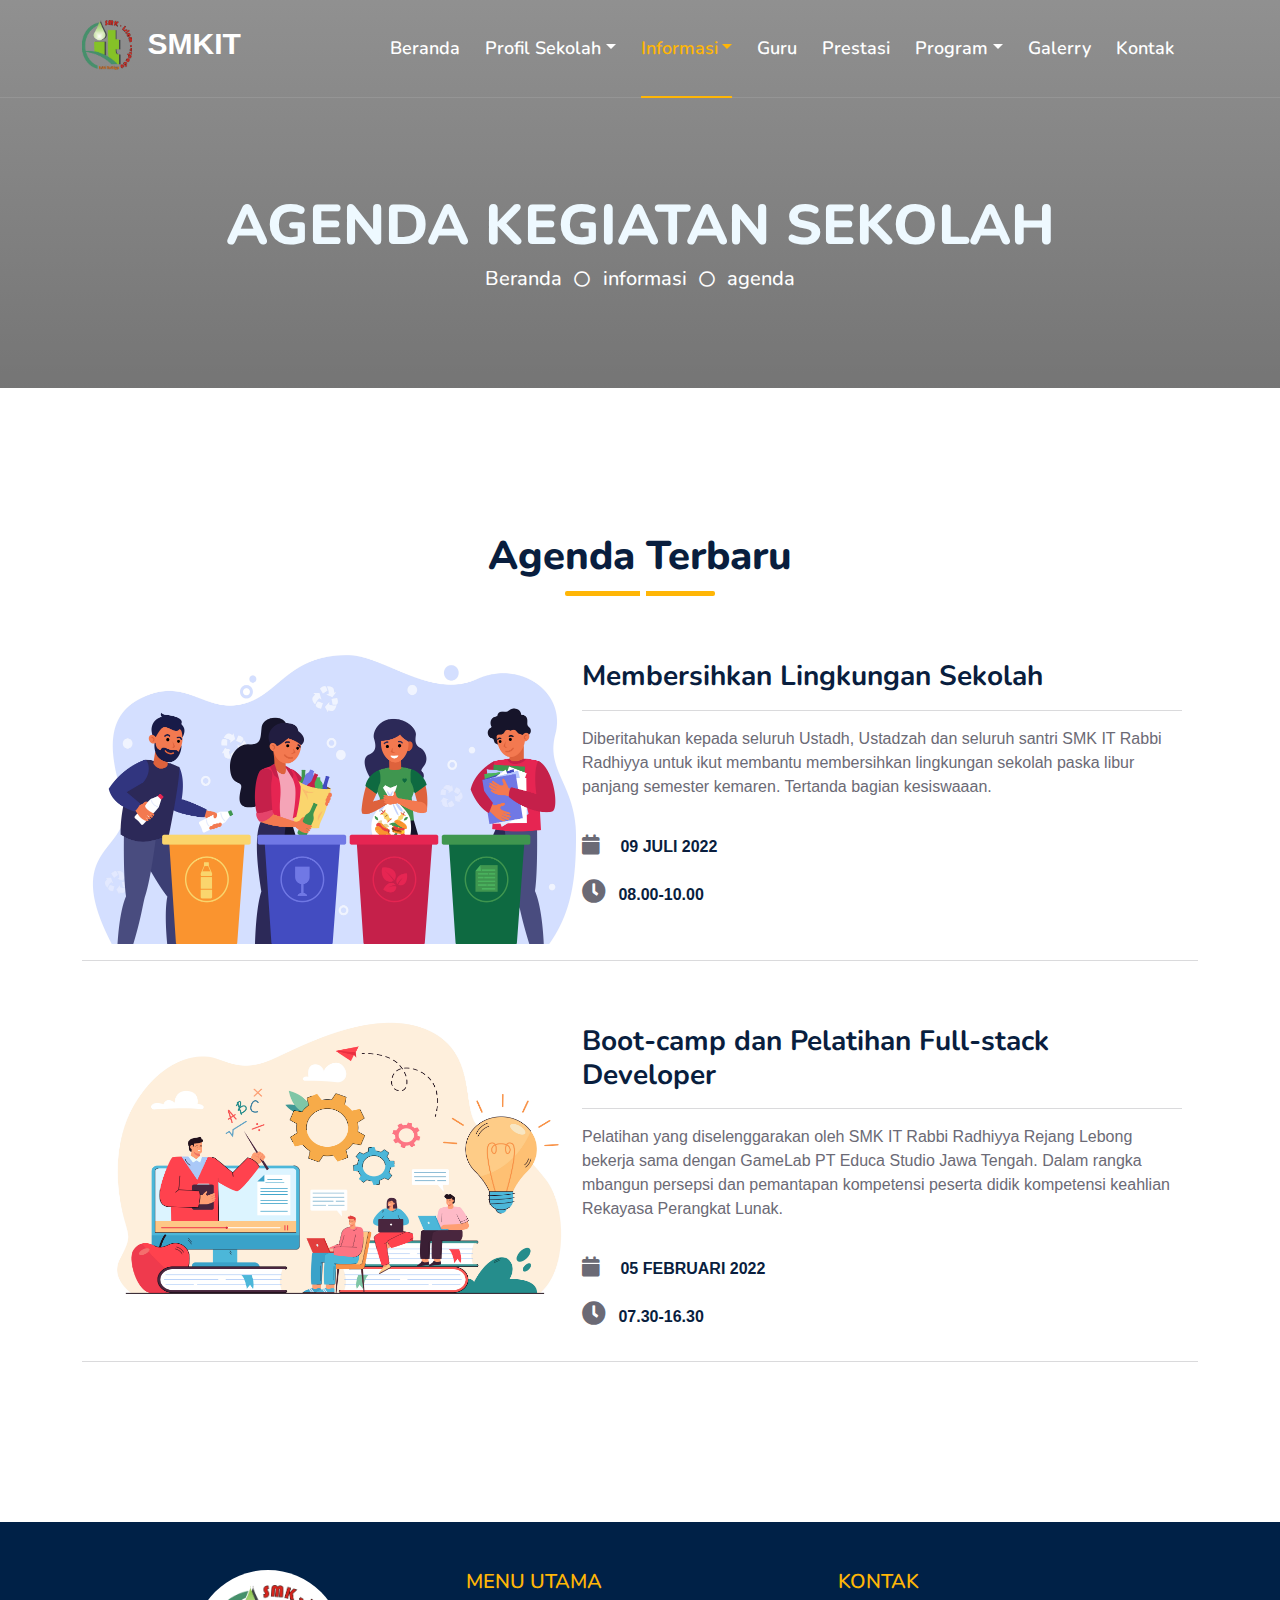
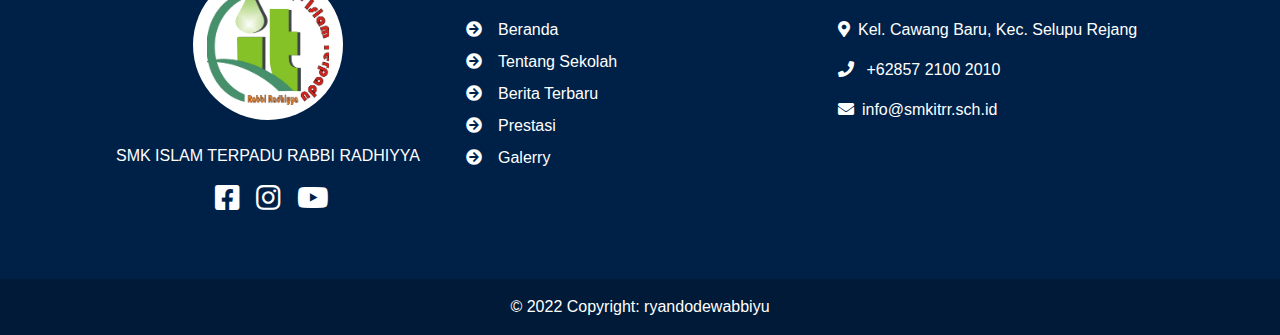
<file: agenda.html>
<!DOCTYPE html>
<html lang="en">

<head>
    <meta charset="utf-8">
    <title>AGENDA</title>
    <meta content="width=device-width, initial-scale=1.0" name="viewport">
    <!-- Favicon -->
    <link href="img/logosmk.png" rel="icon">

    <!--  Fonts -->
    <link rel="preconnect" href="https://fonts.googleapis.com">
    <link rel="preconnect" href="https://fonts.gstatic.com" crossorigin>
    <link
        href="https://fonts.googleapis.com/css2?family=Nunito:wght@400;600;700;800&family=Rubik:wght@400;500;600;700&display=swap"
        rel="stylesheet">

    <!-- Icon -->
    <link href="https://cdnjs.cloudflare.com/ajax/libs/font-awesome/5.10.0/css/all.min.css" rel="stylesheet">
    <link href="https://cdn.jsdelivr.net/npm/bootstrap-icons@1.4.1/font/bootstrap-icons.css" rel="stylesheet">

    <!-- Libraries -->
    <link href="lib/owlcarousel/assets/owl.carousel.min.css" rel="stylesheet">
    <link href="lib/animate/animate.min.css" rel="stylesheet">

    <!--  Bootstrap  -->
    <link href="css/bootstrap.min.css" rel="stylesheet">

    <!-- Stylesheet -->
    <link href="css/style.css" rel="stylesheet">
    <link rel="stylesheet" href="css/responsive.css">

</head>

<body>
    <!-- Spinner Start -->
    <div id="spinner"
        class="show bg-white position-fixed translate-middle w-100 vh-100 top-50 start-50 d-flex align-items-center justify-content-center">
        <div class="spinner"></div>
    </div>
    <!-- Spinner End -->

    <!-- Navbar Start -->
    <div class="container-fluid position-relative p-0">
        <!-- Navbar  -->
        <nav class="navbar navbar-expand-lg navbar-dark px-5 py-3 py-lg-0">
            <div class="container">
                <a class="navbar-brand text-light" href="#">
                    <img src="img/logosmk.png" alt="" width="50" height="50" class="mb-2">
                    <span class="text-center ">SMKIT </span>
                </a>
                <button class="navbar-toggler" type="button" data-bs-toggle="collapse" data-bs-target="#navbarCollapse">
                    <span class="fa fa-bars"></span>
                </button>
                <div class="collapse navbar-collapse me-4" id="navbarCollapse">
                    <div class="navbar-nav ms-auto py-0">
                        <a href="index.html" class="nav-item nav-link ">Beranda</a>


                        <div class="nav-item dropdown">
                            <a href="#" class="nav-link dropdown-toggle " data-bs-toggle="dropdown">Profil Sekolah</a>
                            <div class="dropdown-menu m-0">
                                <a href="sambutan.html" class="dropdown-item ">Sambutan Kepala Sekolah</a>
                                <a href="visimisi.html" class="dropdown-item ">Visi Misi</a>
                            </div>
                        </div>

                        <div class="nav-item dropdown">
                            <a href="#" class="nav-link dropdown-toggle active" data-bs-toggle="dropdown">Informasi</a>
                            <div class="dropdown-menu m-0">
                                <a href="berita.html" class="dropdown-item ">Berita</a>
                                <a href="agenda.html" class="dropdown-item active">Agenda </a>
                                <a href="#" class="dropdown-item">Pengumuman</a>
                            </div>
                        </div>
                        <a href="guru.html" class="nav-item nav-link">Guru</a>
                        <a href="index.html#prestasi" class="nav-item nav-link">Prestasi</a>

                        <div class="nav-item dropdown">
                            <a href="#" class="nav-link dropdown-toggle " data-bs-toggle="dropdown">Program</a>
                            <div class="dropdown-menu m-0">
                                <a href="rpl.html" class="dropdown-item ">Rekayasa Perangkat Lunak</a>
                                <a href="teknikjaringan.html" class="dropdown-item">Teknik Komputer Jaringan</a>
                                <a href="farmasi.html" class="dropdown-item ">Farmasi Klinins dan Komunitas</a>
                            </div>
                        </div>
                        <a href="#" class="nav-item nav-link">Galerry</a>
                        <a href="contact.html" class="nav-item nav-link">Kontak</a>
                    </div>

                </div>
            </div>
        </nav>
        <!-- akhir navbar -->
        <div class="container-fluid  py-5 bg-header mb-5" id="header" style="margin-bottom: 90px;">
            <div class="row py-5">
                <div class="col-12 pt-lg-5 mt-lg-5 text-center">
                    <h1 class="display-4 text-light animated zoomIn">AGENDA KEGIATAN SEKOLAH</h1>
                    <a href="index.html" class="h5 text-white">Beranda</a>
                    <i class="far fa-circle text-white px-2"></i>
                    <a href="" class="h5 text-white">informasi</a>
                    <i class="far fa-circle text-white px-2"></i>
                    <a href="farmasi.html" class="h5 text-white">agenda</a>
                </div>
            </div>
        </div>
    </div>
    <!-- Navbar End -->

    <!-- agenda Start -->
    <div class="container-fluid py-5 wow fadeInUp mb-5" data-wow-delay="0.1s">
        <div class="container py-5">
            <div class="section-title text-center position-relative pb-3 mb-5 mx-auto" style="max-width: 600px;">
                <h1 class="mb-0">Agenda Terbaru</h1>
            </div>
            <!-- agenda 1 -->
            <div class="card card-agenda" id="zoomBOut">
                <div class="clearfix">
                    <img src="img/agenda/agenda1.jpg" alt="" class="float-start crop-img " height="300" width="500"
                        id="zoomBIn">
                    <div class="card-body ">
                        <div class="card-text">
                            <h3 class="fs-3">Membersihkan Lingkungan Sekolah </h3>
                            <hr>
                            <p>Diberitahukan kepada seluruh Ustadh, Ustadzah dan seluruh santri SMK
                                IT Rabbi Radhiyya untuk ikut membantu membersihkan lingkungan sekolah paska libur
                                panjang semester kemaren. Tertanda bagian kesiswaaan.</p>
                        </div>
                        <div class=" px-5 icon-agenda align-items-center">
                            <i class="fa fa-calendar fs-5" aria-hidden="true"></i>
                            <span class="ms-3 text-dark  fw-bold">09 JULI 2022</span>
                        </div>
                        <div class=" align-items-center">
                            <i class="fa fa-clock fs-4" aria-hidden="true"></i>
                            <span class="ms-2 text-dark  fw-bold">08.00-10.00</span>
                        </div>
                    </div>
                </div>
            </div>
            <hr>
            <!-- agenda2 -->
            <div class="card card-agenda mt-5" id="zoomBOut">
                <div class="clearfix">
                    <img src="img/agenda/agenda3.jpg" alt="" class="float-start crop-img " height="300" width="500"
                        id="zoomBIn">
                    <div class="card-body ">
                        <div class="card-text">
                            <h3 class="fs-3">Boot-camp dan Pelatihan Full-stack Developer </h3>
                            <hr>
                            <p>Pelatihan yang diselenggarakan oleh SMK IT Rabbi Radhiyya Rejang Lebong bekerja sama
                                dengan GameLab PT Educa Studio Jawa Tengah. Dalam rangka mbangun persepsi dan
                                pemantapan
                                kompetensi peserta didik kompetensi keahlian Rekayasa Perangkat Lunak.</p>
                        </div>
                        <div class=" px-5 icon-agenda align-items-center">
                            <i class="fa fa-calendar fs-5" aria-hidden="true"></i>
                            <span class="ms-3 text-dark  fw-bold">05 FEBRUARI 2022</span>
                        </div>
                        <div class=" align-items-center">
                            <i class="fa fa-clock fs-4" aria-hidden="true"></i>
                            <span class="ms-2 text-dark  fw-bold">07.30-16.30</span>
                        </div>
                    </div>
                </div>
            </div>
            <hr>

        </div>
        <!-- Blog list End -->


    </div>
    <!-- agenda End -->

    <!-- Footer Start -->
    <footer class="text-center text-lg-start text-white">
        <!-- Grid container -->
        <div class="container p-4">
            <!--Grid row-->
            <div class="row my-4">
                <!--Grid column-->
                <div class="col-lg-4 col-md-6 mb-4 mb-md-0">

                    <div class="rounded-circle bg-white shadow-1-strong d-flex align-items-center justify-content-center mb-4 mx-auto"
                        style="width: 150px; height: 150px;">
                        <img src="img/logosmk.png" height="120" alt="" loading="lazy" />
                    </div>

                    <p class="text-center">SMK ISLAM TERPADU RABBI RADHIYYA</p>

                    <ul class="list-unstyled d-flex flex-row justify-content-center">
                        <li>
                            <a class="text-white px-2" href="https://www.facebook.com/smk.it.rr/" target="_blank">
                                <i class="fab fa-facebook-square fs-3"></i>
                            </a>
                        </li>
                        <li>
                            <a class="text-white px-2" href="https://www.instagram.com/smkitrr/" target="_blank">
                                <i class="fab fa-instagram fs-3"></i>
                            </a>
                        </li>
                        <li>
                            <a class="text-white ps-2" href="https://www.youtube.com/channel/UCPSZWzBf04Xq889qwIPYGiA"
                                target="_blank">
                                <i class="fab fa-youtube fs-3"></i>
                            </a>
                        </li>
                    </ul>

                </div>
                <!--Grid column-->

                <!--Grid column-->
                <div class="col-lg-4 col-md-6 mb-4 mb-md-0">
                    <h5 class="text-uppercase mb-4">Menu Utama</h5>

                    <ul class="list-unstyled">
                        <li class="mb-2">
                            <a href="index.html#header-carousel" class="text-white"><i
                                    class="fas fa-arrow-circle-right pe-3"></i>Beranda</a>
                        </li>
                        <li class="mb-2">
                            <a href="index.html#tentang" class="text-white"><i
                                    class="fas fa-arrow-circle-right pe-3"></i>Tentang
                                Sekolah</a>
                        </li>
                        <li class="mb-2">
                            <a href="berita.html" class="text-white"><i
                                    class="fas fa-arrow-circle-right pe-3"></i>Berita
                                Terbaru</a>
                        </li>
                        <li class="mb-2">
                            <a href="index.html#prestasi" class="text-white"><i
                                    class="fas fa-arrow-circle-right pe-3"></i>Prestasi</a>
                        </li>
                        <li class="mb-2">
                            <a href="galerry.html" class="text-white"><i
                                    class="fas fa-arrow-circle-right pe-3"></i>Galerry</a>
                        </li>
                    </ul>
                </div>
                <!--Grid column-->

                <!--Grid column-->
                <div class="col-lg-4 col-md-6 mb-4 mb-md-0">
                    <h5 class="text-uppercase mb-4">Kontak</h5>

                    <ul class="list-unstyled">
                        <li>
                            <p><i class="fas fa-map-marker-alt pe-2"></i>Kel. Cawang Baru, Kec. Selupu Rejang</p>
                        </li>
                        <li>
                            <p><i class="fas fa-phone pe-2"></i> +62857 2100 2010</p>
                        </li>
                        <li>
                            <p><i class="fas fa-envelope pe-2 mb-0"></i>info@smkitrr.sch.id</p>
                        </li>
                    </ul>
                </div>
                <!--Grid column-->
            </div>
            <!--Grid row-->
        </div>
        <!-- Grid container -->

        <!-- Copyright -->
        <div class="text-center p-3" style="background-color: rgba(0, 0, 0, 0.2)">
            © 2022 Copyright:
            <a class="text-white" href="https://www.instagram.com/ryandodewaabbiyu/" target="_blank">ryandodewabbiyu</a>
        </div>
        <!-- Copyright -->
    </footer>
    <!-- Footer End -->

    <!-- Back to Top -->
    <a href="#" class="btn btn-lg btn-primary btn-lg-square rounded back-to-top"><i class="bi bi-arrow-up"></i></a>


    <!-- JavaScript Libraries -->
    <script src="https://code.jquery.com/jquery-3.4.1.min.js"></script>
    <script src="https://cdn.jsdelivr.net/npm/bootstrap@5.0.0/dist/js/bootstrap.bundle.min.js"></script>
    <script src="lib/wow/wow.min.js"></script>
    <script src="lib/easing/easing.min.js"></script>
    <script src="lib/waypoints/waypoints.min.js"></script>
    <script src="lib/counterup/counterup.min.js"></script>
    <script src="lib/owlcarousel/owl.carousel.min.js"></script>

    <!-- Template Javascript -->
    <script src="js/main.js"></script>
</body>

</html>
</file>
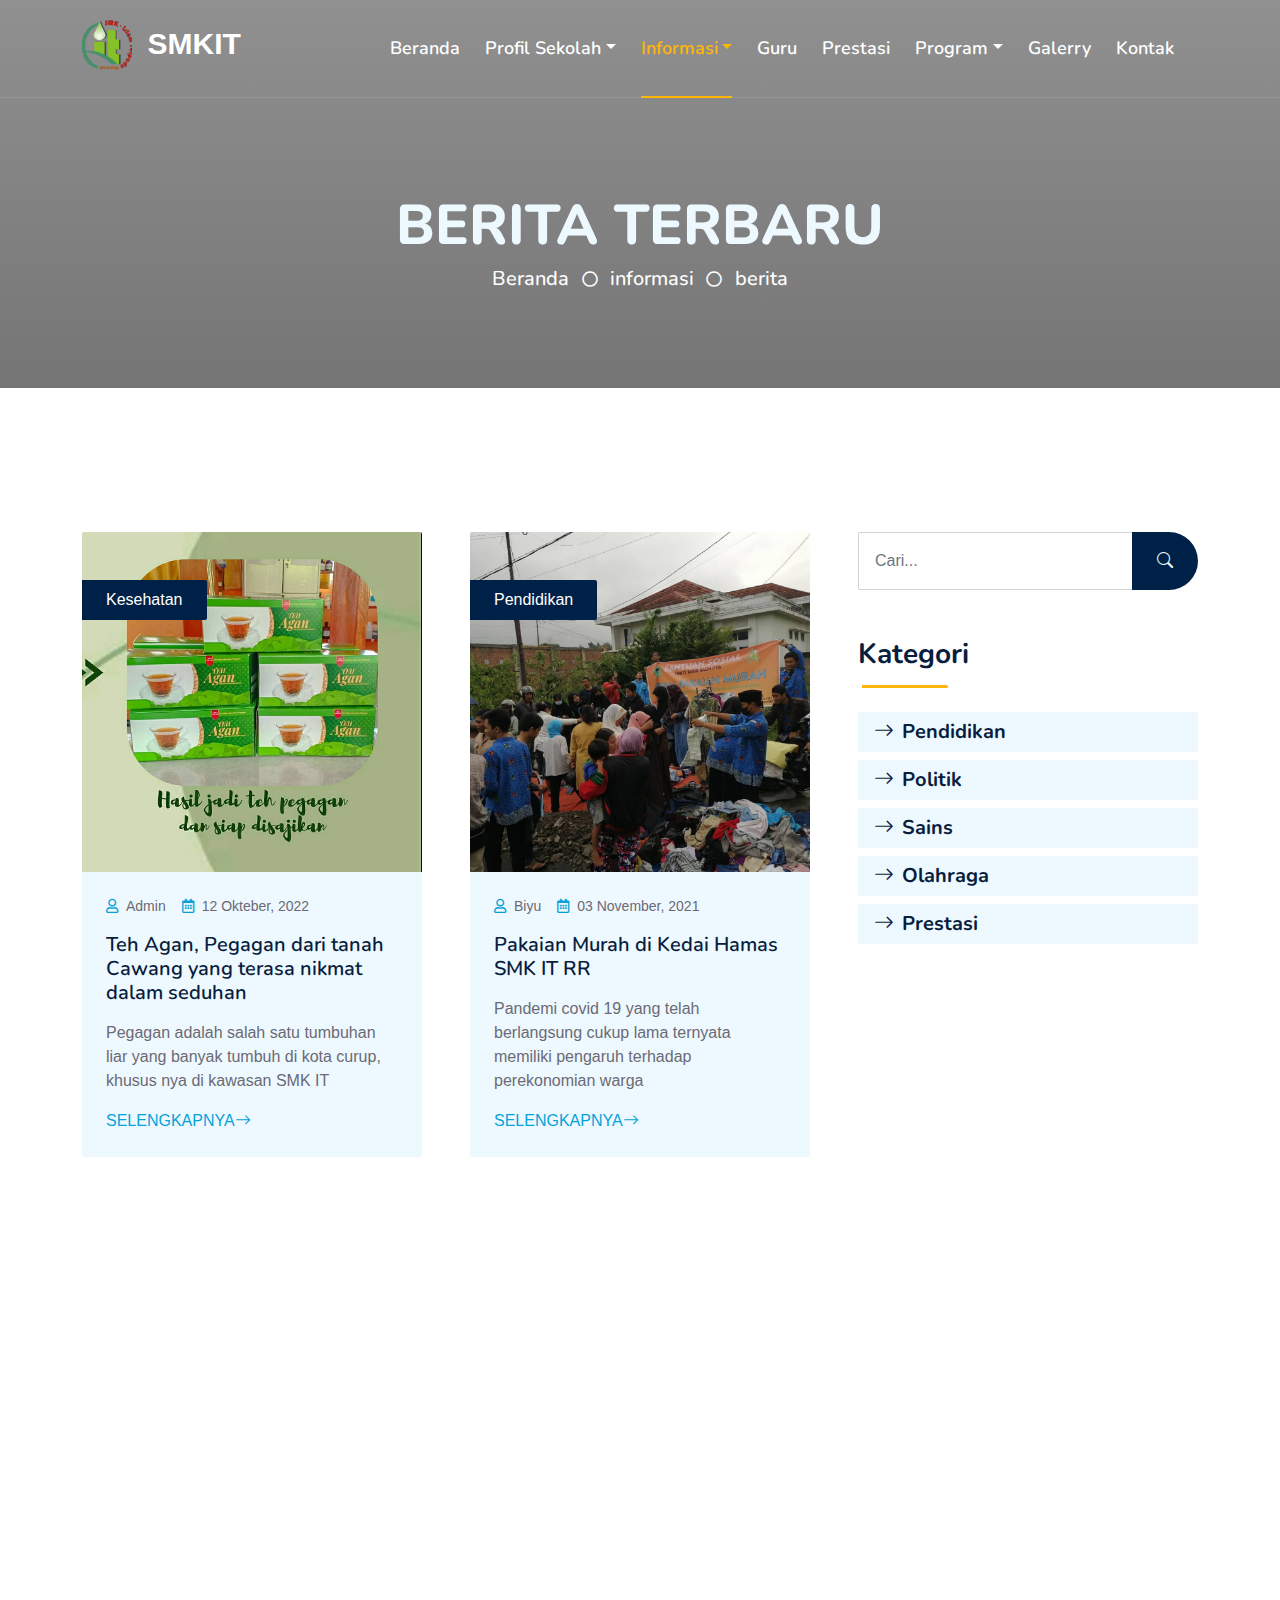
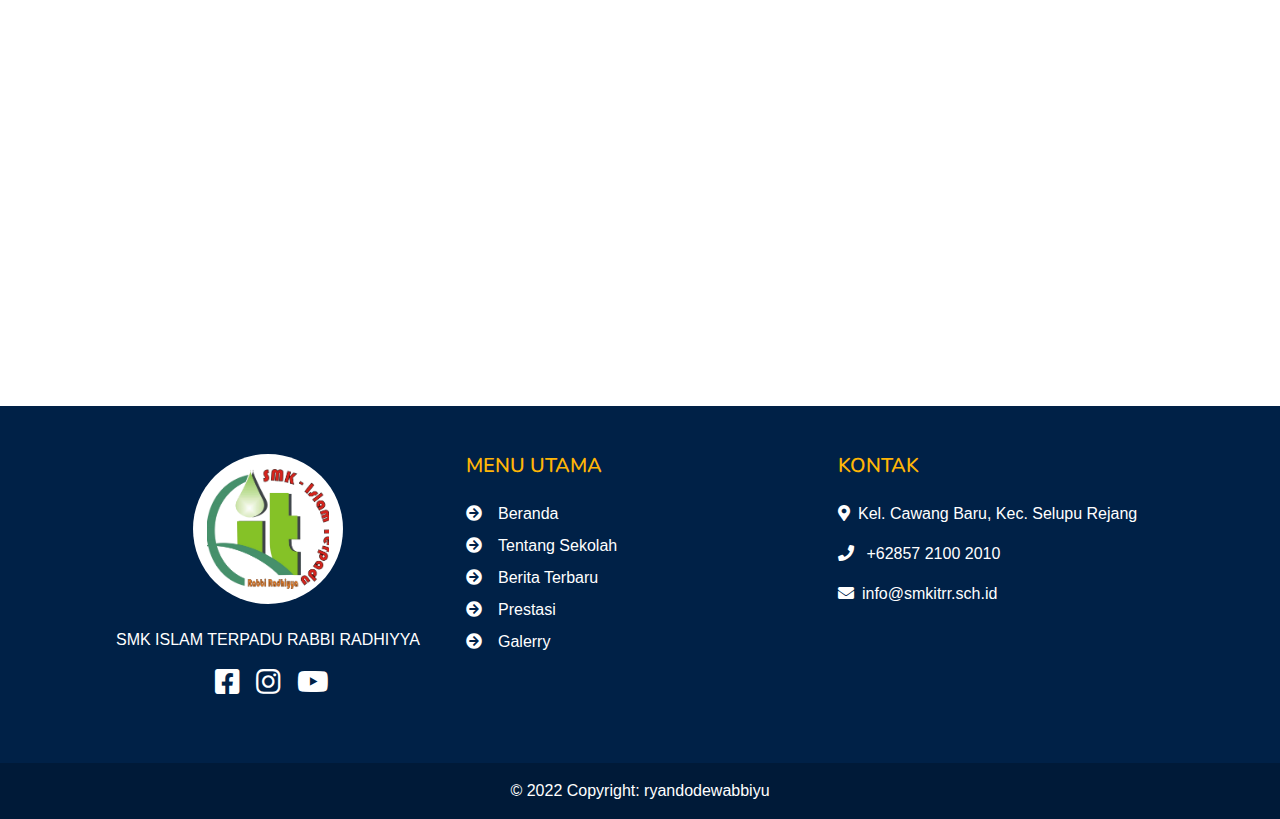
<file: berita.html>
<!DOCTYPE html>
<html lang="en">

<head>
    <meta charset="utf-8">
    <title>BERITA</title>
    <meta content="width=device-width, initial-scale=1.0" name="viewport">

    <!-- Favicon -->
    <link href="img/logosmk.png" rel="icon">

    <!--  Fonts -->
    <link rel="preconnect" href="https://fonts.googleapis.com">
    <link rel="preconnect" href="https://fonts.gstatic.com" crossorigin>
    <link
        href="https://fonts.googleapis.com/css2?family=Nunito:wght@400;600;700;800&family=Rubik:wght@400;500;600;700&display=swap"
        rel="stylesheet">

    <!-- Icon  -->
    <link href="https://cdnjs.cloudflare.com/ajax/libs/font-awesome/5.10.0/css/all.min.css" rel="stylesheet">
    <link href="https://cdn.jsdelivr.net/npm/bootstrap-icons@1.4.1/font/bootstrap-icons.css" rel="stylesheet">

    <!-- Libraries  -->
    <link href="lib/owlcarousel/assets/owl.carousel.min.css" rel="stylesheet">
    <link href="lib/animate/animate.min.css" rel="stylesheet">

    <!-- Bootstrap  -->
    <link href="css/bootstrap.min.css" rel="stylesheet">

    <!-- Stylesheet -->
    <link href="css/style.css" rel="stylesheet">
    <link rel="stylesheet" href="css/responsive.css">

</head>

<body>
    <!-- Spinner Start -->
    <div id="spinner"
        class="show bg-white position-fixed translate-middle w-100 vh-100 top-50 start-50 d-flex align-items-center justify-content-center">
        <div class="spinner"></div>
    </div>
    <!-- Spinner End -->

    <!-- Navbar Start -->
    <div class="container-fluid position-relative p-0">
        <!-- Navbar  -->
        <nav class="navbar navbar-expand-lg navbar-dark px-5 py-3 py-lg-0">
            <div class="container">
                <a class="navbar-brand text-light" href="#">
                    <img src="img/logosmk.png" alt="" width="50" height="50" class="mb-2">
                    <span class="text-center ">SMKIT </span>
                </a>
                <button class="navbar-toggler" type="button" data-bs-toggle="collapse" data-bs-target="#navbarCollapse">
                    <span class="fa fa-bars"></span>
                </button>
                <div class="collapse navbar-collapse me-4" id="navbarCollapse">
                    <div class="navbar-nav ms-auto py-0">
                        <a href="index.html" class="nav-item nav-link ">Beranda</a>


                        <div class="nav-item dropdown">
                            <a href="#" class="nav-link dropdown-toggle " data-bs-toggle="dropdown">Profil Sekolah</a>
                            <div class="dropdown-menu m-0">
                                <a href="sambutan.html" class="dropdown-item ">Sambutan Kepala Sekolah</a>
                                <a href="visimisi.html" class="dropdown-item ">Visi Misi</a>
                            </div>
                        </div>

                        <div class="nav-item dropdown">
                            <a href="#" class="nav-link dropdown-toggle active" data-bs-toggle="dropdown">Informasi</a>
                            <div class="dropdown-menu m-0">
                                <a href="berita.html" class="dropdown-item active">Berita</a>
                                <a href="agenda.html" class="dropdown-item">Agenda</a>
                                <a href="#" class="dropdown-item">Pengumuman</a>
                            </div>
                        </div>
                        <a href="guru.html" class="nav-item nav-link">Guru</a>
                        <a href="index.html#prestasi" class="nav-item nav-link">Prestasi</a>

                        <div class="nav-item dropdown">
                            <a href="#" class="nav-link dropdown-toggle " data-bs-toggle="dropdown">Program</a>
                            <div class="dropdown-menu m-0">
                                <a href="rpl.html" class="dropdown-item ">Rekayasa Perangkat Lunak</a>
                                <a href="teknikjaringan.html" class="dropdown-item">Teknik Komputer Jaringan</a>
                                <a href="farmasi.html" class="dropdown-item ">Farmasi Klinins dan Komunitas</a>
                            </div>
                        </div>
                        <a href="galerry.html" class="nav-item nav-link">Galerry</a>
                        <a href="contact.html" class="nav-item nav-link">Kontak</a>
                    </div>

                </div>
            </div>
        </nav>
        <!-- akhir navbar -->
        <div class="container-fluid  py-5 bg-header mb-5" id="header" style="margin-bottom: 90px;">
            <div class="row py-5">
                <div class="col-12 pt-lg-5 mt-lg-5 text-center">
                    <h1 class="display-4 text-light animated zoomIn">BERITA TERBARU</h1>
                    <a href="index.html" class="h5 text-white">Beranda</a>
                    <i class="far fa-circle text-white px-2"></i>
                    <a href="" class="h5 text-white">informasi</a>
                    <i class="far fa-circle text-white px-2"></i>
                    <a href="farmasi.html" class="h5 text-white">berita</a>
                </div>
            </div>
        </div>
    </div>
    <!-- Navbar End -->

    <!-- Berita Start -->
    <div class="container-fluid py-5 wow fadeInUp" data-wow-delay="0.1s">
        <div class="container py-5">
            <div class="row g-5">
                <!--  list Start -->
                <div class="col-lg-8">
                    <div class="row g-5">
                        <!-- berita 1 -->
                        <div class="col-md-6 wow slideInUp" data-wow-delay="0.1s" id="zoomBOut">
                            <div class="blog-item bg-light rounded overflow-hidden">
                                <div class="blog-img position-relative overflow-hidden">
                                    <img class="img-fluid" src="img/berita/berita6.jpg" alt="" id="zoomBIn">
                                    <a class="position-absolute top-0 start-0 bg-berita text-white rounded-end mt-5 py-2 px-4"
                                        href="">Kesehatan</a>
                                </div>
                                <div class="p-4">
                                    <div class="d-flex mb-3">
                                        <small class="me-3"><i class="far fa-user text-primary me-2"></i>Admin</small>
                                        <small><i class="far fa-calendar-alt text-primary me-2"></i>12 Okteber,
                                            2022</small>
                                    </div>
                                    <h5 class="mb-3">Teh Agan, Pegagan dari tanah Cawang yang terasa nikmat dalam
                                        seduhan
                                    </h5>
                                    <p>Pegagan adalah salah satu tumbuhan liar yang banyak tumbuh di kota curup, khusus
                                        nya
                                        di kawasan SMK
                                        IT
                                    </p>
                                    <a class="text-uppercase" href="">Selengkapnya<i class="bi bi-arrow-right"></i></a>
                                </div>
                            </div>
                        </div>
                        <!-- berita 2 -->
                        <div class="col-md-6 wow slideInUp" data-wow-delay="0.6s" id="zoomBOut">
                            <div class="blog-item bg-light rounded overflow-hidden">
                                <div class="blog-img position-relative overflow-hidden">
                                    <img class="img-fluid" src="img/berita/berita5.jpg" alt="" id="zoomBIn">
                                    <a class="position-absolute top-0 start-0 bg-berita text-white rounded-end mt-5 py-2 px-4"
                                        href="">Pendidikan</a>
                                </div>
                                <div class="p-4">
                                    <div class="d-flex mb-3">
                                        <small class="me-3"><i class="far fa-user text-primary me-2"></i>Biyu</small>
                                        <small><i class="far fa-calendar-alt text-primary me-2"></i>03 November,
                                            2021</small>
                                    </div>
                                    <h5 class="mb-3">Pakaian Murah di Kedai Hamas SMK IT RR</h5>
                                    <p> Pandemi covid 19 yang telah berlangsung cukup lama ternyata memiliki pengaruh
                                        terhadap perekonomian
                                        warga</p>
                                    <a class="text-uppercase" href="">Selengkapnya<i class="bi bi-arrow-right"></i></a>
                                </div>
                            </div>
                        </div>
                        <!-- berita 3 -->
                        <div class="col-md-6 wow slideInUp" data-wow-delay="0.1s" id="zoomBOut">
                            <div class="blog-item bg-light rounded overflow-hidden">
                                <div class="blog-img position-relative overflow-hidden">
                                    <img class="img-fluid" src="img/berita/berita1.jpg" alt="" id="zoomBIn">
                                    <a class="position-absolute top-0 start-0 bg-berita text-white rounded-end mt-5 py-2 px-4"
                                        href="">Pengetahuan</a>
                                </div>
                                <div class="p-4">
                                    <div class="d-flex mb-3">
                                        <small class="me-3"><i class="far fa-user text-primary me-2"></i>Admin</small>
                                        <small><i class="far fa-calendar-alt text-primary me-2"></i>29 Mei, 2022</small>
                                    </div>
                                    <h5 class="mb-3">Pernah gak kalian dengar istilah VCS?</h5>
                                    <p>VCS yang akan kita bahas. VCS memiliki kepanjangan 'Version Control System'</p>
                                    <a class="text-uppercase" href="">Selengkapnya <i class="bi bi-arrow-right"></i></a>
                                </div>
                            </div>
                        </div>
                        <!-- berita 4 -->
                        <div class="col-md-6 wow slideInUp" data-wow-delay="0.6s" id="zoomBOut">
                            <div class="blog-item bg-light rounded overflow-hidden">
                                <div class="blog-img position-relative overflow-hidden">
                                    <img class="img-fluid" src="img/berita/berita2.jpg" alt="" id="zoomBIn">
                                    <a class="position-absolute top-0 start-0 bg-berita text-white rounded-end mt-5 py-2 px-4"
                                        href="">Pendidikan</a>
                                </div>
                                <div class="p-4">
                                    <div class="d-flex mb-3">
                                        <small class="me-3"><i class="far fa-user text-primary me-2"></i>Biyu</small>
                                        <small><i class="far fa-calendar-alt text-primary me-2"></i>07 Februari,
                                            2021</small>
                                    </div>
                                    <h5 class="mb-3">Kunjungan Dari Dinas pendidikan</h5>
                                    <p>Kunjungan pengawas dari Dinas Pendidikan di magang kelas industri Web Front-End
                                        SMK
                                        IT Rabbi
                                        Radhiyya.
                                    </p>
                                    <a class="text-uppercase" href="">Selengkapnya<i class="bi bi-arrow-right"></i></a>
                                </div>
                            </div>
                        </div>

                        <!-- paginaton -->
                        <div class="col-12 wow slideInUp" data-wow-delay="0.1s">
                            <nav aria-label="Page navigation">
                                <ul class="pagination pagination-lg m-0">
                                    <li class="page-item disabled">
                                        <a class="page-link rounded-0" href="#" aria-label="Previous">
                                            <span aria-hidden="true"><i class="bi bi-arrow-left"></i></span>
                                        </a>
                                    </li>
                                    <li class="page-item active"><a class="page-link" href="#">1</a></li>
                                    <li class="page-item"><a class="page-link" href="#">2</a></li>
                                    <li class="page-item">
                                        <a class="page-link rounded-0" href="#" aria-label="Next">
                                            <span aria-hidden="true"><i class="bi bi-arrow-right"></i></span>
                                        </a>
                                    </li>
                                </ul>
                            </nav>
                        </div>

                    </div>
                </div>
                <!-- list End -->

                <!-- Sidebar Start -->
                <div class="col-lg-4">
                    <!-- Search Form Start -->
                    <div class="mb-5 wow slideInUp" data-wow-delay="0.1s">
                        <div class="input-group">
                            <input type="text" class="form-control p-3" placeholder="Cari...">
                            <button class="btn bg-berita px-4"><i class="bi bi-search text-light"></i></button>
                        </div>
                    </div>
                    <!-- Search Form End -->

                    <!-- Category Start -->
                    <div class="mb-5 wow slideInUp" data-wow-delay="0.1s">
                        <div class="section-title section-title-sm position-relative pb-3 mb-4">
                            <h3 class="mb-0">Kategori</h3>
                        </div>
                        <div class="link-animated d-flex flex-column justify-content-start">
                            <a class="h5 fw-semi-bold bg-light rounded py-2 px-3 mb-2" href="#"><i
                                    class="bi bi-arrow-right me-2"></i>Pendidikan</a>
                            <a class="h5 fw-semi-bold bg-light rounded py-2 px-3 mb-2" href="#"><i
                                    class="bi bi-arrow-right me-2"></i>Politik</a>
                            <a class="h5 fw-semi-bold bg-light rounded py-2 px-3 mb-2" href="#"><i
                                    class="bi bi-arrow-right me-2"></i>Sains</a>
                            <a class="h5 fw-semi-bold bg-light rounded py-2 px-3 mb-2" href="#"><i
                                    class="bi bi-arrow-right me-2"></i>Olahraga</a>
                            <a class="h5 fw-semi-bold bg-light rounded py-2 px-3 mb-2" href="#"><i
                                    class="bi bi-arrow-right me-2"></i>Prestasi</a>
                        </div>
                    </div>
                    <!-- Category End -->

                    <!-- Recent Post Start -->
                    <div class="mb-5 wow slideInUp" data-wow-delay="0.1s">
                        <div class="section-title section-title-sm position-relative pb-3 mb-4">
                            <h3 class="mb-0">Populer</h3>
                        </div>
                        <!-- populer 1 -->
                        <div class="d-flex rounded overflow-hidden mb-3" id="zoomBOut">
                            <img class="img-fluid" src="img/prestasi/prestasi3.jpg"
                                style="width: 100px; height: 100px; object-fit: cover;" alt="" id="zoomBIn">
                            <a href="" class="h5 fw-semi-bold d-flex align-items-center bg-light px-3 mb-0">
                                Lomba Cepat Tepat Akuntasi
                            </a>
                        </div>
                        <!-- populer 2 -->
                        <div class="d-flex rounded overflow-hidden mb-3" id="zoomBOut">
                            <img class="img-fluid" src="img/berita/berita3.jpg"
                                style="width: 100px; height: 100px; object-fit: cover;" alt="" id="zoomBIn">
                            <a href="" class="h5 fw-semi-bold d-flex align-items-center bg-light px-3 mb-0">
                                Pelatihan Fiber Optik
                            </a>
                        </div>
                        <!-- populer 3 -->
                        <div class="d-flex rounded overflow-hidden mb-3" id="zoomBOut">
                            <img class="img-fluid" src="img/berita/berita4.jpg"
                                style="width: 100px; height: 100px; object-fit: cover;" alt="" id="zoomBIn">
                            <a href="" class="h5 fw-semi-bold d-flex align-items-center bg-light px-3 mb-0">
                                Kebersihan Sekolah
                            </a>
                        </div>
                        <!-- populer 4 -->
                        <div class="d-flex rounded overflow-hidden mb-3" id="zoomBOut">
                            <img class="img-fluid" src="img/rpl/rpl1.jpg"
                                style="width: 100px; height: 100px; object-fit: cover;" alt="" id="zoomBIn">
                            <a href="" class="h5 fw-semi-bold d-flex align-items-center bg-light px-3 mb-0">
                                Kelas Industri
                            </a>
                        </div>

                    </div>
                    <!-- Recent Post End -->


                </div>
                <!-- Sidebar End -->
            </div>
        </div>
    </div>
    <!-- Berita End -->


    <!-- Footer Start -->
    <footer class="text-center text-lg-start text-white">
        <!-- Grid container -->
        <div class="container p-4">
            <!--Grid row-->
            <div class="row my-4">
                <!--Grid column-->
                <div class="col-lg-4 col-md-6 mb-4 mb-md-0">

                    <div class="rounded-circle bg-white shadow-1-strong d-flex align-items-center justify-content-center mb-4 mx-auto"
                        style="width: 150px; height: 150px;">
                        <img src="img/logosmk.png" height="120" alt="" loading="lazy" />
                    </div>

                    <p class="text-center">SMK ISLAM TERPADU RABBI RADHIYYA</p>

                    <ul class="list-unstyled d-flex flex-row justify-content-center">
                        <li>
                            <a class="text-white px-2" href="https://www.facebook.com/smk.it.rr/" target="_blank">
                                <i class="fab fa-facebook-square fs-3"></i>
                            </a>
                        </li>
                        <li>
                            <a class="text-white px-2" href="https://www.instagram.com/smkitrr/" target="_blank">
                                <i class="fab fa-instagram fs-3"></i>
                            </a>
                        </li>
                        <li>
                            <a class="text-white ps-2" href="https://www.youtube.com/channel/UCPSZWzBf04Xq889qwIPYGiA"
                                target="_blank">
                                <i class="fab fa-youtube fs-3"></i>
                            </a>
                        </li>
                    </ul>

                </div>
                <!--Grid column-->

                <!--Grid column-->
                <div class="col-lg-4 col-md-6 mb-4 mb-md-0">
                    <h5 class="text-uppercase mb-4">Menu Utama</h5>

                    <ul class="list-unstyled">
                        <li class="mb-2">
                            <a href="index.html#header-carousel" class="text-white"><i
                                    class="fas fa-arrow-circle-right pe-3"></i>Beranda</a>
                        </li>
                        <li class="mb-2">
                            <a href="index.html#tentang" class="text-white"><i
                                    class="fas fa-arrow-circle-right pe-3"></i>Tentang
                                Sekolah</a>
                        </li>
                        <li class="mb-2">
                            <a href="berita.html" class="text-white"><i
                                    class="fas fa-arrow-circle-right pe-3"></i>Berita
                                Terbaru</a>
                        </li>
                        <li class="mb-2">
                            <a href="index.html#prestasi" class="text-white"><i
                                    class="fas fa-arrow-circle-right pe-3"></i>Prestasi</a>
                        </li>
                        <li class="mb-2">
                            <a href="galerry.html" class="text-white"><i
                                    class="fas fa-arrow-circle-right pe-3"></i>Galerry</a>
                        </li>
                    </ul>
                </div>
                <!--Grid column-->

                <!--Grid column-->
                <div class="col-lg-4 col-md-6 mb-4 mb-md-0">
                    <h5 class="text-uppercase mb-4">Kontak</h5>

                    <ul class="list-unstyled">
                        <li>
                            <p><i class="fas fa-map-marker-alt pe-2"></i>Kel. Cawang Baru, Kec. Selupu Rejang</p>
                        </li>
                        <li>
                            <p><i class="fas fa-phone pe-2"></i> +62857 2100 2010</p>
                        </li>
                        <li>
                            <p><i class="fas fa-envelope pe-2 mb-0"></i>info@smkitrr.sch.id</p>
                        </li>
                    </ul>
                </div>
                <!--Grid column-->
            </div>
            <!--Grid row-->
        </div>
        <!-- Grid container -->

        <!-- Copyright -->
        <div class="text-center p-3" style="background-color: rgba(0, 0, 0, 0.2)">
            © 2022 Copyright:
            <a class="text-white" href="https://www.instagram.com/ryandodewaabbiyu/" target="_blank">ryandodewabbiyu</a>
        </div>
        <!-- Copyright -->
    </footer>
    <!-- Footer End -->


    <!-- Back to Top -->
    <a href="#" class="btn btn-lg btn-primary btn-lg-square rounded back-to-top"><i class="bi bi-arrow-up"></i></a>


    <!-- JavaScript Libraries -->
    <script src="https://code.jquery.com/jquery-3.4.1.min.js"></script>
    <script src="https://cdn.jsdelivr.net/npm/bootstrap@5.0.0/dist/js/bootstrap.bundle.min.js"></script>
    <script src="lib/wow/wow.min.js"></script>
    <script src="lib/easing/easing.min.js"></script>
    <script src="lib/waypoints/waypoints.min.js"></script>
    <script src="lib/counterup/counterup.min.js"></script>
    <script src="lib/owlcarousel/owl.carousel.min.js"></script>

    <!-- Template Javascript -->
    <script src="js/main.js"></script>
</body>

</html>
</file>
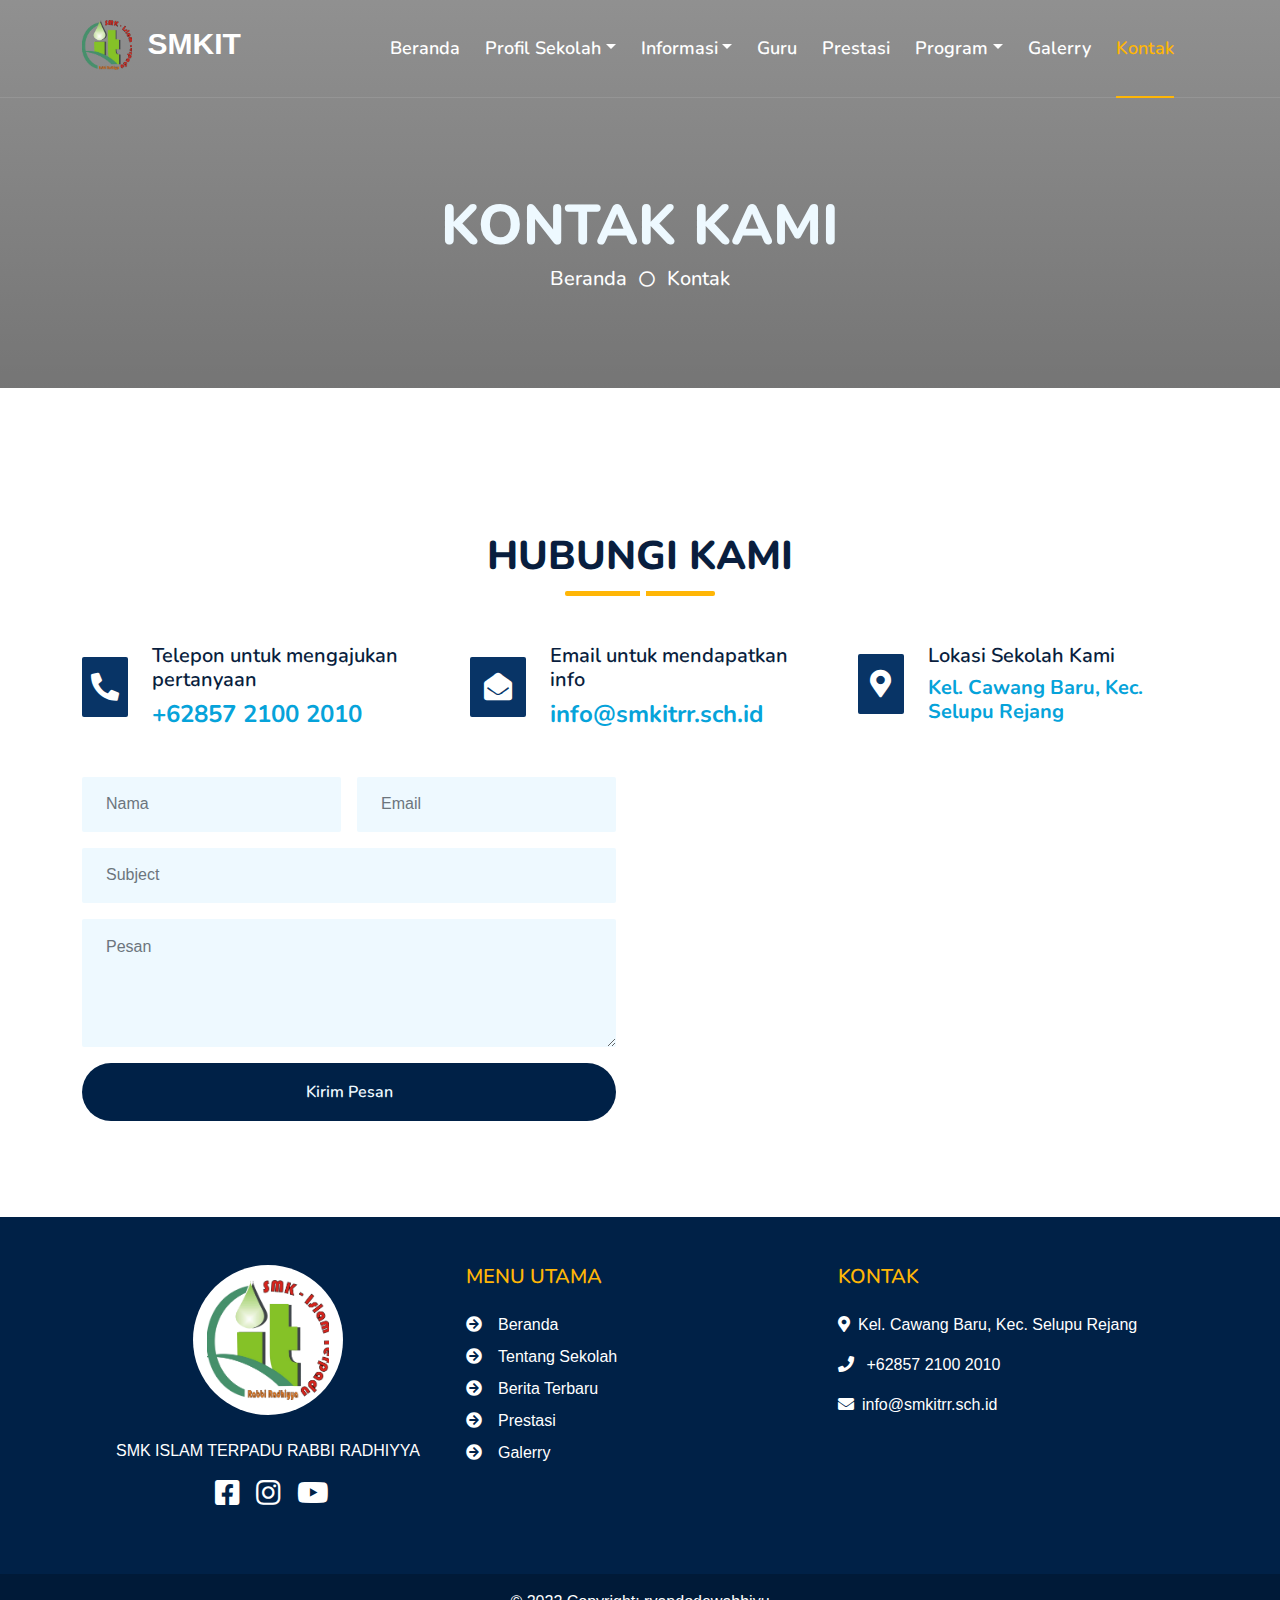
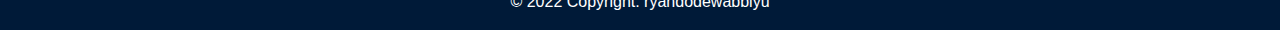
<file: contact.html>
<!DOCTYPE html>
<html lang="en">

<head>
    <meta charset="utf-8">
    <title>KONTAK</title>
    <meta content="width=device-width, initial-scale=1.0" name="viewport">

    <!-- Favicon -->
    <link href="img/logosmk.png" rel="icon">

    <!-- Fonts -->
    <link rel="preconnect" href="https://fonts.googleapis.com">
    <link rel="preconnect" href="https://fonts.gstatic.com" crossorigin>
    <link
        href="https://fonts.googleapis.com/css2?family=Nunito:wght@400;600;700;800&family=Rubik:wght@400;500;600;700&display=swap"
        rel="stylesheet">

    <!-- Icon  -->
    <link href="https://cdnjs.cloudflare.com/ajax/libs/font-awesome/5.10.0/css/all.min.css" rel="stylesheet">
    <link href="https://cdn.jsdelivr.net/npm/bootstrap-icons@1.4.1/font/bootstrap-icons.css" rel="stylesheet">

    <!-- Libraries -->
    <link href="lib/owlcarousel/assets/owl.carousel.min.css" rel="stylesheet">
    <link href="lib/animate/animate.min.css" rel="stylesheet">

    <!--  Bootstrap -->
    <link href="css/bootstrap.min.css" rel="stylesheet">

    <!-- Stylesheet -->
    <link href="css/style.css" rel="stylesheet">
    <link rel="stylesheet" href="css/responsive.css">

</head>

<body>
    <!-- Spinner Start -->
    <div id="spinner"
        class="show bg-white position-fixed translate-middle w-100 vh-100 top-50 start-50 d-flex align-items-center justify-content-center">
        <div class="spinner"></div>
    </div>
    <!-- Spinner End -->

    <!-- Navbar Start -->
    <div class="container-fluid position-relative p-0">
        <!-- Navbar  -->
        <nav class="navbar navbar-expand-lg navbar-dark px-5 py-3 py-lg-0">
            <div class="container">
                <a class="navbar-brand text-light" href="#">
                    <img src="img/logosmk.png" alt="" width="50" height="50" class="mb-2">
                    <span class="text-center ">SMKIT </span>
                </a>
                <button class="navbar-toggler" type="button" data-bs-toggle="collapse" data-bs-target="#navbarCollapse">
                    <span class="fa fa-bars"></span>
                </button>
                <div class="collapse navbar-collapse me-4" id="navbarCollapse">
                    <div class="navbar-nav ms-auto py-0">
                        <a href="index.html" class="nav-item nav-link ">Beranda</a>


                        <div class="nav-item dropdown">
                            <a href="#" class="nav-link dropdown-toggle" data-bs-toggle="dropdown">Profil Sekolah</a>
                            <div class="dropdown-menu m-0">
                                <a href="sambutan.html" class="dropdown-item">Sambutan Kepala Sekolah</a>
                                <a href="visimisi.html" class="dropdown-item">Visi Misi</a>
                            </div>
                        </div>

                        <div class="nav-item dropdown">
                            <a href="#" class="nav-link dropdown-toggle" data-bs-toggle="dropdown">Informasi</a>
                            <div class="dropdown-menu m-0">
                                <a href="berita.html" class="dropdown-item">Berita</a>
                                <a href="agenda.html" class="dropdown-item">Agenda</a>
                                <a href="#" class="dropdown-item">Pengumuman</a>
                            </div>
                        </div>
                        <a href="guru.html" class="nav-item nav-link">Guru</a>
                        <a href="index.html#prestasi" class="nav-item nav-link">Prestasi</a>

                        <div class="nav-item dropdown">
                            <a href="#" class="nav-link dropdown-toggle" data-bs-toggle="dropdown">Program</a>
                            <div class="dropdown-menu m-0">
                                <a href="rpl.html" class="dropdown-item">Rekayasa Perangkat Lunak</a>
                                <a href="teknikjaringan.html" class="dropdown-item">Teknik Komputer Jaringan</a>
                                <a href="farmasi.html" class="dropdown-item">Farmasi Klinins dan Komunitas</a>
                            </div>
                        </div>
                        <a href="galerry.html" class="nav-item nav-link">Galerry</a>
                        <a href="contact.html" class="nav-item nav-link active">Kontak</a>
                    </div>

                </div>
            </div>
        </nav>
        <!-- akhir navbar -->
        <div class="container-fluid  py-5 bg-header mb-5" id="header" style="margin-bottom: 90px;">
            <div class="row py-5">
                <div class="col-12 pt-lg-5 mt-lg-5 text-center">
                    <h1 class="display-4 text-light animated zoomIn">KONTAK KAMI</h1>
                    <a href="index.html" class="h5 text-white">Beranda</a>
                    <i class="far fa-circle text-white px-2"></i>
                    <a href="" class="h5 text-white">Kontak</a>
                </div>
            </div>
        </div>
    </div>
    <!-- Navbar End -->



    <!-- Contact Start -->
    <div class="container-fluid py-5 wow fadeInUp" data-wow-delay="0.1s">
        <div class="container py-5">
            <div class="section-title text-center position-relative pb-3 mb-5 mx-auto" style="max-width: 600px;">
                <h1 class="mb-0">HUBUNGI KAMI</h1>
            </div>
            <div class="row g-5 mb-5">
                <div class="col-lg-4">
                    <div class="d-flex align-items-center wow fadeIn" data-wow-delay="0.1s">
                        <div class="d-flex align-items-center justify-content-center rounded"
                            style="width: 60px; height: 60px;background-color: #083466;">
                            <i class="fa fa-phone-alt text-white fs-3"></i>
                        </div>
                        <div class="ps-4">
                            <h5 class="mb-2 fs-5">Telepon untuk mengajukan pertanyaan</h5>
                            <h4 class="text-primary mb-0"> +62857 2100 2010</h4>
                        </div>
                    </div>
                </div>
                <div class="col-lg-4">
                    <div class="d-flex align-items-center wow fadeIn" data-wow-delay="0.4s">
                        <div class="d-flex align-items-center justify-content-center rounded"
                            style="width: 60px; height: 60px;background-color: #083466;">
                            <i class=" fa fa-envelope-open text-white fs-3"></i>
                        </div>
                        <div class="ps-4">
                            <h5 class="mb-2">Email untuk mendapatkan info</h5>
                            <h4 class="text-primary mb-0">info@smkitrr.sch.id</h4>
                        </div>
                    </div>
                </div>
                <div class="col-lg-4">
                    <div class="d-flex align-items-center wow fadeIn" data-wow-delay="0.8s">
                        <div class="d-flex align-items-center justify-content-center rounded"
                            style="width: 60px; height: 60px;background-color: #083466;">
                            <i class=" fa fa-map-marker-alt text-white fs-3"></i>
                        </div>
                        <div class="ps-4">
                            <h5 class="mb-2">Lokasi Sekolah Kami</h5>
                            <h4 class="text-primary mb-0 fs-5">Kel. Cawang Baru, Kec. Selupu Rejang</h4>
                        </div>
                    </div>
                </div>
            </div>
            <div class="row g-5">
                <div class="col-lg-6 wow slideInUp" data-wow-delay="0.3s">
                    <form>
                        <div class="row g-3">
                            <div class="col-md-6">
                                <input type="text" class="form-control border-0 bg-light px-4" placeholder="Nama"
                                    style="height: 55px;">
                            </div>
                            <div class="col-md-6">
                                <input type="email" class="form-control border-0 bg-light px-4" placeholder="Email"
                                    style="height: 55px;">
                            </div>
                            <div class="col-12">
                                <input type="text" class="form-control border-0 bg-light px-4" placeholder="Subject"
                                    style="height: 55px;">
                            </div>
                            <div class="col-12">
                                <textarea class="form-control border-0 bg-light px-4 py-3" rows="4"
                                    placeholder="Pesan"></textarea>
                            </div>
                            <div class="col-12">
                                <button class="btn  w-100 py-3 text-light" style="background-color: #002147;"
                                    type="submit">Kirim
                                    Pesan</button>
                            </div>
                        </div>
                    </form>
                </div>
                <div class="col-lg-6 wow slideInUp" data-wow-delay="0.6s">
                    <iframe class="position-relative rounded w-100 h-100"
                        src="https://www.google.com/maps/embed?pb=!1m18!1m12!1m3!1d3982.6024783305666!2d102.56958541417436!3d-3.446434697491496!2m3!1f0!2f0!3f0!3m2!1i1024!2i768!4f13.1!3m3!1m2!1s0x2e313ba94ab03121%3A0xfb1cc3f9548e1118!2sSMK%20IT%20RAbbi%20Radhiyya%20Rejang%20Lebong!5e0!3m2!1sid!2sid!4v1653882047558!5m2!1sid!2sid"
                        width="600" height="450" style="border:0;" allowfullscreen="" loading="lazy"
                        referrerpolicy="no-referrer-when-downgrade" frameborder="0" style="min-height: 350px; border:0;"
                        allowfullscreen="" aria-hidden="false" tabindex="0"></iframe>
                </div>
            </div>
        </div>
    </div>
    <!-- Contact End -->


    <!-- Footer Start -->
    <footer class="text-center text-lg-start text-white">
        <!-- Grid container -->
        <div class="container p-4">
            <!--Grid row-->
            <div class="row my-4">
                <!--Grid column-->
                <div class="col-lg-4 col-md-6 mb-4 mb-md-0">

                    <div class="rounded-circle bg-white shadow-1-strong d-flex align-items-center justify-content-center mb-4 mx-auto"
                        style="width: 150px; height: 150px;">
                        <img src="img/logosmk.png" height="120" alt="" loading="lazy" />
                    </div>

                    <p class="text-center">SMK ISLAM TERPADU RABBI RADHIYYA</p>

                    <ul class="list-unstyled d-flex flex-row justify-content-center">
                        <li>
                            <a class="text-white px-2" href="https://www.facebook.com/smk.it.rr/" target="_blank">
                                <i class="fab fa-facebook-square fs-3"></i>
                            </a>
                        </li>
                        <li>
                            <a class="text-white px-2" href="https://www.instagram.com/smkitrr/" target="_blank">
                                <i class="fab fa-instagram fs-3"></i>
                            </a>
                        </li>
                        <li>
                            <a class="text-white ps-2" href="https://www.youtube.com/channel/UCPSZWzBf04Xq889qwIPYGiA"
                                target="_blank">
                                <i class="fab fa-youtube fs-3"></i>
                            </a>
                        </li>
                    </ul>

                </div>
                <!--Grid column-->

                <!--Grid column-->
                <div class="col-lg-4 col-md-6 mb-4 mb-md-0">
                    <h5 class="text-uppercase mb-4">Menu Utama</h5>

                    <ul class="list-unstyled">
                        <li class="mb-2">
                            <a href="index.html#header-carousel" class="text-white"><i
                                    class="fas fa-arrow-circle-right pe-3"></i>Beranda</a>
                        </li>
                        <li class="mb-2">
                            <a href="index.html#tentang" class="text-white"><i
                                    class="fas fa-arrow-circle-right pe-3"></i>Tentang
                                Sekolah</a>
                        </li>
                        <li class="mb-2">
                            <a href="berita.html" class="text-white"><i
                                    class="fas fa-arrow-circle-right pe-3"></i>Berita
                                Terbaru</a>
                        </li>
                        <li class="mb-2">
                            <a href="index.html#prestasi" class="text-white"><i
                                    class="fas fa-arrow-circle-right pe-3"></i>Prestasi</a>
                        </li>
                        <li class="mb-2">
                            <a href="galerry.html" class="text-white"><i
                                    class="fas fa-arrow-circle-right pe-3"></i>Galerry</a>
                        </li>
                    </ul>
                </div>
                <!--Grid column-->

                <!--Grid column-->
                <div class="col-lg-4 col-md-6 mb-4 mb-md-0">
                    <h5 class="text-uppercase mb-4">Kontak</h5>

                    <ul class="list-unstyled">
                        <li>
                            <p><i class="fas fa-map-marker-alt pe-2"></i>Kel. Cawang Baru, Kec. Selupu Rejang</p>
                        </li>
                        <li>
                            <p><i class="fas fa-phone pe-2"></i> +62857 2100 2010</p>
                        </li>
                        <li>
                            <p><i class="fas fa-envelope pe-2 mb-0"></i>info@smkitrr.sch.id</p>
                        </li>
                    </ul>
                </div>
                <!--Grid column-->
            </div>
            <!--Grid row-->
        </div>
        <!-- Grid container -->

        <!-- Copyright -->
        <div class="text-center p-3" style="background-color: rgba(0, 0, 0, 0.2)">
            © 2022 Copyright:
            <a class="text-white" href="https://www.instagram.com/ryandodewaabbiyu/" target="_blank">ryandodewabbiyu</a>
        </div>
        <!-- Copyright -->
    </footer>
    <!-- Footer End -->


    <!-- Back to Top -->
    <a href="#" class="btn btn-lg btn-primary btn-lg-square rounded back-to-top"><i class="bi bi-arrow-up"></i></a>


    <!-- JavaScript Libraries -->
    <script src="https://code.jquery.com/jquery-3.4.1.min.js"></script>
    <script src="https://cdn.jsdelivr.net/npm/bootstrap@5.0.0/dist/js/bootstrap.bundle.min.js"></script>
    <script src="lib/wow/wow.min.js"></script>
    <script src="lib/easing/easing.min.js"></script>
    <script src="lib/waypoints/waypoints.min.js"></script>
    <script src="lib/counterup/counterup.min.js"></script>
    <script src="lib/owlcarousel/owl.carousel.min.js"></script>

    <!-- Template Javascript -->
    <script src="js/main.js"></script>
</body>

</html>
</file>
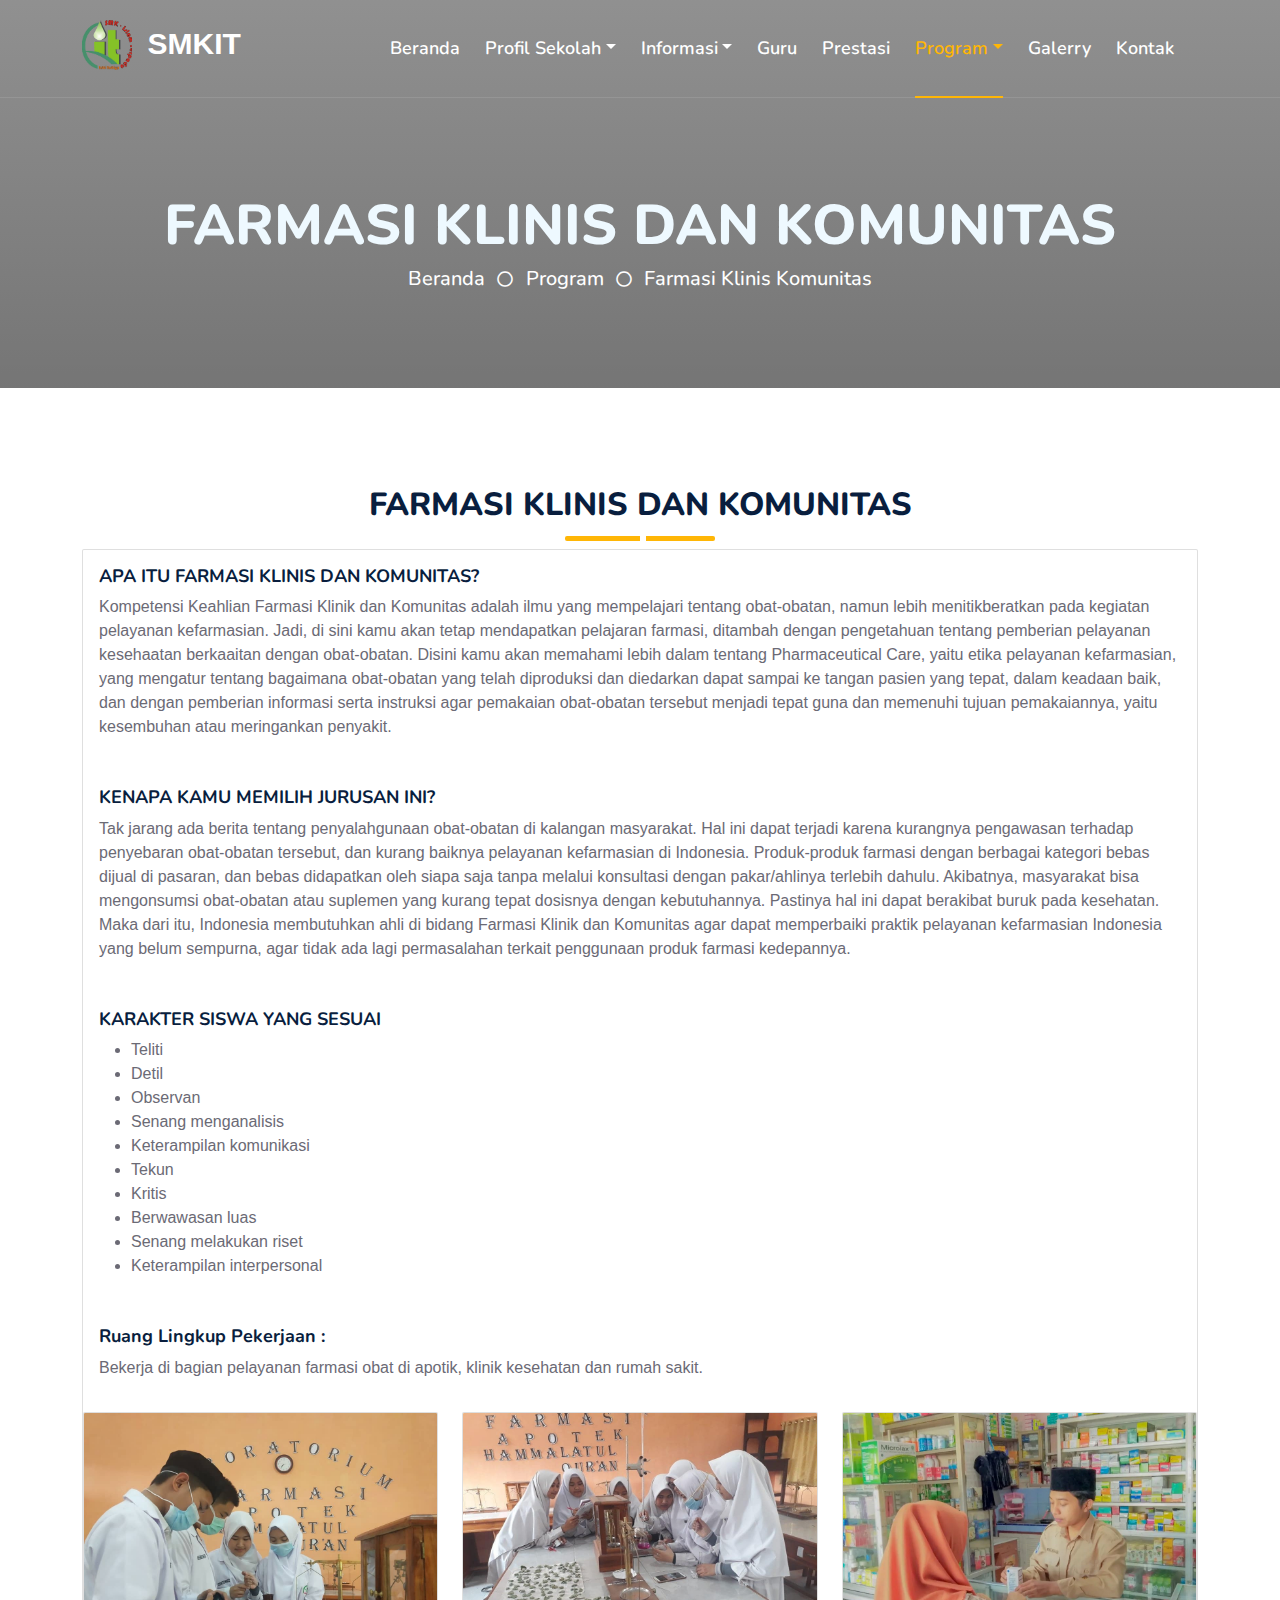
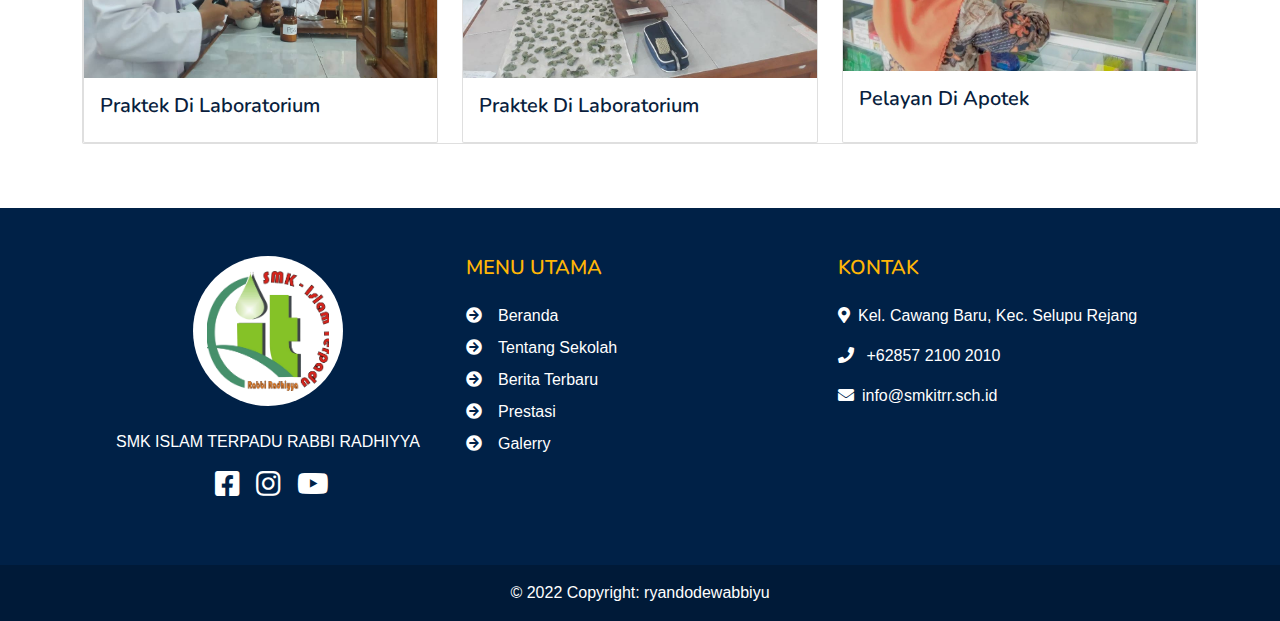
<file: farmasi.html>
<!DOCTYPE html>
<html lang="en">

<head>
    <meta charset="utf-8">
    <title>FARMASI</title>
    <meta content="width=device-width, initial-scale=1.0" name="viewport">

    <!-- Favicon -->
    <link href="img/logosmk.png" rel="icon">

    <!-- Fonts -->
    <link rel="preconnect" href="https://fonts.googleapis.com">
    <link rel="preconnect" href="https://fonts.gstatic.com" crossorigin>
    <link
        href="https://fonts.googleapis.com/css2?family=Nunito:wght@400;600;700;800&family=Rubik:wght@400;500;600;700&display=swap"
        rel="stylesheet">

    <!-- Icon  -->
    <link href="https://cdnjs.cloudflare.com/ajax/libs/font-awesome/5.10.0/css/all.min.css" rel="stylesheet">
    <link href="https://cdn.jsdelivr.net/npm/bootstrap-icons@1.4.1/font/bootstrap-icons.css" rel="stylesheet">

    <!-- Libraries -->
    <link href="lib/owlcarousel/assets/owl.carousel.min.css" rel="stylesheet">
    <link href="lib/animate/animate.min.css" rel="stylesheet">

    <!-- Bootstrap  -->
    <link href="css/bootstrap.min.css" rel="stylesheet">

    <!--  Stylesheet -->
    <link href="css/style.css" rel="stylesheet">
    <link rel="stylesheet" href="css/responsive.css">

</head>

<body>
    <!-- Spinner Start -->
    <div id="spinner"
        class="show bg-white position-fixed translate-middle w-100 vh-100 top-50 start-50 d-flex align-items-center justify-content-center">
        <div class="spinner"></div>
    </div>
    <!-- Spinner End -->

    <!-- Navbar Start -->
    <div class="container-fluid position-relative p-0">
        <!-- Navbar  -->
        <nav class="navbar navbar-expand-lg navbar-dark px-5 py-3 py-lg-0">
            <div class="container">
                <a class="navbar-brand text-light" href="#">
                    <img src="img/logosmk.png" alt="" width="50" height="50" class="mb-2">
                    <span class="text-center ">SMKIT </span>
                </a>
                <button class="navbar-toggler" type="button" data-bs-toggle="collapse" data-bs-target="#navbarCollapse">
                    <span class="fa fa-bars"></span>
                </button>
                <div class="collapse navbar-collapse me-4" id="navbarCollapse">
                    <div class="navbar-nav ms-auto py-0">
                        <a href="index.html" class="nav-item nav-link ">Beranda</a>


                        <div class="nav-item dropdown">
                            <a href="#" class="nav-link dropdown-toggle " data-bs-toggle="dropdown">Profil Sekolah</a>
                            <div class="dropdown-menu m-0">
                                <a href="sambutan.html" class="dropdown-item ">Sambutan Kepala Sekolah</a>
                                <a href="visimisi.html" class="dropdown-item ">Visi Misi</a>
                            </div>
                        </div>

                        <div class="nav-item dropdown">
                            <a href="#" class="nav-link dropdown-toggle" data-bs-toggle="dropdown">Informasi</a>
                            <div class="dropdown-menu m-0">
                                <a href="berita.html" class="dropdown-item">Berita</a>
                                <a href="agenda.html" class="dropdown-item">Agenda </a>
                                <a href="#" class="dropdown-item">Pengumuman</a>
                            </div>
                        </div>
                        <a href="guru.html" class="nav-item nav-link">Guru</a>
                        <a href="index.html#prestasi" class="nav-item nav-link">Prestasi</a>

                        <div class="nav-item dropdown">
                            <a href="#" class="nav-link dropdown-toggle active" data-bs-toggle="dropdown">Program</a>
                            <div class="dropdown-menu m-0">
                                <a href="rpl.html" class="dropdown-item ">Rekayasa Perangkat Lunak</a>
                                <a href="teknikjaringan.html" class="dropdown-item">Teknik Komputer Jaringan</a>
                                <a href="farmasi.html" class="dropdown-item active">Farmasi Klinins dan Komunitas</a>
                            </div>
                        </div>
                        <a href="galerry.html" class="nav-item nav-link">Galerry</a>
                        <a href="contact.html" class="nav-item nav-link">Kontak</a>
                    </div>

                </div>
            </div>
        </nav>
        <!-- akhir navbar -->
        <div class="container-fluid  py-5 bg-header mb-5" id="header" style="margin-bottom: 90px;">
            <div class="row py-5">
                <div class="col-12 pt-lg-5 mt-lg-5 text-center">
                    <h1 class="display-4 text-light animated zoomIn">FARMASI KLINIS DAN KOMUNITAS</h1>
                    <a href="index.html" class="h5 text-white">Beranda</a>
                    <i class="far fa-circle text-white px-2"></i>
                    <a href="" class="h5 text-white">Program</a>
                    <i class="far fa-circle text-white px-2"></i>
                    <a href="farmasi.html" class="h5 text-white">Farmasi Klinis Komunitas</a>
                </div>
            </div>
        </div>
    </div>
    <!-- Navbar End -->



    <!-- farmasi Start -->
    <div class="container-fluid pt-5 pb-5 px-3 mb-3" id="farmasi">
        <div class="container">
            <div class="section-title text-center position-relative pb-3 mb-1 mx-auto mb-2" style="max-width: 600px;">
                <h2 class="mb-0">FARMASI KLINIS DAN KOMUNITAS</h2>
            </div>
            <div class="card">
                <div class="card-body">
                    <div class="card-tittle ">
                        <h4>APA ITU FARMASI KLINIS DAN KOMUNITAS?</h4>
                    </div>
                    <div class="card-text">
                        <p>
                            Kompetensi Keahlian Farmasi Klinik dan Komunitas adalah ilmu yang mempelajari tentang
                            obat-obatan,
                            namun
                            lebih menitikberatkan pada kegiatan pelayanan kefarmasian. Jadi, di sini kamu akan tetap
                            mendapatkan
                            pelajaran farmasi, ditambah dengan pengetahuan tentang pemberian pelayanan kesehaatan
                            berkaaitan
                            dengan
                            obat-obatan. Disini kamu akan memahami lebih dalam tentang Pharmaceutical Care, yaitu etika
                            pelayanan
                            kefarmasian, yang mengatur tentang bagaimana obat-obatan yang telah diproduksi dan diedarkan
                            dapat
                            sampai ke tangan pasien yang tepat, dalam keadaan baik, dan dengan pemberian informasi serta
                            instruksi
                            agar pemakaian obat-obatan tersebut menjadi tepat guna dan memenuhi tujuan pemakaiannya,
                            yaitu
                            kesembuhan atau meringankan penyakit.
                        </p>
                    </div>

                    <div class="card-tittle mt-5">
                        <h4>KENAPA KAMU MEMILIH JURUSAN INI?</h4>
                    </div>
                    <div class="card-text">
                        <p>
                            Tak jarang ada berita tentang penyalahgunaan obat-obatan di kalangan masyarakat. Hal ini
                            dapat terjadi karena kurangnya pengawasan terhadap penyebaran obat-obatan tersebut, dan
                            kurang baiknya pelayanan kefarmasian di Indonesia. Produk-produk farmasi dengan berbagai
                            kategori bebas dijual di pasaran, dan bebas didapatkan oleh siapa saja tanpa melalui
                            konsultasi dengan pakar/ahlinya terlebih dahulu. Akibatnya, masyarakat bisa mengonsumsi
                            obat-obatan atau suplemen yang kurang tepat dosisnya dengan kebutuhannya. Pastinya hal ini
                            dapat berakibat buruk pada kesehatan. Maka dari itu, Indonesia membutuhkan ahli di bidang
                            Farmasi Klinik dan Komunitas agar dapat memperbaiki praktik pelayanan kefarmasian Indonesia
                            yang belum sempurna, agar tidak ada lagi permasalahan terkait penggunaan produk farmasi
                            kedepannya.
                        </p>
                    </div>

                    <div class="card-tittle mt-5">
                        <h4>KARAKTER SISWA YANG SESUAI</h4>
                    </div>
                    <div class="card-text">
                        <ul>
                            <li>Teliti</li>
                            <li>Detil</li>
                            <li>Observan</li>
                            <li>Senang menganalisis</li>
                            <li>Keterampilan komunikasi</li>
                            <li>Tekun</li>
                            <li>Kritis</li>
                            <li>Berwawasan luas</li>
                            <li>Senang melakukan riset</li>
                            <li>Keterampilan interpersonal
                            </li>
                        </ul>
                    </div>

                    <div class="card-tittle mt-5">
                        <h4>Ruang Lingkup Pekerjaan :
                        </h4>
                    </div>
                    <div class="card-text">
                        <p>
                            Bekerja di bagian pelayanan farmasi obat di apotik, klinik kesehatan dan rumah sakit.
                        </p>
                    </div>
                </div>


                <div class="row row-cols-1 row-cols-md-3 g-4">
                    <!-- tkj satu -->
                    <div class="col">
                        <div class="card h-100">
                            <img src="img/farmasi/farmasi1.jpg" class="card-img-top" alt="...">
                            <div class="card-body">
                                <h5 class="card-title">Praktek Di Laboratorium</h5>
                            </div>
                        </div>
                    </div>
                    <!-- tkj dua -->
                    <div class="col">
                        <div class="card h-100">
                            <img src="img/farmasi/farmasi2.jpg" class="card-img-top" alt="...">
                            <div class="card-body">
                                <h5 class="card-title">Praktek Di Laboratorium</h5>
                            </div>
                        </div>
                    </div>
                    <!-- tkj tiga -->
                    <div class="col">
                        <div class="card h-100">
                            <img src="img/farmasi/farmasi4.jpg" class="card-img-top" alt="...">
                            <div class="card-body">
                                <h5 class="card-title">Pelayan Di Apotek</h5>
                            </div>
                        </div>
                    </div>
                </div>
            </div>

        </div>
    </div>
    <!-- farmasi End -->


    <!-- Footer Start -->
    <footer class="text-center text-lg-start text-white">
        <!-- Grid container -->
        <div class="container p-4">
            <!--Grid row-->
            <div class="row my-4">
                <!--Grid column-->
                <div class="col-lg-4 col-md-6 mb-4 mb-md-0">

                    <div class="rounded-circle bg-white shadow-1-strong d-flex align-items-center justify-content-center mb-4 mx-auto"
                        style="width: 150px; height: 150px;">
                        <img src="img/logosmk.png" height="120" alt="" loading="lazy" />
                    </div>

                    <p class="text-center">SMK ISLAM TERPADU RABBI RADHIYYA</p>

                    <ul class="list-unstyled d-flex flex-row justify-content-center">
                        <li>
                            <a class="text-white px-2" href="https://www.facebook.com/smk.it.rr/" target="_blank">
                                <i class="fab fa-facebook-square fs-3"></i>
                            </a>
                        </li>
                        <li>
                            <a class="text-white px-2" href="https://www.instagram.com/smkitrr/" target="_blank">
                                <i class="fab fa-instagram fs-3"></i>
                            </a>
                        </li>
                        <li>
                            <a class="text-white ps-2" href="https://www.youtube.com/channel/UCPSZWzBf04Xq889qwIPYGiA"
                                target="_blank">
                                <i class="fab fa-youtube fs-3"></i>
                            </a>
                        </li>
                    </ul>

                </div>
                <!--Grid column-->

                <!--Grid column-->
                <div class="col-lg-4 col-md-6 mb-4 mb-md-0">
                    <h5 class="text-uppercase mb-4">Menu Utama</h5>

                    <ul class="list-unstyled">
                        <li class="mb-2">
                            <a href="index.html#header-carousel" class="text-white"><i
                                    class="fas fa-arrow-circle-right pe-3"></i>Beranda</a>
                        </li>
                        <li class="mb-2">
                            <a href="index.html#tentang" class="text-white"><i
                                    class="fas fa-arrow-circle-right pe-3"></i>Tentang
                                Sekolah</a>
                        </li>
                        <li class="mb-2">
                            <a href="berita.html" class="text-white"><i
                                    class="fas fa-arrow-circle-right pe-3"></i>Berita
                                Terbaru</a>
                        </li>
                        <li class="mb-2">
                            <a href="index.html#prestasi" class="text-white"><i
                                    class="fas fa-arrow-circle-right pe-3"></i>Prestasi</a>
                        </li>
                        <li class="mb-2">
                            <a href="galerry.html" class="text-white"><i
                                    class="fas fa-arrow-circle-right pe-3"></i>Galerry</a>
                        </li>
                    </ul>
                </div>
                <!--Grid column-->

                <!--Grid column-->
                <div class="col-lg-4 col-md-6 mb-4 mb-md-0">
                    <h5 class="text-uppercase mb-4">Kontak</h5>

                    <ul class="list-unstyled">
                        <li>
                            <p><i class="fas fa-map-marker-alt pe-2"></i>Kel. Cawang Baru, Kec. Selupu Rejang</p>
                        </li>
                        <li>
                            <p><i class="fas fa-phone pe-2"></i> +62857 2100 2010</p>
                        </li>
                        <li>
                            <p><i class="fas fa-envelope pe-2 mb-0"></i>info@smkitrr.sch.id</p>
                        </li>
                    </ul>
                </div>
                <!--Grid column-->
            </div>
            <!--Grid row-->
        </div>
        <!-- Grid container -->

        <!-- Copyright -->
        <div class="text-center p-3" style="background-color: rgba(0, 0, 0, 0.2)">
            © 2022 Copyright:
            <a class="text-white" href="https://www.instagram.com/ryandodewaabbiyu/" target="_blank">ryandodewabbiyu</a>
        </div>
        <!-- Copyright -->
    </footer>
    <!-- Footer End -->

    <!-- Back to Top -->
    <a href="#" class="btn btn-lg btn-primary btn-lg-square rounded back-to-top"><i class="bi bi-arrow-up"></i></a>


    <!-- JavaScript Libraries -->
    <script src="https://code.jquery.com/jquery-3.4.1.min.js"></script>
    <script src="https://cdn.jsdelivr.net/npm/bootstrap@5.0.0/dist/js/bootstrap.bundle.min.js"></script>
    <script src="lib/wow/wow.min.js"></script>
    <script src="lib/easing/easing.min.js"></script>
    <script src="lib/waypoints/waypoints.min.js"></script>
    <script src="lib/counterup/counterup.min.js"></script>
    <script src="lib/owlcarousel/owl.carousel.min.js"></script>

    <!-- Template Javascript -->
    <script src="js/main.js"></script>
</body>

</html>
</file>
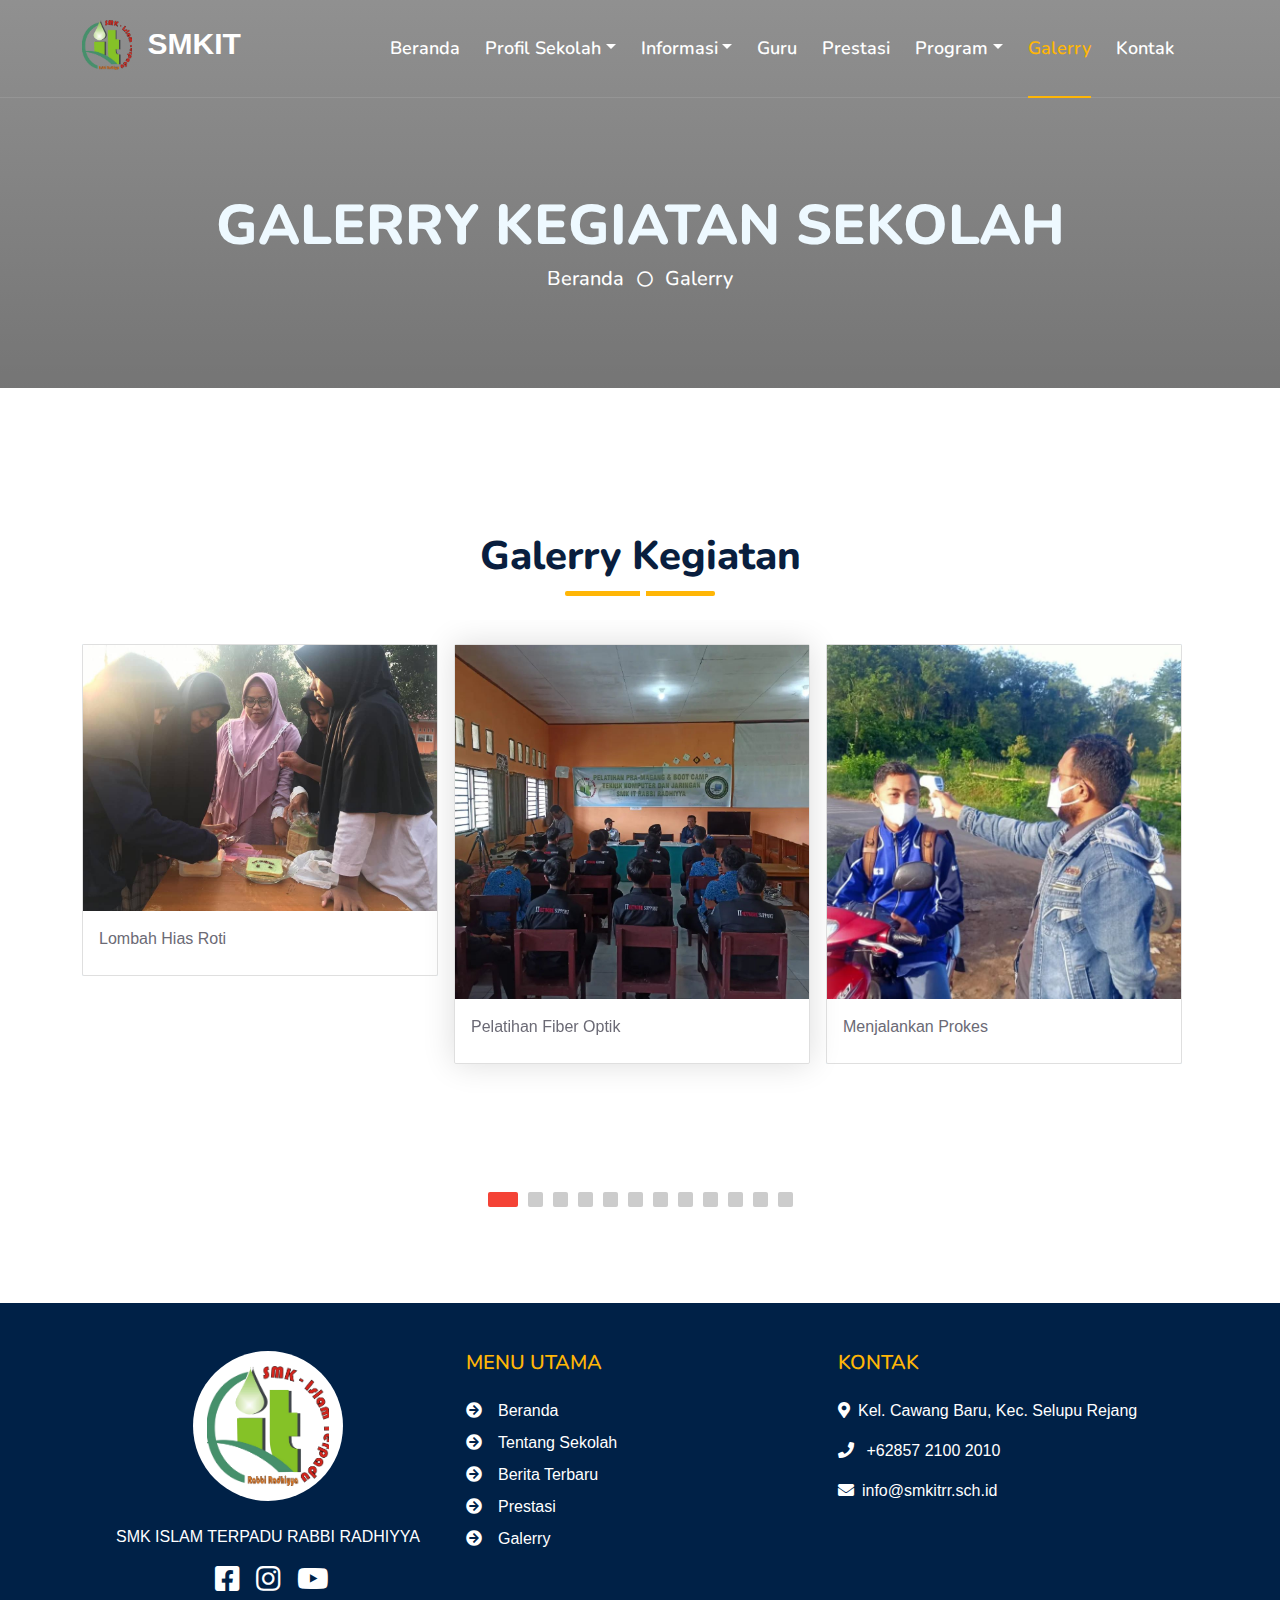
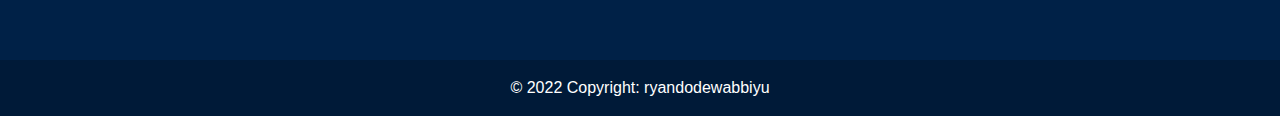
<file: galerry.html>
<!DOCTYPE html>
<html lang="en">

<head>
    <meta charset="utf-8">
    <title>GALERRY</title>
    <meta content="width=device-width, initial-scale=1.0" name="viewport">
    <!-- Favicon -->
    <link href="img/logosmk.png" rel="icon">

    <!--  Fonts -->
    <link rel="preconnect" href="https://fonts.googleapis.com">
    <link rel="preconnect" href="https://fonts.gstatic.com" crossorigin>
    <link
        href="https://fonts.googleapis.com/css2?family=Nunito:wght@400;600;700;800&family=Rubik:wght@400;500;600;700&display=swap"
        rel="stylesheet">

    <!-- Icon -->
    <link href="https://cdnjs.cloudflare.com/ajax/libs/font-awesome/5.10.0/css/all.min.css" rel="stylesheet">
    <link href="https://cdn.jsdelivr.net/npm/bootstrap-icons@1.4.1/font/bootstrap-icons.css" rel="stylesheet">

    <!-- Libraries -->
    <link href="lib/owlcarousel/assets/owl.carousel.min.css" rel="stylesheet">
    <link href="lib/animate/animate.min.css" rel="stylesheet">

    <!--  Bootstrap  -->
    <link href="css/bootstrap.min.css" rel="stylesheet">

    <!-- Stylesheet -->
    <link href="css/style.css" rel="stylesheet">
    <link rel="stylesheet" href="css/responsive.css">

</head>

<body>
    <!-- Spinner Start -->
    <div id="spinner"
        class="show bg-white position-fixed translate-middle w-100 vh-100 top-50 start-50 d-flex align-items-center justify-content-center">
        <div class="spinner"></div>
    </div>
    <!-- Spinner End -->

    <!-- Navbar Start -->
    <div class="container-fluid position-relative p-0">
        <!-- Navbar  -->
        <nav class="navbar navbar-expand-lg navbar-dark px-5 py-3 py-lg-0">
            <div class="container">
                <a class="navbar-brand text-light" href="#">
                    <img src="img/logosmk.png" alt="" width="50" height="50" class="mb-2">
                    <span class="text-center ">SMKIT </span>
                </a>
                <button class="navbar-toggler" type="button" data-bs-toggle="collapse" data-bs-target="#navbarCollapse">
                    <span class="fa fa-bars"></span>
                </button>
                <div class="collapse navbar-collapse me-4" id="navbarCollapse">
                    <div class="navbar-nav ms-auto py-0">
                        <a href="index.html" class="nav-item nav-link ">Beranda</a>


                        <div class="nav-item dropdown">
                            <a href="#" class="nav-link dropdown-toggle " data-bs-toggle="dropdown">Profil Sekolah</a>
                            <div class="dropdown-menu m-0">
                                <a href="sambutan.html" class="dropdown-item ">Sambutan Kepala Sekolah</a>
                                <a href="visimisi.html" class="dropdown-item ">Visi Misi</a>
                            </div>
                        </div>

                        <div class="nav-item dropdown">
                            <a href="#" class="nav-link dropdown-toggle " data-bs-toggle="dropdown">Informasi</a>
                            <div class="dropdown-menu m-0">
                                <a href="berita.html" class="dropdown-item ">Berita</a>
                                <a href="agenda.html" class="dropdown-item ">Agenda </a>
                                <a href="#" class="dropdown-item">Pengumuman</a>
                            </div>
                        </div>
                        <a href="guru.html" class="nav-item nav-link">Guru</a>
                        <a href="index.html#prestasi" class="nav-item nav-link">Prestasi</a>

                        <div class="nav-item dropdown">
                            <a href="#" class="nav-link dropdown-toggle " data-bs-toggle="dropdown">Program</a>
                            <div class="dropdown-menu m-0">
                                <a href="rpl.html" class="dropdown-item ">Rekayasa Perangkat Lunak</a>
                                <a href="teknikjaringan.html" class="dropdown-item">Teknik Komputer Jaringan</a>
                                <a href="farmasi.html" class="dropdown-item ">Farmasi Klinins dan Komunitas</a>
                            </div>
                        </div>
                        <a href="galerry.html" class="nav-item nav-link active">Galerry</a>
                        <a href="contact.html" class="nav-item nav-link">Kontak</a>
                    </div>

                </div>
            </div>
        </nav>
        <!-- akhir navbar -->
        <div class="container-fluid  py-5 bg-header mb-5" id="header" style="margin-bottom: 90px;">
            <div class="row py-5">
                <div class="col-12 pt-lg-5 mt-lg-5 text-center">
                    <h1 class="display-4 text-light animated zoomIn">GALERRY KEGIATAN SEKOLAH</h1>
                    <a href="index.html" class="h5 text-white">Beranda</a>
                    <i class="far fa-circle text-white px-2"></i>
                    <a href="galerry.html" class="h5 text-white">Galerry</a>
                </div>
            </div>
        </div>
    </div>
    <!-- Navbar End -->

    <!-- galerry Start -->
    <div class="container-fluid py-5 wow fadeInUp" data-wow-delay="0.1s">
        <div class="container py-5">
            <div class="section-title text-center position-relative pb-3 mb-4 mx-auto" style="max-width: 600px;">
                <h1 class="mb-0">Galerry Kegiatan</h1>
            </div>
            <div class="owl-carousel testimonial-carousel wow fadeInUp" data-wow-delay="0.6s">

                <div class="testimonial-item bg-light my-4 me-3 ">
                    <div class="card h-100">
                        <img class="img-fluid " src="img/galerry/g1.jpg" class="card-img-top">
                        <div class="card-body">
                            <div class="card-title text-black">
                                Pelatihan Fiber Optik
                            </div>
                        </div>
                    </div>
                </div>

                <div class="testimonial-item bg-light my-4 me-3 ">
                    <div class="card h-100">
                        <img class="img-fluid " src="img/galerry/g2.jpg" class="card-img-top">
                        <div class="card-body">
                            <div class="card-title text-black">
                                Menjalankan Prokes
                            </div>
                        </div>
                    </div>
                </div>

                <div class="testimonial-item bg-light my-4 me-3 ">
                    <div class="card h-100">
                        <img class="img-fluid " src="img/galerry/g3.jpg" class="card-img-top">
                        <div class="card-body">
                            <div class="card-title text-black">
                                Kompetisi Matematika
                            </div>
                        </div>
                    </div>
                </div>

                <div class="testimonial-item bg-light my-4 me-3 ">
                    <div class="card h-100">
                        <img class="img-fluid " src="img/galerry/g4.jpg" class="card-img-top">
                        <div class="card-body">
                            <div class="card-title text-black">
                                Praktek Kerja Lapangan
                            </div>
                        </div>
                    </div>
                </div>

                <div class="testimonial-item bg-light my-4 me-3 ">
                    <div class="card h-100">
                        <img class="img-fluid " src="img/galerry/g5.jpg" class="card-img-top">
                        <div class="card-body">
                            <div class="card-title text-black">
                                Ekstrakurikuler Panah
                            </div>
                        </div>
                    </div>
                </div>

                <div class="testimonial-item bg-light my-4 me-3 ">
                    <div class="card h-100">
                        <img class="img-fluid " src="img/galerry/g6.jpg" class="card-img-top">
                        <div class="card-body">
                            <div class="card-title text-black">
                                Pemasangan CCTV
                            </div>
                        </div>
                    </div>
                </div>

                <div class="testimonial-item bg-light my-4 me-3 ">
                    <div class="card h-100">
                        <img class="img-fluid " src="img/galerry/g7.jpg" class="card-img-top">
                        <div class="card-body">
                            <div class="card-title text-black">
                                Agenda Keputrian
                            </div>
                        </div>
                    </div>
                </div>

                <div class="testimonial-item bg-light my-4 me-3 ">
                    <div class="card h-100">
                        <img class="img-fluid " src="img/galerry/g8.jpg" class="card-img-top">
                        <div class="card-body">
                            <div class="card-title text-black">
                                Lomba Tarik Tambang
                            </div>
                        </div>
                    </div>
                </div>

                <div class="testimonial-item bg-light my-4 me-3 ">
                    <div class="card h-100">
                        <img class="img-fluid " src="img/galerry/g9.jpg" class="card-img-top">
                        <div class="card-body">
                            <div class="card-title text-black">
                                Belajar Pemogroman Arduino
                            </div>
                        </div>
                    </div>
                </div>

                <div class="testimonial-item bg-light my-4 me-3 ">
                    <div class="card h-100">
                        <img class="img-fluid " src="img/galerry/g10.jpg" class="card-img-top">
                        <div class="card-body">
                            <div class="card-title text-black">
                                Kegiatan Pramuka
                            </div>
                        </div>
                    </div>
                </div>

                <div class="testimonial-item bg-light my-4 me-3 ">
                    <div class="card h-100">
                        <img class="img-fluid " src="img/galerry/g11.jpg" class="card-img-top">
                        <div class="card-body">
                            <div class="card-title text-black">
                                Agenda keputrian
                            </div>
                        </div>
                    </div>
                </div>

                <div class="testimonial-item bg-light my-4 me-3 ">
                    <div class="card h-100">
                        <img class="img-fluid " src="img/galerry/g12.jpg" class="card-img-top">
                        <div class="card-body">
                            <div class="card-title text-black">
                                Lombah Hias Roti
                            </div>
                        </div>
                    </div>
                </div>

            </div>
        </div>
    </div>
    <!-- galerry End -->


    <!-- Footer Start -->
    <footer class="text-center text-lg-start text-white">
        <!-- Grid container -->
        <div class="container p-4">
            <!--Grid row-->
            <div class="row my-4">
                <!--Grid column-->
                <div class="col-lg-4 col-md-6 mb-4 mb-md-0">

                    <div class="rounded-circle bg-white shadow-1-strong d-flex align-items-center justify-content-center mb-4 mx-auto"
                        style="width: 150px; height: 150px;">
                        <img src="img/logosmk.png" height="120" alt="" loading="lazy" />
                    </div>

                    <p class="text-center">SMK ISLAM TERPADU RABBI RADHIYYA</p>

                    <ul class="list-unstyled d-flex flex-row justify-content-center">
                        <li>
                            <a class="text-white px-2" href="https://www.facebook.com/smk.it.rr/" target="_blank">
                                <i class="fab fa-facebook-square fs-3"></i>
                            </a>
                        </li>
                        <li>
                            <a class="text-white px-2" href="https://www.instagram.com/smkitrr/" target="_blank">
                                <i class="fab fa-instagram fs-3"></i>
                            </a>
                        </li>
                        <li>
                            <a class="text-white ps-2" href="https://www.youtube.com/channel/UCPSZWzBf04Xq889qwIPYGiA"
                                target="_blank">
                                <i class="fab fa-youtube fs-3"></i>
                            </a>
                        </li>
                    </ul>

                </div>
                <!--Grid column-->

                <!--Grid column-->
                <div class="col-lg-4 col-md-6 mb-4 mb-md-0">
                    <h5 class="text-uppercase mb-4">Menu Utama</h5>

                    <ul class="list-unstyled">
                        <li class="mb-2">
                            <a href="index.html#header-carousel" class="text-white"><i
                                    class="fas fa-arrow-circle-right pe-3"></i>Beranda</a>
                        </li>
                        <li class="mb-2">
                            <a href="index.html#tentang" class="text-white"><i
                                    class="fas fa-arrow-circle-right pe-3"></i>Tentang
                                Sekolah</a>
                        </li>
                        <li class="mb-2">
                            <a href="berita.html" class="text-white"><i
                                    class="fas fa-arrow-circle-right pe-3"></i>Berita
                                Terbaru</a>
                        </li>
                        <li class="mb-2">
                            <a href="index.html#prestasi" class="text-white"><i
                                    class="fas fa-arrow-circle-right pe-3"></i>Prestasi</a>
                        </li>
                        <li class="mb-2">
                            <a href="galerry.html" class="text-white"><i
                                    class="fas fa-arrow-circle-right pe-3"></i>Galerry</a>
                        </li>
                    </ul>
                </div>
                <!--Grid column-->

                <!--Grid column-->
                <div class="col-lg-4 col-md-6 mb-4 mb-md-0">
                    <h5 class="text-uppercase mb-4">Kontak</h5>

                    <ul class="list-unstyled">
                        <li>
                            <p><i class="fas fa-map-marker-alt pe-2"></i>Kel. Cawang Baru, Kec. Selupu Rejang</p>
                        </li>
                        <li>
                            <p><i class="fas fa-phone pe-2"></i> +62857 2100 2010</p>
                        </li>
                        <li>
                            <p><i class="fas fa-envelope pe-2 mb-0"></i>info@smkitrr.sch.id</p>
                        </li>
                    </ul>
                </div>
                <!--Grid column-->
            </div>
            <!--Grid row-->
        </div>
        <!-- Grid container -->

        <!-- Copyright -->
        <div class="text-center p-3" style="background-color: rgba(0, 0, 0, 0.2)">
            © 2022 Copyright:
            <a class="text-white" href="https://www.instagram.com/ryandodewaabbiyu/" target="_blank">ryandodewabbiyu</a>
        </div>
        <!-- Copyright -->
    </footer>
    <!-- Footer End -->


    <!-- Back to Top -->
    <a href="#" class="btn btn-lg btn-primary btn-lg-square rounded back-to-top"><i class="bi bi-arrow-up"></i></a>


    <!-- JavaScript Libraries -->
    <script src="https://code.jquery.com/jquery-3.4.1.min.js"></script>
    <script src="https://cdn.jsdelivr.net/npm/bootstrap@5.0.0/dist/js/bootstrap.bundle.min.js"></script>
    <script src="https://cdn.jsdelivr.net/npm/@popperjs/core@2.9.2/dist/umd/popper.min.js"></script>
    <script src="lib/wow/wow.min.js"></script>
    <script src="lib/easing/easing.min.js"></script>
    <script src="lib/waypoints/waypoints.min.js"></script>
    <script src="lib/counterup/counterup.min.js"></script>
    <script src="lib/owlcarousel/owl.carousel.min.js"></script>

    <!-- Template Javascript -->
    <script src="js/main.js"></script>
</body>

</html>
</file>
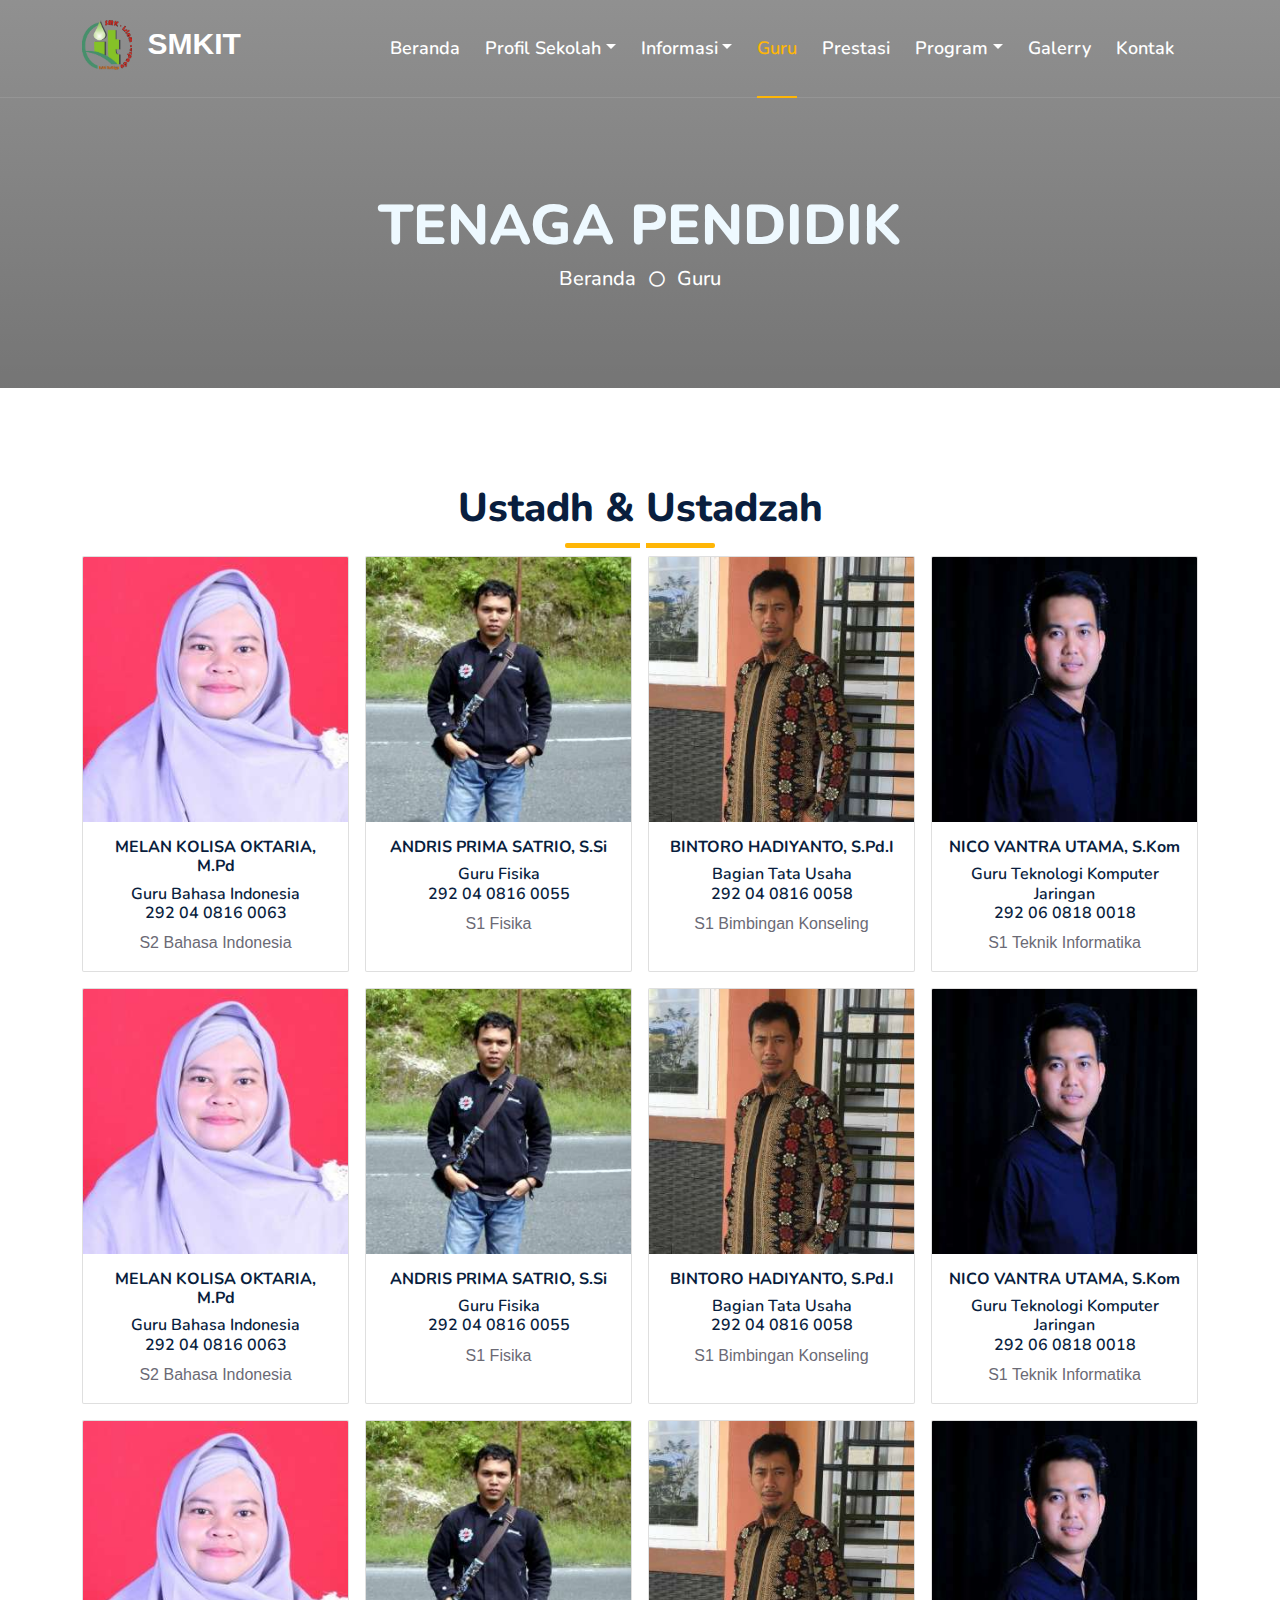
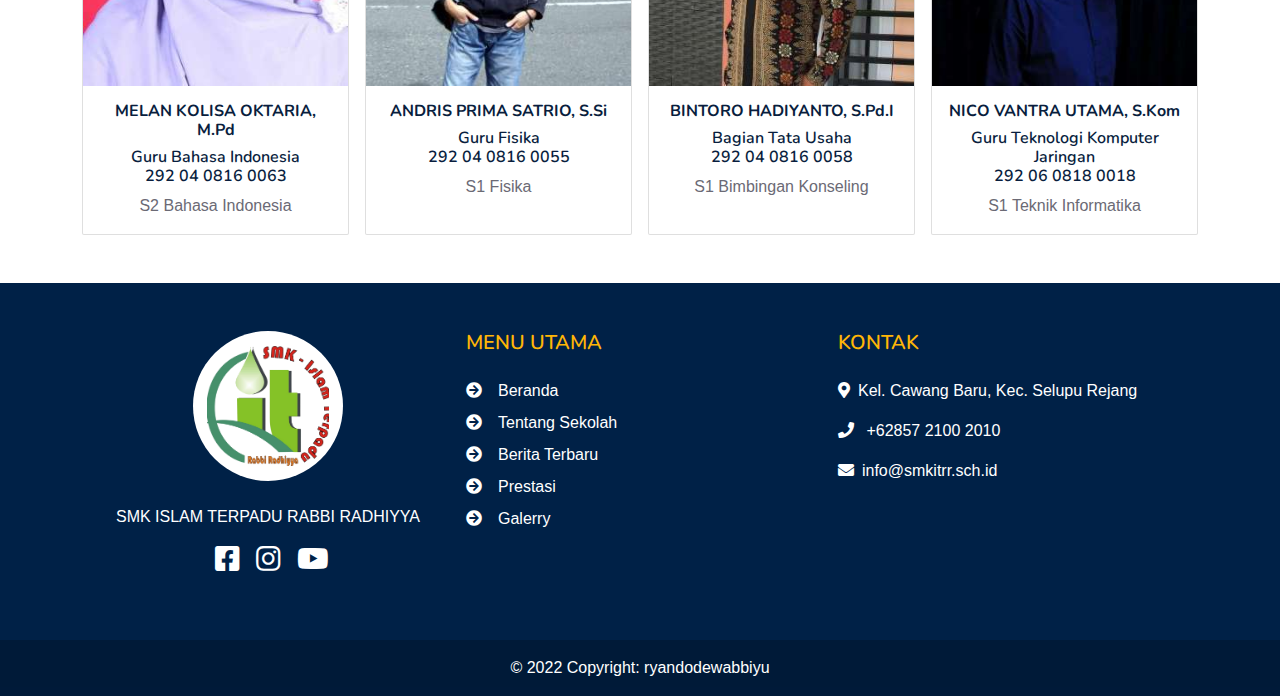
<file: guru.html>
<!DOCTYPE html>
<html lang="en">

<head>
    <meta charset="utf-8">
    <title>GURU</title>
    <meta content="width=device-width, initial-scale=1.0" name="viewport">


    <!-- Favicon -->
    <link href="img/logosmk.png" rel="icon">

    <!--  Fonts -->
    <link rel="preconnect" href="https://fonts.googleapis.com">
    <link rel="preconnect" href="https://fonts.gstatic.com" crossorigin>
    <link
        href="https://fonts.googleapis.com/css2?family=Nunito:wght@400;600;700;800&family=Rubik:wght@400;500;600;700&display=swap"
        rel="stylesheet">

    <!-- Icon -->
    <link href="https://cdnjs.cloudflare.com/ajax/libs/font-awesome/5.10.0/css/all.min.css" rel="stylesheet">
    <link href="https://cdn.jsdelivr.net/npm/bootstrap-icons@1.4.1/font/bootstrap-icons.css" rel="stylesheet">

    <!-- Libraries -->
    <link href="lib/owlcarousel/assets/owl.carousel.min.css" rel="stylesheet">
    <link href="lib/animate/animate.min.css" rel="stylesheet">

    <!--  Bootstrap  -->
    <link href="css/bootstrap.min.css" rel="stylesheet">

    <!-- Template  -->
    <link href="css/style.css" rel="stylesheet">
    <link rel="stylesheet" href="css/responsive.css">

</head>

<body>
    <!-- Spinner Start -->
    <div id="spinner"
        class="show bg-white position-fixed translate-middle w-100 vh-100 top-50 start-50 d-flex align-items-center justify-content-center">
        <div class="spinner"></div>
    </div>
    <!-- Spinner End -->

    <!-- Navbar Start -->
    <div class="container-fluid position-relative p-0">
        <!-- Navbar  -->
        <nav class="navbar navbar-expand-lg navbar-dark px-5 py-3 py-lg-0">
            <div class="container">
                <a class="navbar-brand text-light" href="#">
                    <img src="img/logosmk.png" alt="" width="50" height="50" class="mb-2">
                    <span class="text-center ">SMKIT </span>
                </a>
                <button class="navbar-toggler" type="button" data-bs-toggle="collapse" data-bs-target="#navbarCollapse">
                    <span class="fa fa-bars"></span>
                </button>
                <div class="collapse navbar-collapse me-4" id="navbarCollapse">
                    <div class="navbar-nav ms-auto py-0">
                        <a href="index.html" class="nav-item nav-link ">Beranda</a>

                        <div class="nav-item dropdown">
                            <a href="#" class="nav-link dropdown-toggle " data-bs-toggle="dropdown">Profil Sekolah</a>
                            <div class="dropdown-menu m-0">
                                <a href="sambutan.html" class="dropdown-item ">Sambutan Kepala Sekolah</a>
                                <a href="visimisi.html" class="dropdown-item">Visi Misi</a>
                            </div>
                        </div>

                        <div class="nav-item dropdown">
                            <a href="#" class="nav-link dropdown-toggle" data-bs-toggle="dropdown">Informasi</a>
                            <div class="dropdown-menu m-0">
                                <a href="berita.html" class="dropdown-item">Berita</a>
                                <a href="agenda.html" class="dropdown-item">Agenda </a>
                                <a href="#" class="dropdown-item">Pengumuman</a>
                            </div>
                        </div>
                        <a href="guru.html" class="nav-item nav-link active">Guru</a>
                        <a href="index.html#prestasi" class="nav-item nav-link">Prestasi</a>

                        <div class="nav-item dropdown">
                            <a href="#" class="nav-link dropdown-toggle" data-bs-toggle="dropdown">Program</a>
                            <div class="dropdown-menu m-0">
                                <a href="rpl.html" class="dropdown-item">Rekayasa Perangkat Lunak</a>
                                <a href="teknikjaringan.html" class="dropdown-item">Teknik Komputer Jaringan</a>
                                <a href="farmasi.html" class="dropdown-item">Farmasi Klinins dan Komunitas</a>
                            </div>
                        </div>
                        <a href="galerry.html" class="nav-item nav-link">Galerry</a>
                        <a href="contact.html" class="nav-item nav-link">Kontak</a>
                    </div>

                </div>
            </div>
        </nav>
        <!-- akhir navbar -->
        <div class="container-fluid  py-5 bg-header mb-5" id="header" style="margin-bottom: 90px;">
            <div class="row py-5">
                <div class="col-12 pt-lg-5 mt-lg-5 text-center">
                    <h1 class="display-4 text-light animated zoomIn">TENAGA PENDIDIK</h1>
                    <a href="index.html" class="h5 text-white">Beranda</a>
                    <i class="far fa-circle text-white px-2"></i>
                    <a href="" class="h5 text-white">Guru</a>
                </div>
            </div>
        </div>
    </div>
    </div>
    <!-- Navbar End -->


    <!-- guru Start -->
    <div class="container-fluid pt-5 pb-5" id="guru">
        <div class="container">
            <div class="section-title text-center position-relative pb-3 mb-2 mx-auto" style="max-width: 600px;">
                <h1 class="mb-0">Ustadh & Ustadzah</h1>
            </div>

            <div class="row row-cols-1 row-cols-md-4 g-3">

                <div class="col">
                    <div class="card h-100">
                        <img src="img/Guru/tica.jpg" class="card-img-top" alt="...">
                        <div class="card-body  text-center">
                            <h4 class="card-title fs-6">MELAN KOLISA OKTARIA, M.Pd</h4>
                            <h5 class="card-text fs-6">Guru Bahasa Indonesia <br>
                                292 04 0816 0063</h5>
                            <p class="card-text">S2 Bahasa Indonesia</p>
                        </div>
                    </div>
                </div>

                <div class="col">
                    <div class="card h-100">
                        <img src="img/Guru/uandirs.jpg" class="card-img-top" alt="...">
                        <div class="card-body text-center">
                            <h4 class="card-title fs-6">ANDRIS PRIMA SATRIO, S.Si</h4>
                            <h5 class="card-text fs-6">Guru Fisika <br>
                                292 04 0816 0055</h5>
                            <p class="card-text">S1 Fisika</p>
                        </div>
                    </div>
                </div>

                <div class="col">
                    <div class="card h-100">
                        <img src="img/Guru/ubin.jpg" class="card-img-top" alt="...">
                        <div class="card-body text-center">
                            <h4 class="card-title fs-6">BINTORO HADIYANTO, S.Pd.I</h4>
                            <h5 class="card-text fs-6">Bagian Tata Usaha<br>
                                292 04 0816 0058</h5>
                            <p class="card-text">S1 Bimbingan Konseling</p>
                        </div>
                    </div>
                </div>

                <div class="col">
                    <div class="card h-100">
                        <img src="img/Guru/uniko.jpg" class="card-img-top" alt="...">
                        <div class="card-body text-center">
                            <h4 class="card-title fs-6">NICO VANTRA UTAMA, S.Kom</h4>
                            <h5 class="card-text fs-6">Guru Teknologi Komputer Jaringan
                                <br>
                                292 06 0818 0018
                            </h5>
                            <p class="card-text">S1 Teknik Informatika</p>
                        </div>
                    </div>
                </div>

                <div class="col">
                    <div class="card h-100">
                        <img src="img/Guru/tica.jpg" class="card-img-top" alt="...">
                        <div class="card-body  text-center">
                            <h4 class="card-title fs-6">MELAN KOLISA OKTARIA, M.Pd</h4>
                            <h5 class="card-text fs-6">Guru Bahasa Indonesia <br>
                                292 04 0816 0063</h5>
                            <p class="card-text">S2 Bahasa Indonesia</p>
                        </div>
                    </div>
                </div>

                <div class="col">
                    <div class="card h-100">
                        <img src="img/Guru/uandirs.jpg" class="card-img-top" alt="...">
                        <div class="card-body text-center">
                            <h4 class="card-title fs-6">ANDRIS PRIMA SATRIO, S.Si</h4>
                            <h5 class="card-text fs-6">Guru Fisika <br>
                                292 04 0816 0055</h5>
                            <p class="card-text">S1 Fisika</p>
                        </div>
                    </div>
                </div>

                <div class="col">
                    <div class="card h-100">
                        <img src="img/Guru/ubin.jpg" class="card-img-top" alt="...">
                        <div class="card-body text-center">
                            <h4 class="card-title fs-6">BINTORO HADIYANTO, S.Pd.I</h4>
                            <h5 class="card-text fs-6">Bagian Tata Usaha<br>
                                292 04 0816 0058</h5>
                            <p class="card-text">S1 Bimbingan Konseling</p>
                        </div>
                    </div>
                </div>

                <div class="col">
                    <div class="card h-100">
                        <img src="img/Guru/uniko.jpg" class="card-img-top" alt="...">
                        <div class="card-body text-center">
                            <h4 class="card-title fs-6">NICO VANTRA UTAMA, S.Kom</h4>
                            <h5 class="card-text fs-6">Guru Teknologi Komputer Jaringan
                                <br>
                                292 06 0818 0018
                            </h5>
                            <p class="card-text">S1 Teknik Informatika</p>
                        </div>
                    </div>
                </div>


                <div class="col">
                    <div class="card h-100">
                        <img src="img/Guru/tica.jpg" class="card-img-top" alt="...">
                        <div class="card-body  text-center">
                            <h4 class="card-title fs-6">MELAN KOLISA OKTARIA, M.Pd</h4>
                            <h5 class="card-text fs-6">Guru Bahasa Indonesia <br>
                                292 04 0816 0063</h5>
                            <p class="card-text">S2 Bahasa Indonesia</p>
                        </div>
                    </div>
                </div>

                <div class="col">
                    <div class="card h-100">
                        <img src="img/Guru/uandirs.jpg" class="card-img-top" alt="...">
                        <div class="card-body text-center">
                            <h4 class="card-title fs-6">ANDRIS PRIMA SATRIO, S.Si</h4>
                            <h5 class="card-text fs-6">Guru Fisika <br>
                                292 04 0816 0055</h5>
                            <p class="card-text">S1 Fisika</p>
                        </div>
                    </div>
                </div>

                <div class="col">
                    <div class="card h-100">
                        <img src="img/Guru/ubin.jpg" class="card-img-top" alt="...">
                        <div class="card-body text-center">
                            <h4 class="card-title fs-6">BINTORO HADIYANTO, S.Pd.I</h4>
                            <h5 class="card-text fs-6">Bagian Tata Usaha<br>
                                292 04 0816 0058</h5>
                            <p class="card-text">S1 Bimbingan Konseling</p>
                        </div>
                    </div>
                </div>

                <div class="col">
                    <div class="card h-100">
                        <img src="img/Guru/uniko.jpg" class="card-img-top" alt="...">
                        <div class="card-body text-center">
                            <h4 class="card-title fs-6">NICO VANTRA UTAMA, S.Kom</h4>
                            <h5 class="card-text fs-6">Guru Teknologi Komputer Jaringan
                                <br>
                                292 06 0818 0018
                            </h5>
                            <p class="card-text">S1 Teknik Informatika</p>
                        </div>
                    </div>
                </div>



            </div>
        </div>
    </div>
    <!-- guru End -->


    <!-- Footer Start -->
    <footer class="text-center text-lg-start text-white">
        <!-- Grid container -->
        <div class="container p-4">
            <!--Grid row-->
            <div class="row my-4">
                <!--Grid column-->
                <div class="col-lg-4 col-md-6 mb-4 mb-md-0">

                    <div class="rounded-circle bg-white shadow-1-strong d-flex align-items-center justify-content-center mb-4 mx-auto"
                        style="width: 150px; height: 150px;">
                        <img src="img/logosmk.png" height="120" alt="" loading="lazy" />
                    </div>

                    <p class="text-center">SMK ISLAM TERPADU RABBI RADHIYYA</p>

                    <ul class="list-unstyled d-flex flex-row justify-content-center">
                        <li>
                            <a class="text-white px-2" href="https://www.facebook.com/smk.it.rr/" target="_blank">
                                <i class="fab fa-facebook-square fs-3"></i>
                            </a>
                        </li>
                        <li>
                            <a class="text-white px-2" href="https://www.instagram.com/smkitrr/" target="_blank">
                                <i class="fab fa-instagram fs-3"></i>
                            </a>
                        </li>
                        <li>
                            <a class="text-white ps-2" href="https://www.youtube.com/channel/UCPSZWzBf04Xq889qwIPYGiA"
                                target="_blank">
                                <i class="fab fa-youtube fs-3"></i>
                            </a>
                        </li>
                    </ul>

                </div>
                <!--Grid column-->

                <!--Grid column-->
                <div class="col-lg-4 col-md-6 mb-4 mb-md-0">
                    <h5 class="text-uppercase mb-4">Menu Utama</h5>

                    <ul class="list-unstyled">
                        <li class="mb-2">
                            <a href="index.html#header-carousel" class="text-white"><i
                                    class="fas fa-arrow-circle-right pe-3"></i>Beranda</a>
                        </li>
                        <li class="mb-2">
                            <a href="index.html#tentang" class="text-white"><i
                                    class="fas fa-arrow-circle-right pe-3"></i>Tentang
                                Sekolah</a>
                        </li>
                        <li class="mb-2">
                            <a href="berita.html" class="text-white"><i
                                    class="fas fa-arrow-circle-right pe-3"></i>Berita
                                Terbaru</a>
                        </li>
                        <li class="mb-2">
                            <a href="index.html#prestasi" class="text-white"><i
                                    class="fas fa-arrow-circle-right pe-3"></i>Prestasi</a>
                        </li>
                        <li class="mb-2">
                            <a href="galerry.html" class="text-white"><i
                                    class="fas fa-arrow-circle-right pe-3"></i>Galerry</a>
                        </li>
                    </ul>
                </div>
                <!--Grid column-->

                <!--Grid column-->
                <div class="col-lg-4 col-md-6 mb-4 mb-md-0">
                    <h5 class="text-uppercase mb-4">Kontak</h5>

                    <ul class="list-unstyled">
                        <li>
                            <p><i class="fas fa-map-marker-alt pe-2"></i>Kel. Cawang Baru, Kec. Selupu Rejang</p>
                        </li>
                        <li>
                            <p><i class="fas fa-phone pe-2"></i> +62857 2100 2010</p>
                        </li>
                        <li>
                            <p><i class="fas fa-envelope pe-2 mb-0"></i>info@smkitrr.sch.id</p>
                        </li>
                    </ul>
                </div>
                <!--Grid column-->
            </div>
            <!--Grid row-->
        </div>
        <!-- Grid container -->

        <!-- Copyright -->
        <div class="text-center p-3" style="background-color: rgba(0, 0, 0, 0.2)">
            © 2022 Copyright:
            <a class="text-white" href="https://www.instagram.com/ryandodewaabbiyu/" target="_blank">ryandodewabbiyu</a>
        </div>
        <!-- Copyright -->
    </footer>
    <!-- Footer End -->


    <!-- Back to Top -->
    <a href="#" class="btn btn-lg btn-primary btn-lg-square rounded back-to-top"><i class="bi bi-arrow-up"></i></a>


    <!-- JavaScript Libraries -->
    <script src="https://code.jquery.com/jquery-3.4.1.min.js"></script>
    <script src="https://cdn.jsdelivr.net/npm/bootstrap@5.0.0/dist/js/bootstrap.bundle.min.js"></script>
    <script src="lib/wow/wow.min.js"></script>
    <script src="lib/easing/easing.min.js"></script>
    <script src="lib/waypoints/waypoints.min.js"></script>
    <script src="lib/counterup/counterup.min.js"></script>
    <script src="lib/owlcarousel/owl.carousel.min.js"></script>

    <!-- Template Javascript -->
    <script src="js/main.js"></script>
</body>

</html>
</file>
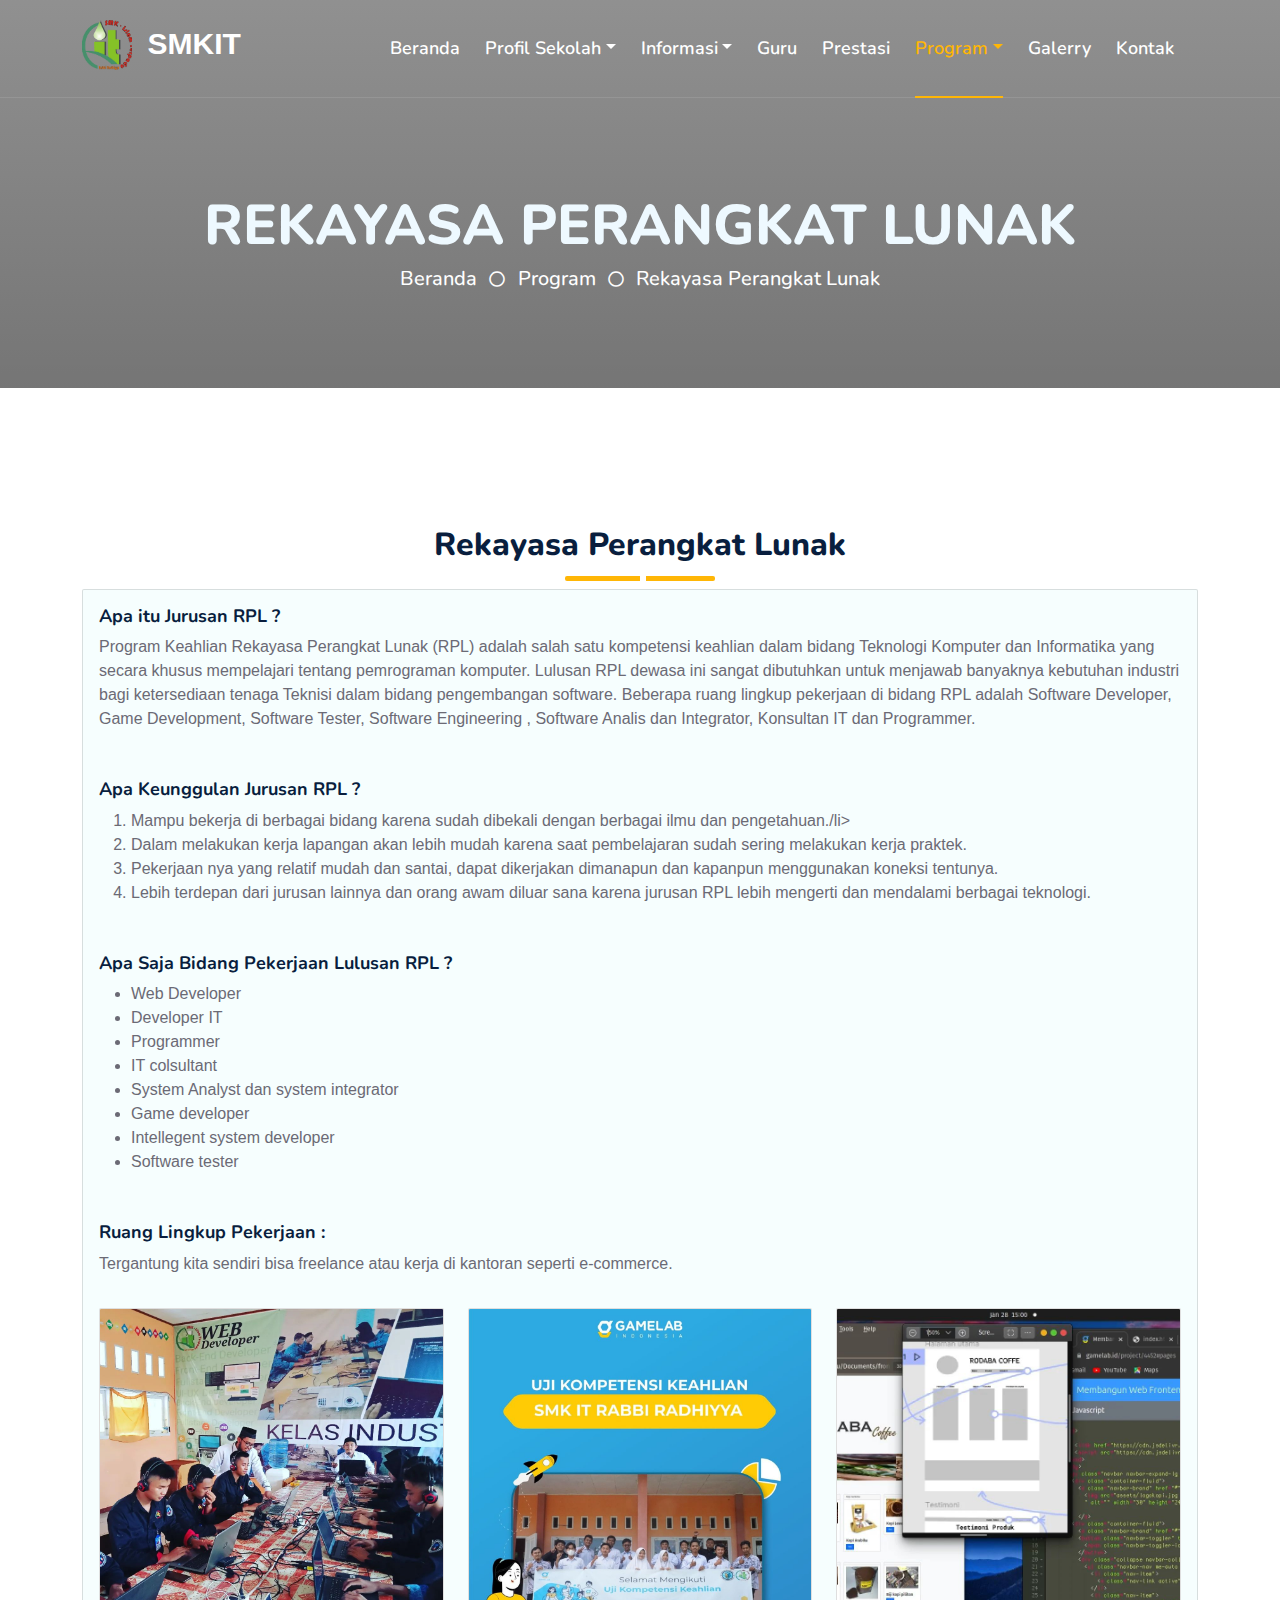
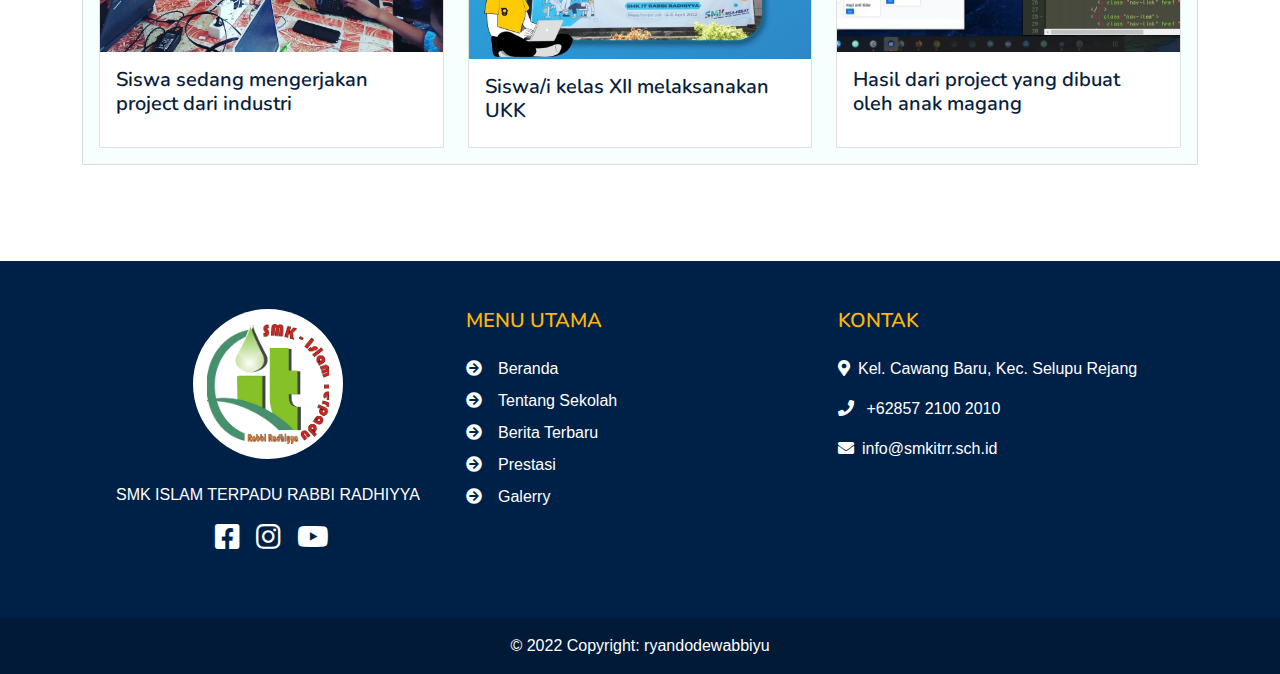
<file: rpl.html>
<!DOCTYPE html>
<html lang="en">

<head>
    <meta charset="utf-8">
    <title>RPL</title>
    <meta content="width=device-width, initial-scale=1.0" name="viewport">


    <!-- Favicon -->
    <link href="img/logosmk.png" rel="icon">

    <!-- Fonts -->
    <link rel="preconnect" href="https://fonts.googleapis.com">
    <link rel="preconnect" href="https://fonts.gstatic.com" crossorigin>
    <link
        href="https://fonts.googleapis.com/css2?family=Nunito:wght@400;600;700;800&family=Rubik:wght@400;500;600;700&display=swap"
        rel="stylesheet">

    <!-- Icon -->
    <link href="https://cdnjs.cloudflare.com/ajax/libs/font-awesome/5.10.0/css/all.min.css" rel="stylesheet">
    <link href="https://cdn.jsdelivr.net/npm/bootstrap-icons@1.4.1/font/bootstrap-icons.css" rel="stylesheet">

    <!-- Libraries  -->
    <link href="lib/owlcarousel/assets/owl.carousel.min.css" rel="stylesheet">
    <link href="lib/animate/animate.min.css" rel="stylesheet">

    <!--  Bootstrap  -->
    <link href="css/bootstrap.min.css" rel="stylesheet">

    <!-- Stylesheet -->
    <link href="css/style.css" rel="stylesheet">
    <link rel="stylesheet" href="css/responsive.css">

</head>

<body>
    <!-- Spinner Start -->
    <div id="spinner"
        class="show bg-white position-fixed translate-middle w-100 vh-100 top-50 start-50 d-flex align-items-center justify-content-center">
        <div class="spinner"></div>
    </div>
    <!-- Spinner End -->

    <!-- Navbar Start -->
    <div class="container-fluid position-relative p-0">
        <!-- Navbar  -->
        <nav class="navbar navbar-expand-lg navbar-dark px-5 py-3 py-lg-0">
            <div class="container">
                <a class="navbar-brand text-light" href="#">
                    <img src="img/logosmk.png" alt="" width="50" height="50" class="mb-2">
                    <span class="text-center ">SMKIT </span>
                </a>
                <button class="navbar-toggler" type="button" data-bs-toggle="collapse" data-bs-target="#navbarCollapse">
                    <span class="fa fa-bars"></span>
                </button>
                <div class="collapse navbar-collapse me-4" id="navbarCollapse">
                    <div class="navbar-nav ms-auto py-0">
                        <a href="index.html" class="nav-item nav-link ">Beranda</a>


                        <div class="nav-item dropdown">
                            <a href="#" class="nav-link dropdown-toggle " data-bs-toggle="dropdown">Profil Sekolah</a>
                            <div class="dropdown-menu m-0">
                                <a href="sambutan.html" class="dropdown-item ">Sambutan Kepala Sekolah</a>
                                <a href="visimisi.html" class="dropdown-item ">Visi Misi</a>
                            </div>
                        </div>

                        <div class="nav-item dropdown">
                            <a href="#" class="nav-link dropdown-toggle" data-bs-toggle="dropdown">Informasi</a>
                            <div class="dropdown-menu m-0">
                                <a href="berita.html" class="dropdown-item">Berita</a>
                                <a href="agenda.html" class="dropdown-item">Agenda</a>
                                <a href="#" class="dropdown-item">Pengumuman</a>
                            </div>
                        </div>
                        <a href="guru.html" class="nav-item nav-link">Guru</a>
                        <a href="index.html#prestasi" class="nav-item nav-link">Prestasi</a>

                        <div class="nav-item dropdown">
                            <a href="#" class="nav-link dropdown-toggle active" data-bs-toggle="dropdown">Program</a>
                            <div class="dropdown-menu m-0">
                                <a href="rpl.html" class="dropdown-item active ">Rekayasa Perangkat Lunak</a>
                                <a href="teknikjaringan.html" class="dropdown-item ">Teknik Komputer Jaringan</a>
                                <a href="farmasi.html" class="dropdown-item">Farmasi Klinins dan Komunitas</a>
                            </div>
                        </div>
                        <a href="galerry.html" class="nav-item nav-link">Galerry</a>
                        <a href="contact.html" class="nav-item nav-link">Kontak</a>
                    </div>

                </div>
            </div>
        </nav>
        <!-- akhir navbar -->
        <div class="container-fluid  py-5 bg-header" id="header" style="margin-bottom: 90px;">
            <div class="row py-5">
                <div class="col-12 pt-lg-5 mt-lg-5 text-center">
                    <h1 class="display-4 text-light animated zoomIn">REKAYASA PERANGKAT LUNAK</h1>
                    <a href="index.html" class="h5 text-white">Beranda</a>
                    <i class="far fa-circle text-white px-2"></i>
                    <a href="" class="h5 text-white">Program</a>
                    <i class="far fa-circle text-white px-2"></i>
                    <a href="rpl.html" class="h5 text-white">Rekayasa Perangkat Lunak</a>
                </div>
            </div>
        </div>
    </div>
    <!-- Navbar End -->




    <!-- rpl Start -->
    <div class="container-fluid pt-5 pb-5 mb-5" id="farmasi">
        <div class="container">
            <div class="section-title text-center position-relative pb-3 mb-1 mx-auto mb-2" style="max-width: 600px;">
                <h2 class="mb-0">Rekayasa Perangkat Lunak</h2>
            </div>
            <div class="card card-tentang">
                <div class="card-body">
                    <div class="card-tittle ">
                        <h4> Apa itu Jurusan RPL ?</h4>
                    </div>
                    <div class="card-text">
                        <p>
                            Program Keahlian Rekayasa Perangkat Lunak (RPL) adalah salah satu kompetensi keahlian dalam
                            bidang Teknologi Komputer dan Informatika yang secara khusus mempelajari tentang pemrograman
                            komputer. Lulusan RPL dewasa ini sangat dibutuhkan untuk menjawab banyaknya kebutuhan
                            industri bagi ketersediaan tenaga Teknisi dalam bidang pengembangan software. Beberapa ruang
                            lingkup pekerjaan di bidang RPL adalah Software Developer, Game Development, Software
                            Tester, Software Engineering , Software Analis dan Integrator, Konsultan IT dan Programmer.
                        </p>
                    </div>

                    <div class="card-tittle mt-5">
                        <h4>Apa Keunggulan Jurusan RPL ?</h4>
                    </div>
                    <div class="card-text">
                        <ol>
                            <li>Mampu bekerja di berbagai bidang karena sudah dibekali dengan berbagai ilmu dan
                                pengetahuan./li>

                            <li>Dalam melakukan kerja lapangan akan lebih mudah karena saat pembelajaran sudah sering
                                melakukan kerja praktek.</li>

                            <li>Pekerjaan nya yang relatif mudah dan santai, dapat dikerjakan dimanapun dan kapanpun
                                menggunakan koneksi tentunya.</li>

                            <li>Lebih terdepan dari jurusan lainnya dan orang awam diluar sana karena jurusan RPL lebih
                                mengerti dan mendalami berbagai teknologi.</li>
                        </ol>
                    </div>

                    <div class="card-tittle mt-5">
                        <h4>Apa Saja Bidang Pekerjaan Lulusan RPL ?</h4>
                    </div>
                    <div class="card-text">
                        <ul>
                            <li>Web Developer
                            </li>
                            <li>Developer IT</li>
                            <li>Programmer</li>
                            <li>IT colsultant</li>
                            <li>System Analyst dan system integrator</li>
                            <li>Game developer</li>
                            <li> Intellegent system developer</li>
                            <li>Software tester</li>
                        </ul>
                    </div>

                    <div class="card-tittle mt-5">
                        <h4>Ruang Lingkup Pekerjaan :
                        </h4>
                    </div>
                    <div class="card-text">
                        <p>
                            Tergantung kita sendiri bisa freelance atau kerja di kantoran seperti e-commerce.
                        </p>
                    </div>
                </div>


                <div class="row row-cols-1 row-cols-md-3 g-4 px-3 mb-3">
                    <!-- tkj satu -->
                    <div class="col">
                        <div class="card h-100">
                            <img src="img/rpl/rpl1.jpg" class="card-img-top" alt="...">
                            <div class="card-body">
                                <h5 class="card-title">Siswa sedang mengerjakan project dari industri</h5>
                            </div>
                        </div>
                    </div>
                    <!-- tkj dua -->
                    <div class="col">
                        <div class="card h-100">
                            <img src="img/rpl/rpl2.jpg" class="card-img-top" alt="...">
                            <div class="card-body">
                                <h5 class="card-title">Siswa/i kelas XII melaksanakan UKK</h5>
                            </div>
                        </div>
                    </div>
                    <!-- tkj tiga -->
                    <div class="col">
                        <div class="card h-100">
                            <img src="img/rpl/rpl3.jpg" class="card-img-top" alt="...">
                            <div class="card-body">
                                <h5 class="card-title">Hasil dari project yang dibuat oleh anak magang</h5>
                            </div>
                        </div>
                    </div>
                </div>
            </div>

        </div>
    </div>
    <!-- rpl End -->


    <!-- Footer Start -->
    <footer class="text-center text-lg-start text-white">
        <!-- Grid container -->
        <div class="container p-4">
            <!--Grid row-->
            <div class="row my-4">
                <!--Grid column-->
                <div class="col-lg-4 col-md-6 mb-4 mb-md-0">

                    <div class="rounded-circle bg-white shadow-1-strong d-flex align-items-center justify-content-center mb-4 mx-auto"
                        style="width: 150px; height: 150px;">
                        <img src="img/logosmk.png" height="120" alt="" loading="lazy" />
                    </div>

                    <p class="text-center">SMK ISLAM TERPADU RABBI RADHIYYA</p>

                    <ul class="list-unstyled d-flex flex-row justify-content-center">
                        <li>
                            <a class="text-white px-2" href="https://www.facebook.com/smk.it.rr/" target="_blank">
                                <i class="fab fa-facebook-square fs-3"></i>
                            </a>
                        </li>
                        <li>
                            <a class="text-white px-2" href="https://www.instagram.com/smkitrr/" target="_blank">
                                <i class="fab fa-instagram fs-3"></i>
                            </a>
                        </li>
                        <li>
                            <a class="text-white ps-2" href="https://www.youtube.com/channel/UCPSZWzBf04Xq889qwIPYGiA"
                                target="_blank">
                                <i class="fab fa-youtube fs-3"></i>
                            </a>
                        </li>
                    </ul>

                </div>
                <!--Grid column-->

                <!--Grid column-->
                <div class="col-lg-4 col-md-6 mb-4 mb-md-0">
                    <h5 class="text-uppercase mb-4">Menu Utama</h5>

                    <ul class="list-unstyled">
                        <li class="mb-2">
                            <a href="index.html#header-carousel" class="text-white"><i
                                    class="fas fa-arrow-circle-right pe-3"></i>Beranda</a>
                        </li>
                        <li class="mb-2">
                            <a href="index.html#tentang" class="text-white"><i
                                    class="fas fa-arrow-circle-right pe-3"></i>Tentang
                                Sekolah</a>
                        </li>
                        <li class="mb-2">
                            <a href="berita.html" class="text-white"><i
                                    class="fas fa-arrow-circle-right pe-3"></i>Berita
                                Terbaru</a>
                        </li>
                        <li class="mb-2">
                            <a href="index.html#prestasi" class="text-white"><i
                                    class="fas fa-arrow-circle-right pe-3"></i>Prestasi</a>
                        </li>
                        <li class="mb-2">
                            <a href="galerry.html" class="text-white"><i
                                    class="fas fa-arrow-circle-right pe-3"></i>Galerry</a>
                        </li>
                    </ul>
                </div>
                <!--Grid column-->

                <!--Grid column-->
                <div class="col-lg-4 col-md-6 mb-4 mb-md-0">
                    <h5 class="text-uppercase mb-4">Kontak</h5>

                    <ul class="list-unstyled">
                        <li>
                            <p><i class="fas fa-map-marker-alt pe-2"></i>Kel. Cawang Baru, Kec. Selupu Rejang</p>
                        </li>
                        <li>
                            <p><i class="fas fa-phone pe-2"></i> +62857 2100 2010</p>
                        </li>
                        <li>
                            <p><i class="fas fa-envelope pe-2 mb-0"></i>info@smkitrr.sch.id</p>
                        </li>
                    </ul>
                </div>
                <!--Grid column-->
            </div>
            <!--Grid row-->
        </div>
        <!-- Grid container -->

        <!-- Copyright -->
        <div class="text-center p-3" style="background-color: rgba(0, 0, 0, 0.2)">
            © 2022 Copyright:
            <a class="text-white" href="https://www.instagram.com/ryandodewaabbiyu/" target="_blank">ryandodewabbiyu</a>
        </div>
        <!-- Copyright -->
    </footer>
    <!-- Footer End -->


    <!-- Back to Top -->
    <a href="#" class="btn btn-lg btn-primary btn-lg-square rounded back-to-top"><i class="bi bi-arrow-up"></i></a>


    <!-- JavaScript Libraries -->
    <script src="https://code.jquery.com/jquery-3.4.1.min.js"></script>
    <script src="https://cdn.jsdelivr.net/npm/bootstrap@5.0.0/dist/js/bootstrap.bundle.min.js"></script>
    <script src="lib/wow/wow.min.js"></script>
    <script src="lib/easing/easing.min.js"></script>
    <script src="lib/waypoints/waypoints.min.js"></script>
    <script src="lib/counterup/counterup.min.js"></script>
    <script src="lib/owlcarousel/owl.carousel.min.js"></script>

    <!-- Template Javascript -->
    <script src="js/main.js"></script>
</body>

</html>
</file>
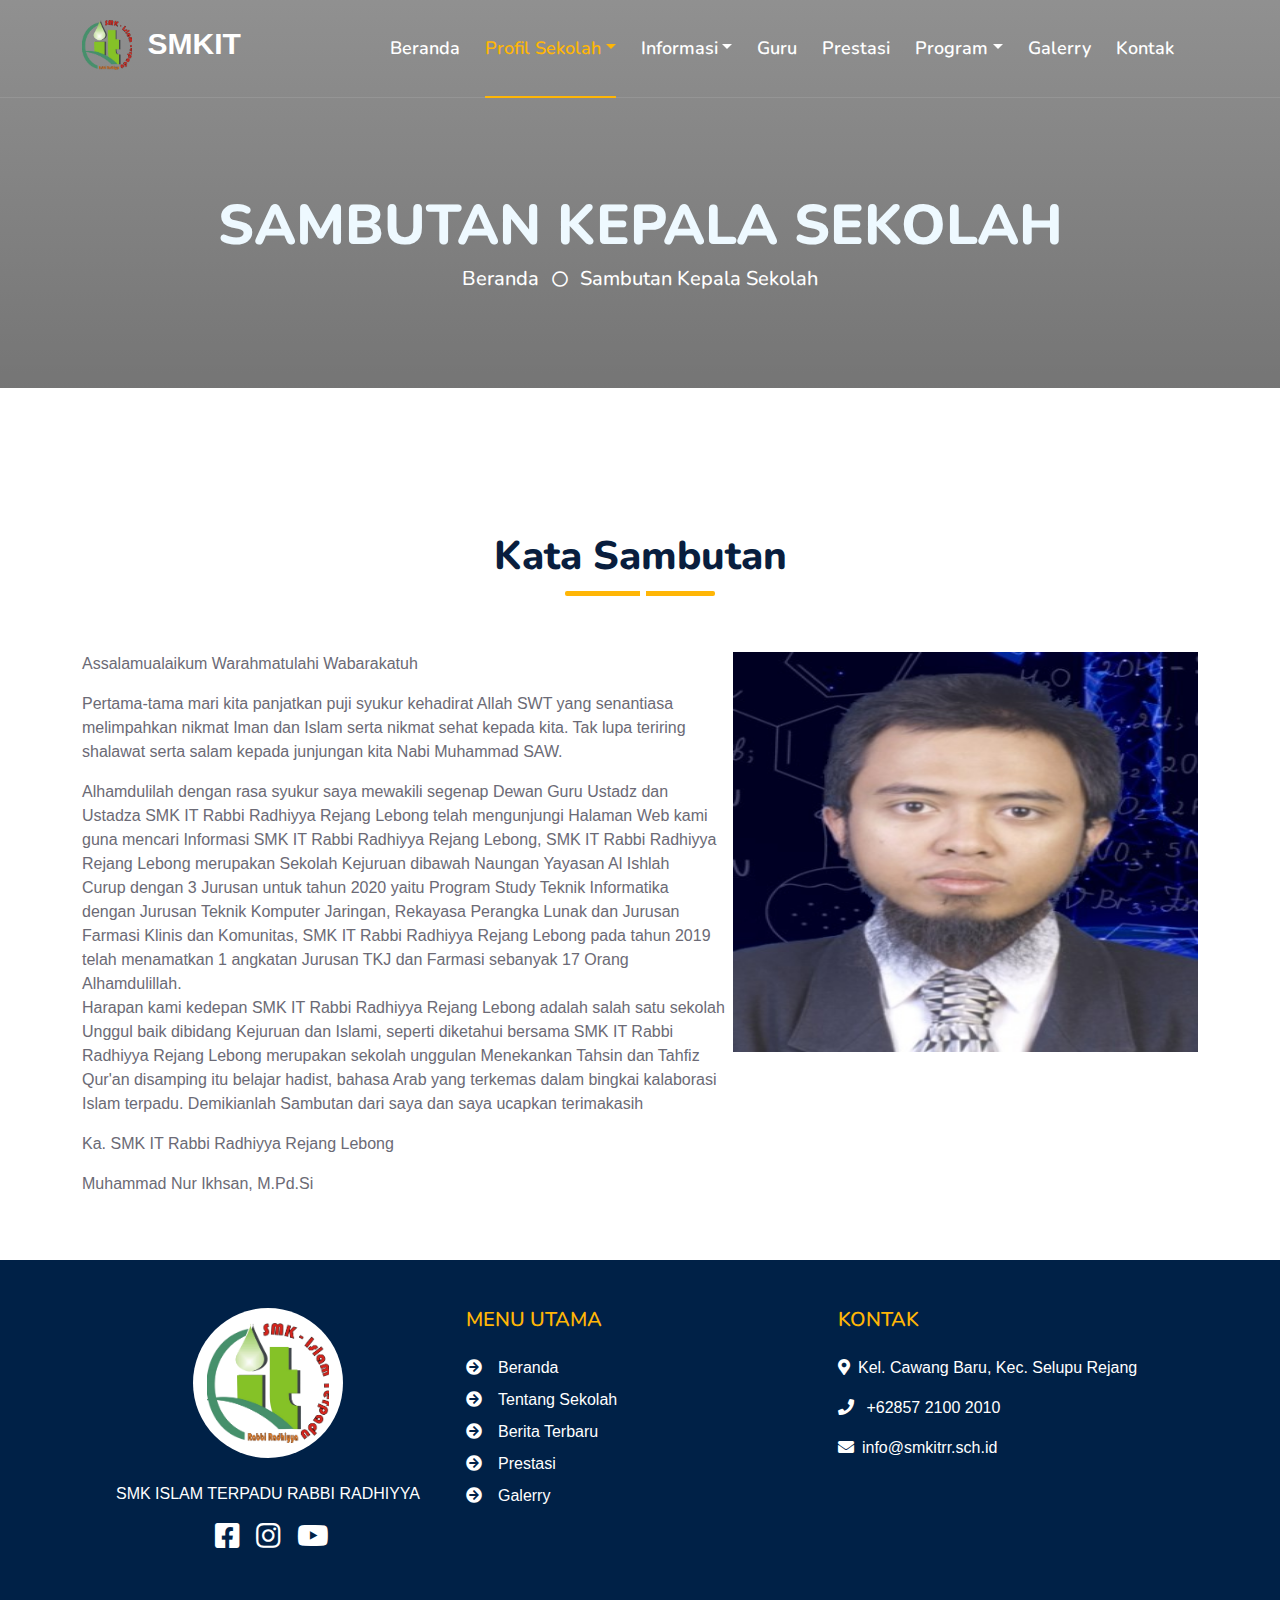
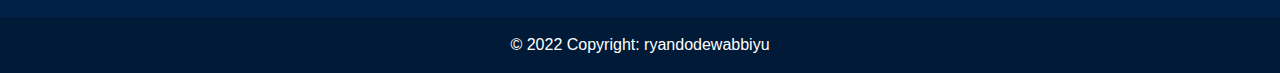
<file: sambutan.html>
<!DOCTYPE html>
<html lang="en">

<head>
    <meta charset="utf-8">
    <title>SAMBUTAN</title>
    <meta content="width=device-width, initial-scale=1.0" name="viewport">


    <!-- Favicon -->
    <link href="img/logosmk.png" rel="icon">

    <!--  Fonts -->
    <link rel="preconnect" href="https://fonts.googleapis.com">
    <link rel="preconnect" href="https://fonts.gstatic.com" crossorigin>
    <link
        href="https://fonts.googleapis.com/css2?family=Nunito:wght@400;600;700;800&family=Rubik:wght@400;500;600;700&display=swap"
        rel="stylesheet">

    <!-- Icon  -->
    <link href="https://cdnjs.cloudflare.com/ajax/libs/font-awesome/5.10.0/css/all.min.css" rel="stylesheet">
    <link href="https://cdn.jsdelivr.net/npm/bootstrap-icons@1.4.1/font/bootstrap-icons.css" rel="stylesheet">

    <!-- Libraries -->
    <link href="lib/owlcarousel/assets/owl.carousel.min.css" rel="stylesheet">
    <link href="lib/animate/animate.min.css" rel="stylesheet">

    <!-- Bootstrap  -->
    <link href="css/bootstrap.min.css" rel="stylesheet">

    <!-- Stylesheet -->
    <link href="css/style.css" rel="stylesheet">
    <link rel="stylesheet" href="css/responsive.css">

</head>

<body>
    <!-- Spinner Start -->
    <div id="spinner"
        class="show bg-white position-fixed translate-middle w-100 vh-100 top-50 start-50 d-flex align-items-center justify-content-center">
        <div class="spinner"></div>
    </div>
    <!-- Spinner End -->

    <!-- Navbar Start -->
    <div class="container-fluid position-relative p-0">
        <!-- Navbar  -->
        <nav class="navbar navbar-expand-lg navbar-dark px-5 py-3 py-lg-0">
            <div class="container">
                <a class="navbar-brand text-light" href="#">
                    <img src="img/logosmk.png" alt="" width="50" height="50" class="mb-2">
                    <span class="text-center ">SMKIT</span>
                </a>
                <button class="navbar-toggler" type="button" data-bs-toggle="collapse" data-bs-target="#navbarCollapse">
                    <span class="fa fa-bars"></span>
                </button>
                <div class="collapse navbar-collapse me-4" id="navbarCollapse">
                    <div class="navbar-nav ms-auto py-0">
                        <a href="index.html" class="nav-item nav-link ">Beranda</a>

                        <div class="nav-item dropdown">
                            <a href="#" class="nav-link dropdown-toggle active" data-bs-toggle="dropdown">Profil
                                Sekolah</a>
                            <div class="dropdown-menu m-0">
                                <a href="sambutan.html" class="dropdown-item active">Sambutan Kepala Sekolah</a>
                                <a href="visimisi.html" class="dropdown-item">Visi Misi</a>
                            </div>
                        </div>

                        <div class="nav-item dropdown">
                            <a href="#" class="nav-link dropdown-toggle" data-bs-toggle="dropdown">Informasi</a>
                            <div class="dropdown-menu m-0">
                                <a href="berita.html" class="dropdown-item">Berita</a>
                                <a href="agenda.html" class="dropdown-item">Agenda</a>
                                <a href="#" class="dropdown-item">Pengumuman</a>
                            </div>
                        </div>
                        <a href="guru.html" class="nav-item nav-link">Guru</a>
                        <a href="index.html#prestasi" class="nav-item nav-link">Prestasi</a>

                        <div class="nav-item dropdown">
                            <a href="#" class="nav-link dropdown-toggle" data-bs-toggle="dropdown">Program</a>
                            <div class="dropdown-menu m-0">
                                <a href="rpl.html" class="dropdown-item">Rekayasa Perangkat Lunak</a>
                                <a href="teknikjaringan.html" class="dropdown-item">Teknik Komputer Jaringan</a>
                                <a href="farmasi.html" class="dropdown-item">Farmasi Klinins dan Komunitas</a>
                            </div>
                        </div>
                        <a href="galerry.html" class="nav-item nav-link">Galerry</a>
                        <a href="contact.html" class="nav-item nav-link">Kontak</a>
                    </div>

                </div>
            </div>
        </nav>
        <!-- akhir navbar -->
        <div class="container-fluid  py-5 bg-header mb-5" id="header" style="margin-bottom: 90px;">
            <div class="row py-5">
                <div class="col-12 pt-lg-5 mt-lg-5 text-center">
                    <h1 class="display-4 text-light animated zoomIn">SAMBUTAN KEPALA SEKOLAH</h1>
                    <a href="index.html" class="h5 text-white">Beranda</a>
                    <i class="far fa-circle text-white px-2"></i>
                    <a href="" class="h5 text-white">Sambutan Kepala Sekolah</a>
                </div>
            </div>
        </div>
    </div>
    </div>
    <!-- Navbar End -->


    <!-- sambutan Start -->
    <div class="container-fluid pt-5 pb-5">
        <div class="container">
            <div class="section-title text-center position-relative pb-3 mb-2 mx-auto mt-5" style="max-width: 600px;">
                <h1 class="mb-0">Kata Sambutan</h1>
            </div>
            <div class="clearfix pt-5">
                <img src="img/kepsek.jpg" class="col-md-5 float-md-end mb-3 crop-img ms-2" width="300" height="400" />
                <div class="me-4 col-md-7">
                    <p>
                        Assalamualaikum Warahmatulahi Wabarakatuh
                    </p>
                    <p>Pertama-tama mari kita panjatkan puji syukur kehadirat Allah SWT yang senantiasa melimpahkan
                        nikmat
                        Iman dan Islam serta nikmat sehat kepada kita. Tak lupa teriring shalawat serta salam kepada
                        junjungan kita Nabi Muhammad SAW.
                    </p>
                    <p>
                        Alhamdulilah dengan rasa syukur saya mewakili segenap Dewan Guru Ustadz dan Ustadza SMK IT Rabbi
                        Radhiyya Rejang Lebong telah mengunjungi Halaman Web kami guna mencari Informasi SMK IT Rabbi
                        Radhiyya Rejang Lebong,
                        SMK IT Rabbi Radhiyya Rejang Lebong merupakan Sekolah Kejuruan dibawah Naungan Yayasan Al Ishlah
                        <br>
                        Curup dengan 3 Jurusan untuk tahun 2020 yaitu Program Study Teknik Informatika dengan Jurusan
                        Teknik
                        Komputer Jaringan, Rekayasa Perangka Lunak dan Jurusan Farmasi Klinis dan Komunitas, SMK IT
                        Rabbi
                        Radhiyya Rejang Lebong pada tahun 2019 telah menamatkan 1 angkatan Jurusan TKJ dan Farmasi
                        sebanyak
                        17 Orang Alhamdulillah. <br>
                        Harapan kami kedepan SMK IT Rabbi Radhiyya Rejang Lebong adalah salah satu sekolah Unggul baik
                        dibidang Kejuruan dan Islami, seperti diketahui bersama SMK IT Rabbi Radhiyya Rejang Lebong
                        merupakan sekolah unggulan Menekankan Tahsin dan Tahfiz Qur'an disamping itu belajar hadist,
                        bahasa
                        Arab yang terkemas dalam bingkai kalaborasi Islam terpadu.
                        Demikianlah Sambutan dari saya dan saya ucapkan terimakasih
                    </p>
                    <p>Ka. SMK IT Rabbi Radhiyya Rejang Lebong</p>
                    <p>Muhammad Nur Ikhsan, M.Pd.Si
                </div>


                </p>
            </div>
        </div>
    </div>
    <!-- sambutan End -->


    <!-- Footer Start -->
    <footer class="text-center text-lg-start text-white">
        <!-- Grid container -->
        <div class="container p-4">
            <!--Grid row-->
            <div class="row my-4">
                <!--Grid column-->
                <div class="col-lg-4 col-md-6 mb-4 mb-md-0">

                    <div class="rounded-circle bg-white shadow-1-strong d-flex align-items-center justify-content-center mb-4 mx-auto"
                        style="width: 150px; height: 150px;">
                        <img src="img/logosmk.png" height="120" alt="" loading="lazy" />
                    </div>

                    <p class="text-center">SMK ISLAM TERPADU RABBI RADHIYYA</p>

                    <ul class="list-unstyled d-flex flex-row justify-content-center">
                        <li>
                            <a class="text-white px-2" href="https://www.facebook.com/smk.it.rr/" target="_blank">
                                <i class="fab fa-facebook-square fs-3"></i>
                            </a>
                        </li>
                        <li>
                            <a class="text-white px-2" href="https://www.instagram.com/smkitrr/" target="_blank">
                                <i class="fab fa-instagram fs-3"></i>
                            </a>
                        </li>
                        <li>
                            <a class="text-white ps-2" href="https://www.youtube.com/channel/UCPSZWzBf04Xq889qwIPYGiA"
                                target="_blank">
                                <i class="fab fa-youtube fs-3"></i>
                            </a>
                        </li>
                    </ul>

                </div>
                <!--Grid column-->

                <!--Grid column-->
                <div class="col-lg-4 col-md-6 mb-4 mb-md-0">
                    <h5 class="text-uppercase mb-4">Menu Utama</h5>

                    <ul class="list-unstyled">
                        <li class="mb-2">
                            <a href="index.html#header-carousel" class="text-white"><i
                                    class="fas fa-arrow-circle-right pe-3"></i>Beranda</a>
                        </li>
                        <li class="mb-2">
                            <a href="index.html#tentang" class="text-white"><i
                                    class="fas fa-arrow-circle-right pe-3"></i>Tentang
                                Sekolah</a>
                        </li>
                        <li class="mb-2">
                            <a href="berita.html" class="text-white"><i
                                    class="fas fa-arrow-circle-right pe-3"></i>Berita
                                Terbaru</a>
                        </li>
                        <li class="mb-2">
                            <a href="index.html#prestasi" class="text-white"><i
                                    class="fas fa-arrow-circle-right pe-3"></i>Prestasi</a>
                        </li>
                        <li class="mb-2">
                            <a href="galerry.html" class="text-white"><i
                                    class="fas fa-arrow-circle-right pe-3"></i>Galerry</a>
                        </li>
                    </ul>
                </div>
                <!--Grid column-->

                <!--Grid column-->
                <div class="col-lg-4 col-md-6 mb-4 mb-md-0">
                    <h5 class="text-uppercase mb-4">Kontak</h5>

                    <ul class="list-unstyled">
                        <li>
                            <p><i class="fas fa-map-marker-alt pe-2"></i>Kel. Cawang Baru, Kec. Selupu Rejang</p>
                        </li>
                        <li>
                            <p><i class="fas fa-phone pe-2"></i> +62857 2100 2010</p>
                        </li>
                        <li>
                            <p><i class="fas fa-envelope pe-2 mb-0"></i>info@smkitrr.sch.id</p>
                        </li>
                    </ul>
                </div>
                <!--Grid column-->
            </div>
            <!--Grid row-->
        </div>
        <!-- Grid container -->

        <!-- Copyright -->
        <div class="text-center p-3" style="background-color: rgba(0, 0, 0, 0.2)">
            © 2022 Copyright:
            <a class="text-white" href="https://www.instagram.com/ryandodewaabbiyu/" target="_blank">ryandodewabbiyu</a>
        </div>
        <!-- Copyright -->
    </footer>
    <!-- Footer End -->


    <!-- Back to Top -->
    <a href="#" class="btn btn-lg btn-primary btn-lg-square rounded back-to-top"><i class="bi bi-arrow-up"></i></a>


    <!-- JavaScript Libraries -->
    <script src="https://code.jquery.com/jquery-3.4.1.min.js"></script>
    <script src="https://cdn.jsdelivr.net/npm/bootstrap@5.0.0/dist/js/bootstrap.bundle.min.js"></script>
    <script src="lib/wow/wow.min.js"></script>
    <script src="lib/easing/easing.min.js"></script>
    <script src="lib/waypoints/waypoints.min.js"></script>
    <script src="lib/counterup/counterup.min.js"></script>
    <script src="lib/owlcarousel/owl.carousel.min.js"></script>

    <!-- Template Javascript -->
    <script src="js/main.js"></script>
</body>

</html>
</file>
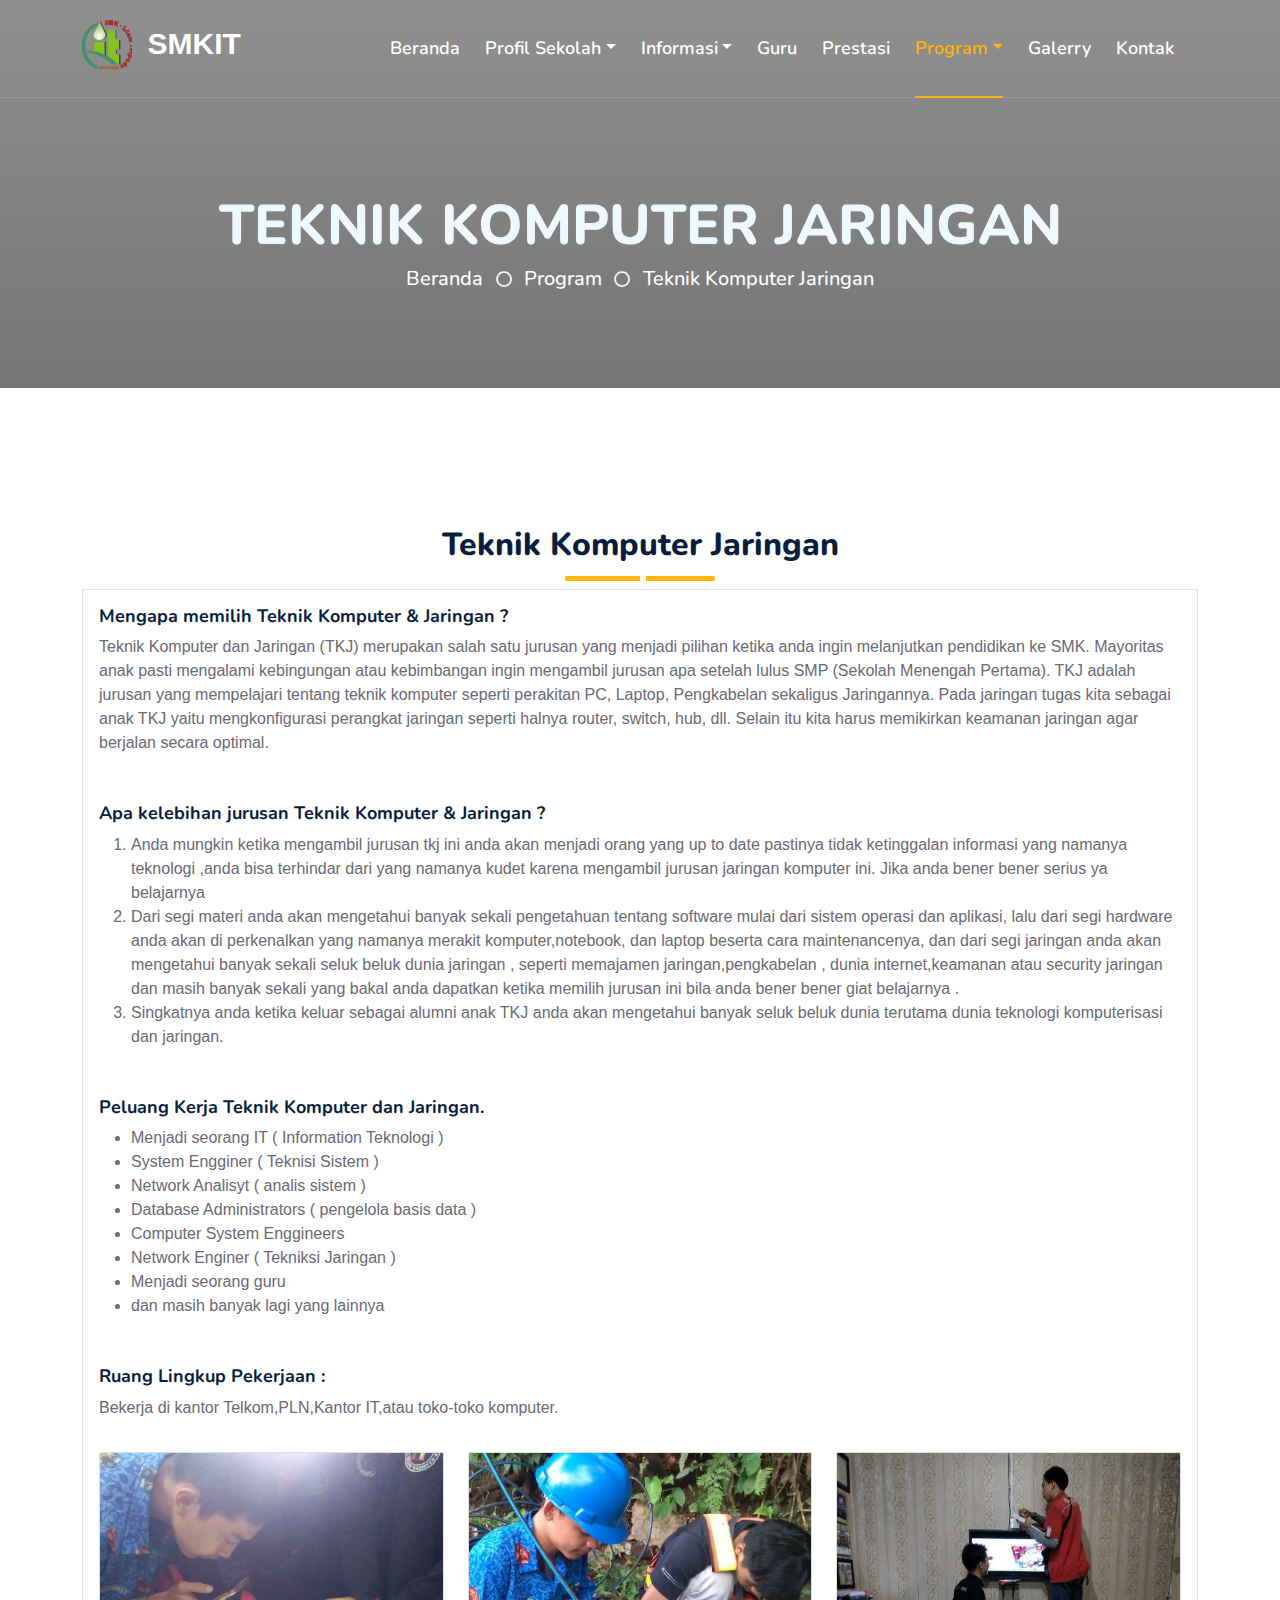
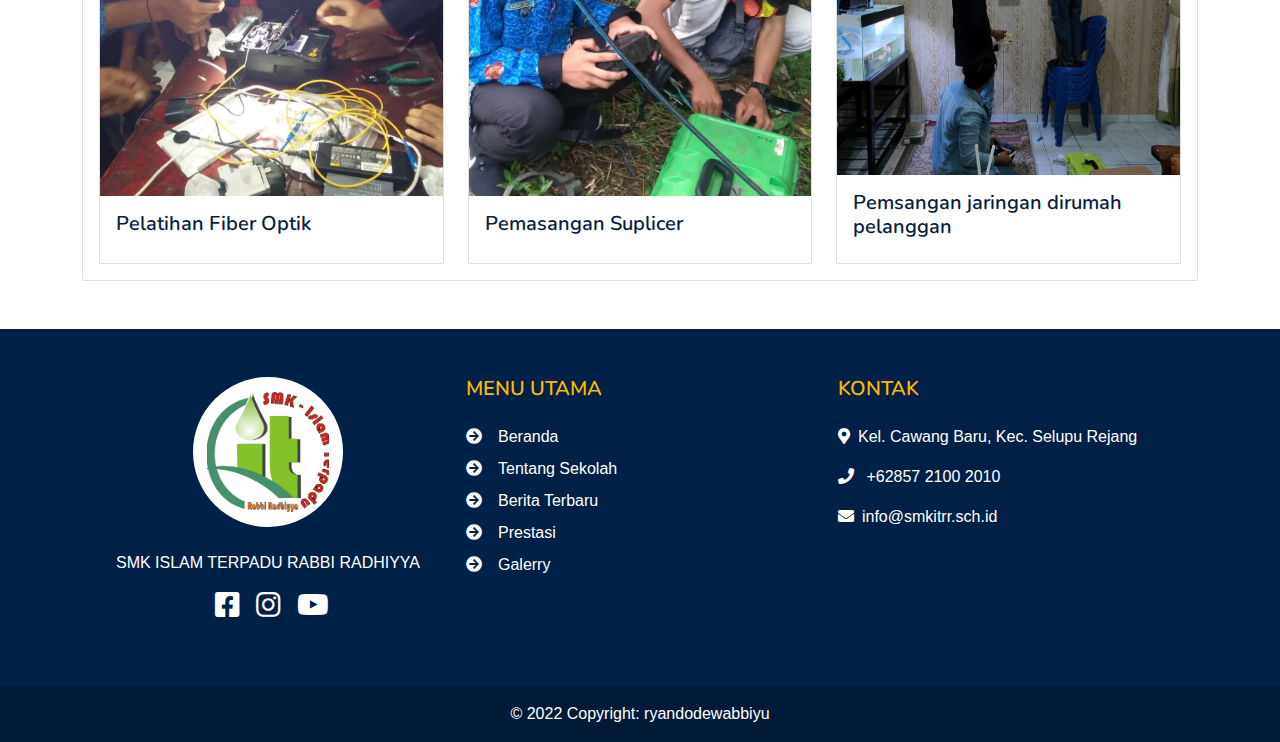
<file: teknikjaringan.html>
<!DOCTYPE html>
<html lang="en">

<head>
    <meta charset="utf-8">
    <title>TKJ</title>
    <meta content="width=device-width, initial-scale=1.0" name="viewport">


    <!-- Favicon -->
    <link href="img/logosmk.png" rel="icon">

    <!--  Fonts -->
    <link rel="preconnect" href="https://fonts.googleapis.com">
    <link rel="preconnect" href="https://fonts.gstatic.com" crossorigin>
    <link
        href="https://fonts.googleapis.com/css2?family=Nunito:wght@400;600;700;800&family=Rubik:wght@400;500;600;700&display=swap"
        rel="stylesheet">

    <!-- Icon  -->
    <link href="https://cdnjs.cloudflare.com/ajax/libs/font-awesome/5.10.0/css/all.min.css" rel="stylesheet">
    <link href="https://cdn.jsdelivr.net/npm/bootstrap-icons@1.4.1/font/bootstrap-icons.css" rel="stylesheet">

    <!-- Libraries  -->
    <link href="lib/owlcarousel/assets/owl.carousel.min.css" rel="stylesheet">
    <link href="lib/animate/animate.min.css" rel="stylesheet">

    <!--  Bootstrap -->
    <link href="css/bootstrap.min.css" rel="stylesheet">

    <!--  Stylesheet -->
    <link href="css/style.css" rel="stylesheet">
    <link rel="stylesheet" href="css/responsive.css">

</head>

<body>
    <!-- Spinner Start -->
    <div id="spinner"
        class="show bg-white position-fixed translate-middle w-100 vh-100 top-50 start-50 d-flex align-items-center justify-content-center">
        <div class="spinner"></div>
    </div>
    <!-- Spinner End -->

    <!-- Navbar Start -->
    <div class="container-fluid position-relative p-0 ">
        <!-- Navbar  -->
        <nav class="navbar navbar-expand-lg navbar-dark px-5 py-3 py-lg-0">
            <div class="container">
                <a class="navbar-brand text-light" href="#">
                    <img src="img/logosmk.png" alt="" width="50" height="50" class="mb-2">
                    <span class="text-center ">SMKIT </span>
                </a>
                <button class="navbar-toggler" type="button" data-bs-toggle="collapse" data-bs-target="#navbarCollapse">
                    <span class="fa fa-bars"></span>
                </button>
                <div class="collapse navbar-collapse me-4" id="navbarCollapse">
                    <div class="navbar-nav ms-auto py-0">
                        <a href="index.html" class="nav-item nav-link ">Beranda</a>


                        <div class="nav-item dropdown">
                            <a href="#" class="nav-link dropdown-toggle " data-bs-toggle="dropdown">Profil Sekolah</a>
                            <div class="dropdown-menu m-0">
                                <a href="sambutan.html" class="dropdown-item ">Sambutan Kepala Sekolah</a>
                                <a href="visimisi.html" class="dropdown-item ">Visi Misi</a>
                            </div>
                        </div>

                        <div class="nav-item dropdown">
                            <a href="#" class="nav-link dropdown-toggle" data-bs-toggle="dropdown">Informasi</a>
                            <div class="dropdown-menu m-0">
                                <a href="berita.html" class="dropdown-item">Berita</a>
                                <a href="agenda.html" class="dropdown-item">Agenda </a>
                                <a href="#" class="dropdown-item">Pengumuman</a>
                            </div>
                        </div>
                        <a href="guru.html" class="nav-item nav-link">Guru</a>
                        <a href="index.html#prestasi" class="nav-item nav-link">Prestasi</a>

                        <div class="nav-item dropdown">
                            <a href="#" class="nav-link dropdown-toggle active" data-bs-toggle="dropdown">Program</a>
                            <div class="dropdown-menu m-0">
                                <a href="rpl.html" class="dropdown-item ">Rekayasa Perangkat Lunak</a>
                                <a href="teknikjaringan.html" class="dropdown-item active">Teknik Komputer Jaringan</a>
                                <a href="farmasi.html" class="dropdown-item">Farmasi Klinins dan Komunitas</a>
                            </div>
                        </div>
                        <a href="galerry.html" class="nav-item nav-link">Galerry</a>
                        <a href="contact.html" class="nav-item nav-link">Kontak</a>
                    </div>

                </div>
            </div>
        </nav>
        <!-- akhir navbar -->
        <div class="container-fluid  py-5 bg-header" id="header" style="margin-bottom: 90px;">
            <div class="row py-5">
                <div class="col-12 pt-lg-5 mt-lg-5 text-center">
                    <h1 class="display-4 text-light animated zoomIn">TEKNIK KOMPUTER JARINGAN</h1>
                    <a href="index.html" class="h5 text-white">Beranda</a>
                    <i class="far fa-circle text-white px-2"></i>
                    <a href="" class="h5 text-white">Program</a>
                    <i class="far fa-circle text-white px-2"></i>
                    <a href="teknikjaringan.html" class="h5 text-white">Teknik Komputer Jaringan</a>
                </div>
            </div>
        </div>
    </div>
    <!-- Navbar End -->


    <!-- tkj Start -->
    <div class="container-fluid pt-5 pb-5 " id="farmasi">
        <div class="container">
            <div class="section-title text-center position-relative pb-3 mb-1 mx-auto mb-2" style="max-width: 600px;">
                <h2 class="mb-0">Teknik Komputer Jaringan</h2>
            </div>

            <div class="card">
                <div class="card-body">
                    <div class="card-tittle ">
                        <h4>Mengapa memilih Teknik Komputer & Jaringan ?</h4>
                    </div>
                    <div class="card-text">
                        <p>
                            Teknik Komputer dan Jaringan (TKJ) merupakan salah satu jurusan yang menjadi pilihan ketika
                            anda ingin melanjutkan pendidikan ke SMK. Mayoritas anak pasti mengalami kebingungan atau
                            kebimbangan ingin mengambil jurusan apa setelah lulus SMP (Sekolah Menengah Pertama). TKJ
                            adalah jurusan yang mempelajari tentang teknik komputer seperti perakitan PC, Laptop,
                            Pengkabelan sekaligus Jaringannya. Pada jaringan tugas kita sebagai anak TKJ yaitu
                            mengkonfigurasi perangkat jaringan seperti halnya router, switch, hub, dll. Selain itu kita
                            harus memikirkan keamanan jaringan agar berjalan secara optimal.
                        </p>
                    </div>

                    <div class="card-tittle mt-5">
                        <h4>Apa kelebihan jurusan Teknik Komputer & Jaringan ? </h4>
                    </div>
                    <div class="card-text">
                        <ol>
                            <li>Anda mungkin ketika mengambil jurusan tkj ini anda akan menjadi orang yang up to date
                                pastinya tidak ketinggalan informasi yang namanya teknologi ,anda bisa terhindar dari
                                yang namanya kudet karena mengambil jurusan jaringan komputer ini. Jika anda bener bener
                                serius ya belajarnya</li>

                            <li>Dari segi materi anda akan mengetahui banyak sekali pengetahuan tentang software mulai
                                dari sistem operasi dan aplikasi, lalu dari segi hardware anda akan di perkenalkan yang
                                namanya merakit komputer,notebook, dan laptop beserta cara maintenancenya, dan dari segi
                                jaringan anda akan mengetahui banyak sekali seluk beluk dunia jaringan , seperti
                                memajamen jaringan,pengkabelan , dunia internet,keamanan atau security jaringan dan
                                masih banyak sekali yang bakal anda dapatkan ketika memilih jurusan ini bila anda bener
                                bener giat belajarnya .</li>

                            <li>Singkatnya anda ketika keluar sebagai alumni anak TKJ anda akan mengetahui banyak seluk
                                beluk dunia terutama dunia teknologi komputerisasi dan jaringan.</li>
                        </ol>
                    </div>

                    <div class="card-tittle mt-5">
                        <h4>Peluang Kerja Teknik Komputer dan Jaringan.</h4>
                    </div>
                    <div class="card-text">
                        <ul>
                            <li>Menjadi seorang IT ( Information Teknologi )
                            </li>
                            <li>System Engginer ( Teknisi Sistem )</li>
                            <li>Network Analisyt ( analis sistem )</li>
                            <li>Database Administrators ( pengelola basis data )</li>
                            <li>Computer System Enggineers</li>
                            <li>Network Enginer ( Tekniksi Jaringan )</li>
                            <li>Menjadi seorang guru</li>
                            <li>dan masih banyak lagi yang lainnya</li>
                        </ul>
                    </div>

                    <div class="card-tittle mt-5">
                        <h4>Ruang Lingkup Pekerjaan :
                        </h4>
                    </div>
                    <div class="card-text">
                        <p>
                            Bekerja di kantor Telkom,PLN,Kantor IT,atau toko-toko komputer.
                        </p>
                    </div>
                </div>


                <div class="row row-cols-1 row-cols-md-3 g-4 px-3 mb-3">
                    <!-- tkj satu -->
                    <div class="col">
                        <div class="card h-100">
                            <img src="img/tkj/tkj1.jpg" class="card-img-top" alt="...">
                            <div class="card-body">
                                <h5 class="card-title">Pelatihan Fiber Optik</h5>
                            </div>
                        </div>
                    </div>
                    <!-- tkj dua -->
                    <div class="col">
                        <div class="card h-100">
                            <img src="img/tkj/tkj2.jpg" class="card-img-top" alt="...">
                            <div class="card-body">
                                <h5 class="card-title">Pemasangan Suplicer</h5>
                            </div>
                        </div>
                    </div>
                    <!-- tkj tiga -->
                    <div class="col">
                        <div class="card h-100">
                            <img src="img/tkj/tkj4.jpg" class="card-img-top" alt="...">
                            <div class="card-body">
                                <h5 class="card-title">Pemsangan jaringan dirumah pelanggan</h5>
                            </div>
                        </div>
                    </div>
                </div>
            </div>

        </div>
    </div>
    <!-- tkj End -->


    <!-- Footer Start -->
    <footer class="text-center text-lg-start text-white">
        <!-- Grid container -->
        <div class="container p-4">
            <!--Grid row-->
            <div class="row my-4">
                <!--Grid column-->
                <div class="col-lg-4 col-md-6 mb-4 mb-md-0">

                    <div class="rounded-circle bg-white shadow-1-strong d-flex align-items-center justify-content-center mb-4 mx-auto"
                        style="width: 150px; height: 150px;">
                        <img src="img/logosmk.png" height="120" alt="" loading="lazy" />
                    </div>

                    <p class="text-center">SMK ISLAM TERPADU RABBI RADHIYYA</p>

                    <ul class="list-unstyled d-flex flex-row justify-content-center">
                        <li>
                            <a class="text-white px-2" href="https://www.facebook.com/smk.it.rr/" target="_blank">
                                <i class="fab fa-facebook-square fs-3"></i>
                            </a>
                        </li>
                        <li>
                            <a class="text-white px-2" href="https://www.instagram.com/smkitrr/" target="_blank">
                                <i class="fab fa-instagram fs-3"></i>
                            </a>
                        </li>
                        <li>
                            <a class="text-white ps-2" href="https://www.youtube.com/channel/UCPSZWzBf04Xq889qwIPYGiA"
                                target="_blank">
                                <i class="fab fa-youtube fs-3"></i>
                            </a>
                        </li>
                    </ul>

                </div>
                <!--Grid column-->

                <!--Grid column-->
                <div class="col-lg-4 col-md-6 mb-4 mb-md-0">
                    <h5 class="text-uppercase mb-4">Menu Utama</h5>

                    <ul class="list-unstyled">
                        <li class="mb-2">
                            <a href="index.html#header-carousel" class="text-white"><i
                                    class="fas fa-arrow-circle-right pe-3"></i>Beranda</a>
                        </li>
                        <li class="mb-2">
                            <a href="index.html#tentang" class="text-white"><i
                                    class="fas fa-arrow-circle-right pe-3"></i>Tentang
                                Sekolah</a>
                        </li>
                        <li class="mb-2">
                            <a href="berita.html" class="text-white"><i
                                    class="fas fa-arrow-circle-right pe-3"></i>Berita
                                Terbaru</a>
                        </li>
                        <li class="mb-2">
                            <a href="index.html#prestasi" class="text-white"><i
                                    class="fas fa-arrow-circle-right pe-3"></i>Prestasi</a>
                        </li>
                        <li class="mb-2">
                            <a href="galerry.html" class="text-white"><i
                                    class="fas fa-arrow-circle-right pe-3"></i>Galerry</a>
                        </li>
                    </ul>
                </div>
                <!--Grid column-->

                <!--Grid column-->
                <div class="col-lg-4 col-md-6 mb-4 mb-md-0">
                    <h5 class="text-uppercase mb-4">Kontak</h5>

                    <ul class="list-unstyled">
                        <li>
                            <p><i class="fas fa-map-marker-alt pe-2"></i>Kel. Cawang Baru, Kec. Selupu Rejang</p>
                        </li>
                        <li>
                            <p><i class="fas fa-phone pe-2"></i> +62857 2100 2010</p>
                        </li>
                        <li>
                            <p><i class="fas fa-envelope pe-2 mb-0"></i>info@smkitrr.sch.id</p>
                        </li>
                    </ul>
                </div>
                <!--Grid column-->
            </div>
            <!--Grid row-->
        </div>
        <!-- Grid container -->

        <!-- Copyright -->
        <div class="text-center p-3" style="background-color: rgba(0, 0, 0, 0.2)">
            © 2022 Copyright:
            <a class="text-white" href="https://www.instagram.com/ryandodewaabbiyu/" target="_blank">ryandodewabbiyu</a>
        </div>
        <!-- Copyright -->
    </footer>
    <!-- Footer End -->


    <!-- Back to Top -->
    <a href="#" class="btn btn-lg btn-primary btn-lg-square rounded back-to-top"><i class="bi bi-arrow-up"></i></a>


    <!-- JavaScript Libraries -->
    <script src="https://code.jquery.com/jquery-3.4.1.min.js"></script>
    <script src="https://cdn.jsdelivr.net/npm/bootstrap@5.0.0/dist/js/bootstrap.bundle.min.js"></script>
    <script src="lib/wow/wow.min.js"></script>
    <script src="lib/easing/easing.min.js"></script>
    <script src="lib/waypoints/waypoints.min.js"></script>
    <script src="lib/counterup/counterup.min.js"></script>
    <script src="lib/owlcarousel/owl.carousel.min.js"></script>

    <!-- Template Javascript -->
    <script src="js/main.js"></script>
</body>

</html>
</file>
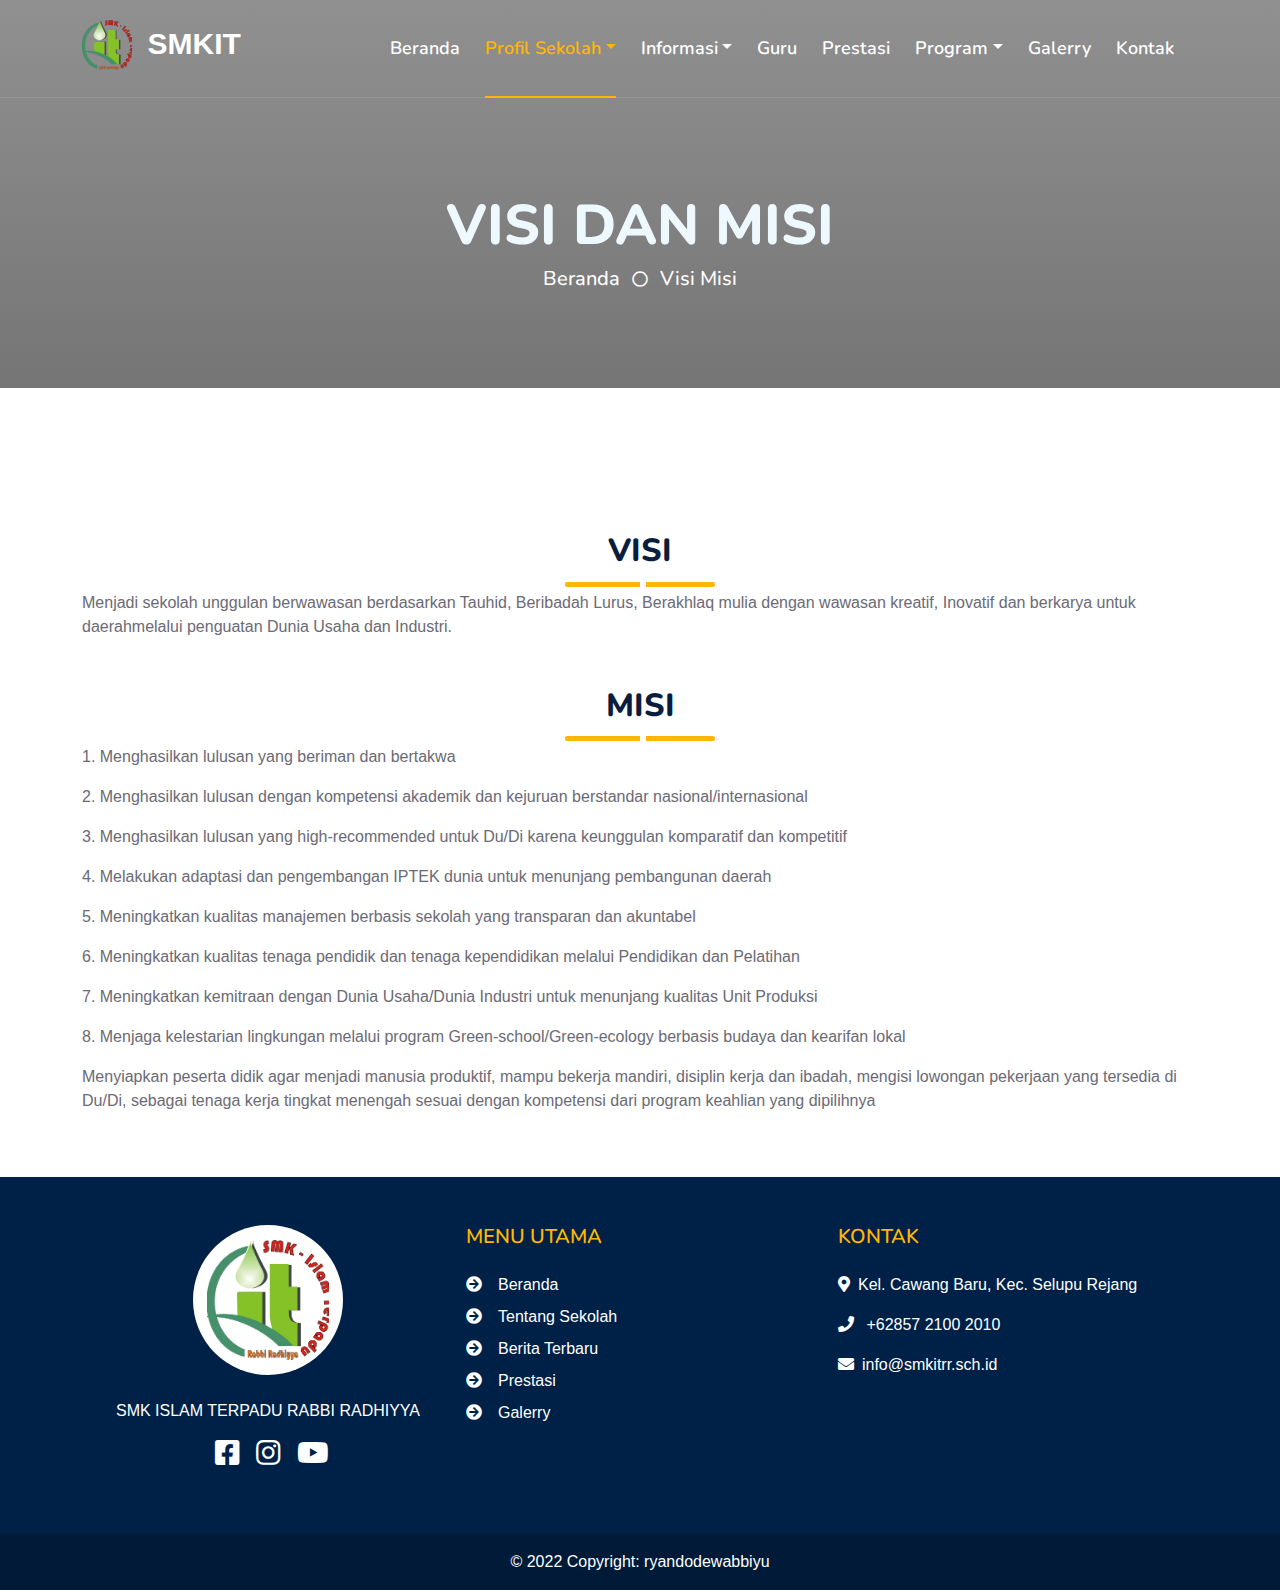
<file: visimisi.html>
<!DOCTYPE html>
<html lang="en">

<head>
    <meta charset="utf-8">
    <title>VISI MISI</title>
    <meta content="width=device-width, initial-scale=1.0" name="viewport">

    <!-- Favicon -->
    <link href="img/logosmk.png" rel="icon">

    <!--  Fonts -->
    <link rel="preconnect" href="https://fonts.googleapis.com">
    <link rel="preconnect" href="https://fonts.gstatic.com" crossorigin>
    <link
        href="https://fonts.googleapis.com/css2?family=Nunito:wght@400;600;700;800&family=Rubik:wght@400;500;600;700&display=swap"
        rel="stylesheet">

    <!-- Icon -->
    <link href="https://cdnjs.cloudflare.com/ajax/libs/font-awesome/5.10.0/css/all.min.css" rel="stylesheet">
    <link href="https://cdn.jsdelivr.net/npm/bootstrap-icons@1.4.1/font/bootstrap-icons.css" rel="stylesheet">

    <!-- Libraries  -->
    <link href="lib/owlcarousel/assets/owl.carousel.min.css" rel="stylesheet">
    <link href="lib/animate/animate.min.css" rel="stylesheet">

    <!-- Bootstrap  -->
    <link href="css/bootstrap.min.css" rel="stylesheet">

    <!--  Stylesheet -->
    <link href="css/style.css" rel="stylesheet">
    <link rel="stylesheet" href="css/responsive.css">

</head>

<body>
    <!-- Spinner Start -->
    <div id="spinner"
        class="show bg-white position-fixed translate-middle w-100 vh-100 top-50 start-50 d-flex align-items-center justify-content-center">
        <div class="spinner"></div>
    </div>
    <!-- Spinner End -->

    <!-- Navbar Start -->
    <div class="container-fluid position-relative p-0">
        <!-- Navbar  -->
        <nav class="navbar navbar-expand-lg navbar-dark px-5 py-3 py-lg-0">
            <div class="container">
                <a class="navbar-brand text-light" href="#">
                    <img src="img/logosmk.png" alt="" width="50" height="50" class="mb-2">
                    <span class="text-center ">SMKIT </span>
                </a>
                <button class="navbar-toggler" type="button" data-bs-toggle="collapse" data-bs-target="#navbarCollapse">
                    <span class="fa fa-bars"></span>
                </button>
                <div class="collapse navbar-collapse me-4" id="navbarCollapse">
                    <div class="navbar-nav ms-auto py-0">
                        <a href="index.html" class="nav-item nav-link ">Beranda</a>


                        <div class="nav-item dropdown">
                            <a href="#" class="nav-link dropdown-toggle active" data-bs-toggle="dropdown">Profil
                                Sekolah</a>
                            <div class="dropdown-menu m-0">
                                <a href="sambutan.html" class="dropdown-item ">Sambutan Kepala Sekolah</a>
                                <a href="visimisi.html" class="dropdown-item active">Visi Misi</a>
                            </div>
                        </div>

                        <div class="nav-item dropdown">
                            <a href="#" class="nav-link dropdown-toggle" data-bs-toggle="dropdown">Informasi</a>
                            <div class="dropdown-menu m-0">
                                <a href="berita.html" class="dropdown-item">Berita</a>
                                <a href="agenda.html" class="dropdown-item">Agenda</a>
                                <a href="#" class="dropdown-item">Pengumuman</a>
                            </div>
                        </div>
                        <a href="guru.html" class="nav-item nav-link">Guru</a>
                        <a href="index.html#prestasi" class="nav-item nav-link">Prestasi</a>

                        <div class="nav-item dropdown">
                            <a href="#" class="nav-link dropdown-toggle" data-bs-toggle="dropdown">Program</a>
                            <div class="dropdown-menu m-0">
                                <a href="rpl.html" class="dropdown-item">Rekayasa Perangkat Lunak</a>
                                <a href="teknikjaringan.html" class="dropdown-item">Teknik Komputer Jaringan</a>
                                <a href="farmasi.html" class="dropdown-item">Farmasi Klinins dan Komunitas</a>
                            </div>
                        </div>
                        <a href="galerry.html" class="nav-item nav-link">Galerry</a>
                        <a href="contact.html" class="nav-item nav-link">Kontak</a>
                    </div>

                </div>
            </div>
        </nav>
        <!-- akhir navbar -->
        <div class="container-fluid  py-5 bg-header mb-5" id="header" style="margin-bottom: 90px;">
            <div class="row py-5">
                <div class="col-12 pt-lg-5 mt-lg-5 text-center">
                    <h1 class="display-4 text-light animated zoomIn">VISI DAN MISI</h1>
                    <a href="index.html" class="h5 text-white">Beranda</a>
                    <i class="far fa-circle text-white px-2"></i>
                    <a href="" class="h5 text-white">Visi Misi</a>
                </div>
            </div>
        </div>
    </div>
    <!-- Navbar End -->




    <!-- visi Start -->
    <div class="container-fluid pt-5 pb-5">
        <div class="container">
            <div class="section-title text-center position-relative pb-3 mb-1 mx-auto mt-5" style="max-width: 600px;">
                <h2 class="mb-0">VISI</h2>
            </div>

            <p>Menjadi sekolah unggulan berwawasan berdasarkan Tauhid, Beribadah Lurus, Berakhlaq mulia dengan wawasan
                kreatif, Inovatif dan berkarya untuk daerahmelalui penguatan Dunia Usaha dan Industri.</p>

            <div class="section-title text-center position-relative pb-3 mb-1 mx-auto mt-5" style="max-width: 600px;">
                <h2 class="mb-0">MISI</h2>
            </div>

            <p>1. Menghasilkan lulusan yang beriman dan bertakwa</p>
            <p>2. Menghasilkan lulusan dengan kompetensi akademik dan kejuruan berstandar nasional/internasional</p>
            <p>3. Menghasilkan lulusan yang high-recommended untuk Du/Di karena keunggulan komparatif dan kompetitif</p>
            <p>4. Melakukan adaptasi dan pengembangan IPTEK dunia untuk menunjang pembangunan daerah</p>
            <p>5. Meningkatkan kualitas manajemen berbasis sekolah yang transparan dan akuntabel</p>
            <p>6. Meningkatkan kualitas tenaga pendidik dan tenaga kependidikan melalui Pendidikan dan Pelatihan</p>
            <p>7. Meningkatkan kemitraan dengan Dunia Usaha/Dunia Industri untuk menunjang kualitas Unit Produksi</p>
            <p>8. Menjaga kelestarian lingkungan melalui program Green-school/Green-ecology berbasis budaya dan kearifan
                lokal</p>

            <p>Menyiapkan peserta didik agar menjadi manusia produktif, mampu bekerja mandiri, disiplin kerja dan
                ibadah,
                mengisi lowongan pekerjaan yang tersedia di Du/Di,
                sebagai tenaga kerja tingkat menengah sesuai dengan kompetensi dari program keahlian yang dipilihnya</p>

        </div>
    </div>
    <!-- visi End -->


    <!-- Footer Start -->
    <footer class="text-center text-lg-start text-white">
        <!-- Grid container -->
        <div class="container p-4">
            <!--Grid row-->
            <div class="row my-4">
                <!--Grid column-->
                <div class="col-lg-4 col-md-6 mb-4 mb-md-0">

                    <div class="rounded-circle bg-white shadow-1-strong d-flex align-items-center justify-content-center mb-4 mx-auto"
                        style="width: 150px; height: 150px;">
                        <img src="img/logosmk.png" height="120" alt="" loading="lazy" />
                    </div>

                    <p class="text-center">SMK ISLAM TERPADU RABBI RADHIYYA</p>

                    <ul class="list-unstyled d-flex flex-row justify-content-center">
                        <li>
                            <a class="text-white px-2" href="https://www.facebook.com/smk.it.rr/" target="_blank">
                                <i class="fab fa-facebook-square fs-3"></i>
                            </a>
                        </li>
                        <li>
                            <a class="text-white px-2" href="https://www.instagram.com/smkitrr/" target="_blank">
                                <i class="fab fa-instagram fs-3"></i>
                            </a>
                        </li>
                        <li>
                            <a class="text-white ps-2" href="https://www.youtube.com/channel/UCPSZWzBf04Xq889qwIPYGiA"
                                target="_blank">
                                <i class="fab fa-youtube fs-3"></i>
                            </a>
                        </li>
                    </ul>

                </div>
                <!--Grid column-->

                <!--Grid column-->
                <div class="col-lg-4 col-md-6 mb-4 mb-md-0">
                    <h5 class="text-uppercase mb-4">Menu Utama</h5>

                    <ul class="list-unstyled">
                        <li class="mb-2">
                            <a href="index.html#header-carousel" class="text-white"><i
                                    class="fas fa-arrow-circle-right pe-3"></i>Beranda</a>
                        </li>
                        <li class="mb-2">
                            <a href="index.html#tentang" class="text-white"><i
                                    class="fas fa-arrow-circle-right pe-3"></i>Tentang
                                Sekolah</a>
                        </li>
                        <li class="mb-2">
                            <a href="berita.html" class="text-white"><i
                                    class="fas fa-arrow-circle-right pe-3"></i>Berita
                                Terbaru</a>
                        </li>
                        <li class="mb-2">
                            <a href="index.html#prestasi" class="text-white"><i
                                    class="fas fa-arrow-circle-right pe-3"></i>Prestasi</a>
                        </li>
                        <li class="mb-2">
                            <a href="galerry.html" class="text-white"><i
                                    class="fas fa-arrow-circle-right pe-3"></i>Galerry</a>
                        </li>
                    </ul>
                </div>
                <!--Grid column-->

                <!--Grid column-->
                <div class="col-lg-4 col-md-6 mb-4 mb-md-0">
                    <h5 class="text-uppercase mb-4">Kontak</h5>

                    <ul class="list-unstyled">
                        <li>
                            <p><i class="fas fa-map-marker-alt pe-2"></i>Kel. Cawang Baru, Kec. Selupu Rejang</p>
                        </li>
                        <li>
                            <p><i class="fas fa-phone pe-2"></i> +62857 2100 2010</p>
                        </li>
                        <li>
                            <p><i class="fas fa-envelope pe-2 mb-0"></i>info@smkitrr.sch.id</p>
                        </li>
                    </ul>
                </div>
                <!--Grid column-->
            </div>
            <!--Grid row-->
        </div>
        <!-- Grid container -->

        <!-- Copyright -->
        <div class="text-center p-3" style="background-color: rgba(0, 0, 0, 0.2)">
            © 2022 Copyright:
            <a class="text-white" href="https://www.instagram.com/ryandodewaabbiyu/" target="_blank">ryandodewabbiyu</a>
        </div>
        <!-- Copyright -->
    </footer>
    <!-- Footer End -->


    <!-- Back to Top -->
    <a href="#" class="btn btn-lg btn-primary btn-lg-square rounded back-to-top"><i class="bi bi-arrow-up"></i></a>


    <!-- JavaScript Libraries -->
    <script src="https://code.jquery.com/jquery-3.4.1.min.js"></script>
    <script src="https://cdn.jsdelivr.net/npm/bootstrap@5.0.0/dist/js/bootstrap.bundle.min.js"></script>
    <script src="lib/wow/wow.min.js"></script>
    <script src="lib/easing/easing.min.js"></script>
    <script src="lib/waypoints/waypoints.min.js"></script>
    <script src="lib/counterup/counterup.min.js"></script>
    <script src="lib/owlcarousel/owl.carousel.min.js"></script>

    <!-- Template Javascript -->
    <script src="js/main.js"></script>
</body>

</html>
</file>
<file: css/style.css>
:root {
    --primary: #FFB606;
    --secondary: #34AD54;
    --light: #EEF9FF;
    --dark: #091E3E;
}

/*** Spinner ***/
.spinner {
    width: 40px;
    height: 40px;
    background: var(--primary);
    margin: 100px auto;
    -webkit-animation: sk-rotateplane 1.2s infinite ease-in-out;
    animation: sk-rotateplane 1.2s infinite ease-in-out;
}

@-webkit-keyframes sk-rotateplane {
    0% {
        -webkit-transform: perspective(120px)
    }

    50% {
        -webkit-transform: perspective(120px) rotateY(180deg)
    }

    100% {
        -webkit-transform: perspective(120px) rotateY(180deg) rotateX(180deg)
    }
}

@keyframes sk-rotateplane {
    0% {
        transform: perspective(120px) rotateX(0deg) rotateY(0deg);
        -webkit-transform: perspective(120px) rotateX(0deg) rotateY(0deg)
    }

    50% {
        transform: perspective(120px) rotateX(-180.1deg) rotateY(0deg);
        -webkit-transform: perspective(120px) rotateX(-180.1deg) rotateY(0deg)
    }

    100% {
        transform: perspective(120px) rotateX(-180deg) rotateY(-179.9deg);
        -webkit-transform: perspective(120px) rotateX(-180deg) rotateY(-179.9deg);
    }
}

#spinner {
    opacity: 0;
    visibility: hidden;
    transition: opacity .5s ease-out, visibility 0s linear .5s;
    z-index: 99999;
}

#spinner.show {
    transition: opacity .5s ease-out, visibility 0s linear 0s;
    visibility: visible;
    opacity: 1;
}

/*** Heading ***/
h1,
h2,
.fw-bold {
    font-weight: 800 !important;
}

h3,
h4,
.fw-semi-bold {
    font-weight: 700 !important;
}

h5,
h6,
.fw-medium {
    font-weight: 600 !important;
}




/*** Button ***/
.btn {
    font-family: 'Nunito', sans-serif;
    font-weight: 600;
    transition: .5s;
    border-radius: 35px;
}

.btn-primary,
.btn-secondary {
    color: #FFFFFF;
    box-shadow: inset 0 0 0 50px transparent;
}

.btn-primary:hover {
    box-shadow: inset 0 0 0 0 var(--primary);
}

.btn-secondary:hover {
    box-shadow: inset 0 0 0 0 var(--secondary);
}

.btn-square {
    width: 36px;
    height: 36px;
}

.btn-sm-square {
    width: 30px;
    height: 30px;
}

.btn-lg-square {
    width: 48px;
    height: 48px;
}

.btn-square,
.btn-sm-square,
.btn-lg-square {
    padding-left: 0;
    padding-right: 0;
    text-align: center;
}


/*** Navbar ***/
.navbar-dark .navbar-nav .nav-link {
    font-family: 'Nunito', sans-serif;
    position: relative;
    margin-left: 25px;
    padding: 35px 0;
    color: #FFFFFF;
    font-size: 18px;
    font-weight: 600;
    outline: none;
    transition: .5s;
}

.sticky-top.navbar-dark .navbar-nav .nav-link {
    padding: 20px 0;
    color: #002147;
}

.navbar-dark .navbar-nav .nav-link:hover,
.navbar-dark .navbar-nav .nav-link.active {
    color: #FFB606;
}

.navbar-dark .navbar-brand span {
    color: #ffffff !important;
    font-weight: 900;
    font-size: 30px;
    margin-left: 10px;
    align-items: center;
    padding-top: 50px;
    margin-top: 20px;
}

.navbar-dark .navbar-toggler {
    color: var(--primary) !important;
    border-color: var(--primary) !important;
}

@media (max-width: 991.98px) {
    .sticky-top.navbar-dark {
        position: relative;
        background: #FFFFFF;
    }

    .navbar-dark .navbar-nav .nav-link,
    .navbar-dark .navbar-nav .nav-link.show,
    .sticky-top.navbar-dark .navbar-nav .nav-link {
        padding: 10px 0;
        color: #002147;
    }

    .navbar-dark .navbar-brand h1 {
        color: #f44336 !important;
    }
}

@media (min-width: 992px) {
    .navbar-dark {
        position: absolute;
        width: 100%;
        top: 0;
        left: 0;
        border-bottom: 1px solid rgba(256, 256, 256, .1);
        z-index: 999;
    }

    .sticky-top.navbar-dark {
        position: fixed;
        background: #FFFFFF;
    }

    .navbar-dark .navbar-nav .nav-link::before {
        position: absolute;
        content: "";
        width: 0;
        height: 2px;
        bottom: -1px;
        left: 50%;
        background: #FFB606;
        transition: .5s;
    }

    .navbar-dark .navbar-nav .nav-link:hover::before,
    .navbar-dark .navbar-nav .nav-link.active::before {
        width: 100%;
        left: 0;
    }

    .navbar-dark .navbar-nav .nav-link.nav-contact::before {
        display: none;
    }

    .sticky-top.navbar-dark .navbar-brand span {
        color: #002147 !important;
    }
}




/*** Carousel ***/
.carousel-caption {
    top: 0;
    left: 0;
    right: 0;
    bottom: 0;
    background: rgba(0, 0, 0, .4);
    z-index: 1;
}

@media (max-width: 576px) {
    .carousel-caption h5 {
        font-size: 14px;
        font-weight: 500 !important;
    }

    .carousel-caption h1 {
        font-size: 30px;
        font-weight: 600 !important;
    }
}

.carousel-control-prev,
.carousel-control-next {
    width: 10%;
}

.carousel-control-prev-icon,
.carousel-control-next-icon {
    width: 3rem;
    height: 3rem;
}


/* tentang */
#tentang h5 {
    color: #FFB606;
}

/* prestasi */
.card-prestasi {
    box-shadow: rgba(100, 100, 111, 0.2) 0px 7px 29px 0px;
}

#prestasi .card-text {
    padding: 15px 15px;
    padding-right: -10px;
    margin-left: 10px;
    text-align-last: center;
}

/*** Section Title ***/
.section-title::before {
    position: absolute;
    content: "";
    width: 150px;
    height: 5px;
    left: 0;
    bottom: 0;
    background: var(--primary);
    border-radius: 2px;
}

.section-title.text-center::before {
    left: 50%;
    margin-left: -75px;
}

.section-title.section-title-sm::before {
    width: 90px;
    height: 3px;
}

.section-title::after {
    position: absolute;
    content: "";
    width: 6px;
    height: 5px;
    bottom: 0px;
    background: #FFFFFF;
    -webkit-animation: section-title-run 5s infinite linear;
    animation: section-title-run 5s infinite linear;
}

.section-title.section-title-sm::after {
    width: 4px;
    height: 3px;
}

.section-title.text-center::after {
    -webkit-animation: section-title-run-center 5s infinite linear;
    animation: section-title-run-center 5s infinite linear;
}

.section-title.section-title-sm::after {
    -webkit-animation: section-title-run-sm 5s infinite linear;
    animation: section-title-run-sm 5s infinite linear;
}

@-webkit-keyframes section-title-run {
    0% {
        left: 0;
    }

    50% {
        left: 145px;
    }

    100% {
        left: 0;
    }
}

@-webkit-keyframes section-title-run-center {
    0% {
        left: 50%;
        margin-left: -75px;
    }

    50% {
        left: 50%;
        margin-left: 45px;
    }

    100% {
        left: 50%;
        margin-left: -75px;
    }
}

@-webkit-keyframes section-title-run-sm {
    0% {
        left: 0;
    }

    50% {
        left: 85px;
    }

    100% {
        left: 0;
    }
}

@import url('https://fonts.googleapis.com/css2?family=Noto+Sans+HK&display=swap');

html {
    scroll-behavior: smooth;
}

body {
    font-family: 'Noto Sans HK', sans-serif;

}

#header {
    background: linear-gradient(to bottom, rgba(5, 5, 5, 0.445), rgba(0, 0, 0, 0.541)), url(https://lh3.googleusercontent.com/[base64]w1188-h668-no?authuser=0);
    background-repeat: no-repeat;
    background-size: cover;
}



.slider {
    margin-bottom: 30px;
    position: relative;
}

.slider .owl-item.active.center .slider-card {
    transform: scale(1.15);
    opacity: 1;
    background: #ff9966;
    /* fallback for old browsers */
    background: -webkit-linear-gradient(to bottom, #ff5e62, #ff9966);
    /* Chrome 10-25, Safari 5.1-6 */
    background: linear-gradient(to bottom, #ff5e62, #ff9966);
    /* W3C, IE 10+/ Edge, Firefox 16+, Chrome 26+, Opera 12+, Safari 7+ */
    color: #fff;
}

.slider-card {
    background: #fff;
    padding: 0px 0px;
    margin: 50px 15px 90px 15px;
    border-radius: 5px;
    box-shadow: 0 15px 45px -20px rgb(0 0 0 / 73%);
    transform: scale(0.9);
    opacity: 0.5;
    transition: all 0.3s;
}

.slider-card img {
    border-radius: 5px 5px 0px 0px;
}

.owl-nav .owl-prev {
    position: absolute;
    top: calc(50% - 25px);
    left: 0;
    opacity: 1;
    font-size: 30px !important;
    z-index: 1;
}

.owl-nav .owl-next {
    position: absolute;
    top: calc(50% - 25px);
    right: 0;
    opacity: 1;
    font-size: 30px !important;
    z-index: 1;
}

.owl-dots {
    text-align: center;
}

.owl-dots .owl-dot {
    height: 10px;
    width: 10px;
    border-radius: 10px;
    background: #ccc !important;
    margin-left: 3px;
    margin-right: 3px;
    outline: none;
}

.owl-dots .owl-dot.active {
    background: #f44336 !important;
}


/*** Miscellaneous ***/

.back-to-top {
    position: fixed;
    display: none;
    right: 45px;
    bottom: 45px;
    z-index: 99;
    background-color: #FFB606;
    border: none;
}



.link-animated a {
    transition: .5s;
}

.link-animated a:hover {
    padding-left: 10px;
}

@media (min-width: 767.98px) {
    .footer-about {
        margin-bottom: -75px;
    }
}

.owl-carousel .owl-dots {
    margin-top: 60px;
    text-align: center;
    align-self: center;
}

.owl-carousel button.owl-dot span {
    border-radius: 50%;
    background-color: #fff;
    width: 5px;
    height: 5px;
    display: inline-block;
    margin: 0px 5px;
}

.owl-carousel button.active span {
    width: 8px;
    height: 8px;
    padding-top: 1.5px;
}

.owl-carousel {
    position: relative;
}

.owl-carousel .owl-nav button.owl-next span {
    top: 32%;
    border-radius: 50%;
    font-size: 36px;
    color: #fff;
    right: -80px;
    width: 60px;
    height: 60px;
    line-height: 60px;
    text-align: center;
    display: inline-block;
    background-color: rgba(250, 250, 250, 0.15);
    position: absolute;
}

.owl-carousel .owl-nav button.owl-prev span {
    top: 32%;
    border-radius: 50%;
    font-size: 36px;
    color: #fff;
    left: -80px;
    width: 60px;
    height: 60px;
    line-height: 60px;
    text-align: center;
    display: inline-block;
    background-color: rgba(250, 250, 250, 0.15);
    position: absolute;
}

@media screen and (max-width: 1320px) {
    .owl-carousel .owl-nav {
        display: none !important;
    }
}

#farmasi {
    margin-top: 50px;
}

#farmasi .card .card-tittle h4 {
    font-size: 18px;
    font-weight: bold;
}

#farmasi .card .card-text p {
    font-size: 16px;

}

#farmasi .card-tentang {
    background-color: rgba(235, 253, 252, 0.438);
}

#guru .card .card-tittle {
    font-size: 15px;
}

#counter {
    /* margin-top: 30px; */
    margin-bottom: 70px;
    background-color: #002147;
    height: 100%;
}

.counter-box {
    display: block;
    background: #f6f6f6;
    padding: 40px 20px 37px;
    text-align: center;
    margin-bottom: 80px
}

.counter-box p {
    margin: 5px 0 0;
    padding: 0;
    color: #909090;
    font-size: 18px;
    font-weight: 500;
}

.counter-box i {
    font-size: 60px;
    margin: 0 0 15px;
    color: #d2d2d2;

}

.counter {
    display: block;
    font-size: 32px;
    font-weight: bold;
    color: #666;
    line-height: 28px;
    margin-top: 20px;

}

.icon-counter {
    /* color: #FFB606 !important; */
}

.counter-box.colored {
    background: #002147;
    border: 1px solid #f8f8f833;
}

.counter-box.colored p,
.counter-box.colored i,
.counter-box.colored .counter {
    color: #fff
}

.four {
    margin-top: 85px;
}

#zoomBOut {
    overflow: hidden;
}

#zoomBIn {
    transition: transform ease 0.3s;
}

#zoomBIn:hover {
    transform: scale(1.2);
}

.icon-agenda {
    padding: 20px 20px;
}

.card-agenda {
    border: none;
}

footer {
    background-color: #002147;
    color: #FFFFFF;
    width: 100%;
    height: auto;
}

footer h5 {
    color: #FFB606;
}

.bg-berita {
    background-color: #002147;
}

/*** Testimonial ***/
.testimonial-carousel .owl-dots {
    margin-top: 15px;
    display: flex;
    align-items: flex-end;
    justify-content: center;
}

.testimonial-carousel .owl-dot {
    position: relative;
    display: inline-block;
    margin: 0 5px;
    width: 15px;
    height: 15px;
    background: #DDDDDD;
    border-radius: 2px;
    transition: .3s;
}

.testimonial-carousel .owl-dot.active {
    width: 30px;
    background: #002147;
}

.testimonial-carousel .owl-item.center {
    position: relative;
    z-index: 1;
}

.testimonial-carousel .owl-item .testimonial-item {
    transition: .3s;
}

.testimonial-carousel .owl-item.center .testimonial-item {
    background: #FFFFFF !important;
    box-shadow: 0 0 30px #DDDDDD;
}
</file>
<file: css/responsive.css>
/* responsive */
@media (min-width: 300px) {
    .four {
        margin-bottom: 5px;
        margin-top: 10px;
    }

    .navbar-dark .navbar-brand span {
        color: #002147 !important;
        font-weight: 900;
        font-size: 30px;
        margin-left: 10px;
        align-items: center;
        padding-top: 50px;
        margin-top: 20px;
    }

    .tentang {
        align-items: center;
    }

    .header-carousel h1 {
        font-weight: 900;
    }

    .navbar .navbar-dark {
        height: 75px;
    }


}

/* mobile */
@media (min-width: 576px) {
    .counter {
        margin-bottom: 10px;
    }

    .navbar-dark .navbar-brand span {
        color: #002147 !important;
        font-weight: 900;
        font-size: 30px;
        margin-left: 10px;
        align-items: center;
        padding-top: 50px;
        margin-top: 20px;
    }
}

/* tablet */
@media (min-width: 768px) {}

/* dekstop */
@media (min-width: 992px) {
    .navbar-dark .navbar-brand span {
        color: #ffffff !important;
        font-weight: 900;
        font-size: 30px;
        margin-left: 10px;
        align-items: center;
        padding-top: 50px;
        margin-top: 20px;
    }

    .four {
        margin-top: 80px;
    }


}
</file>
